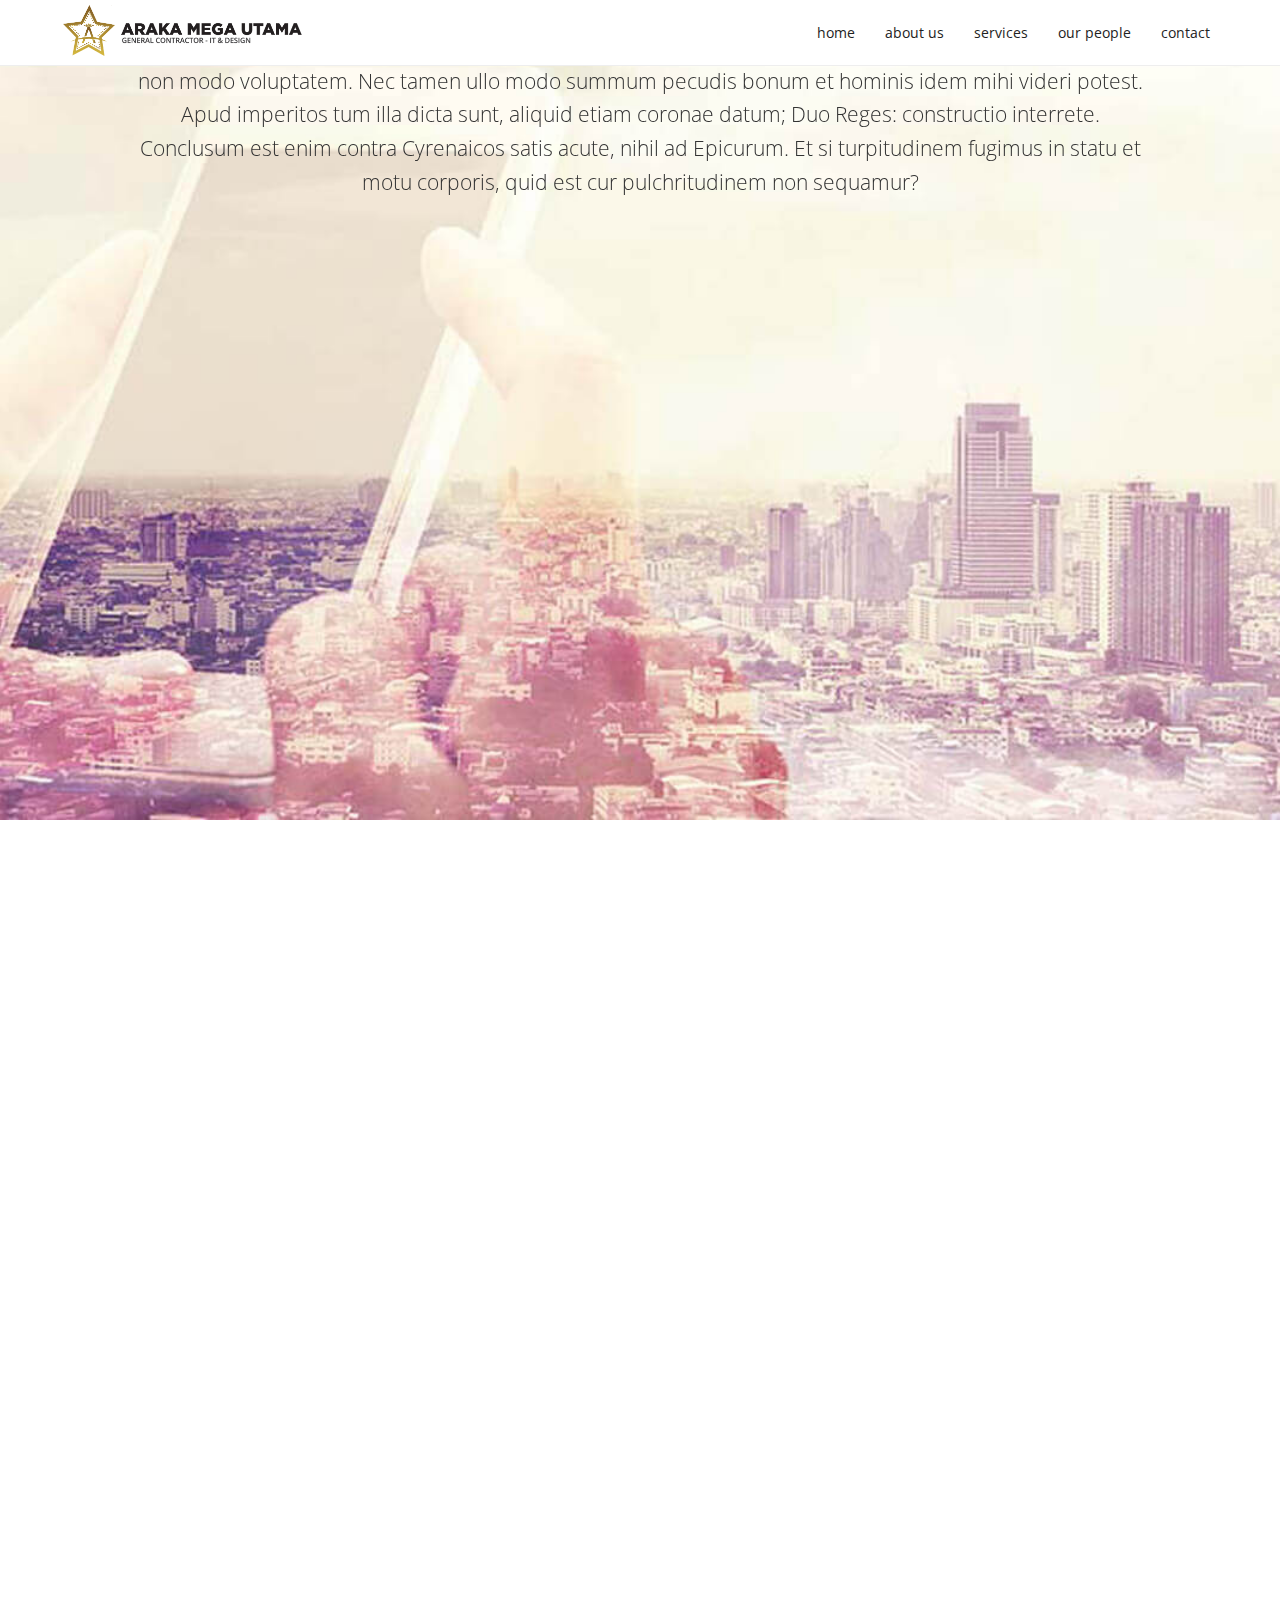
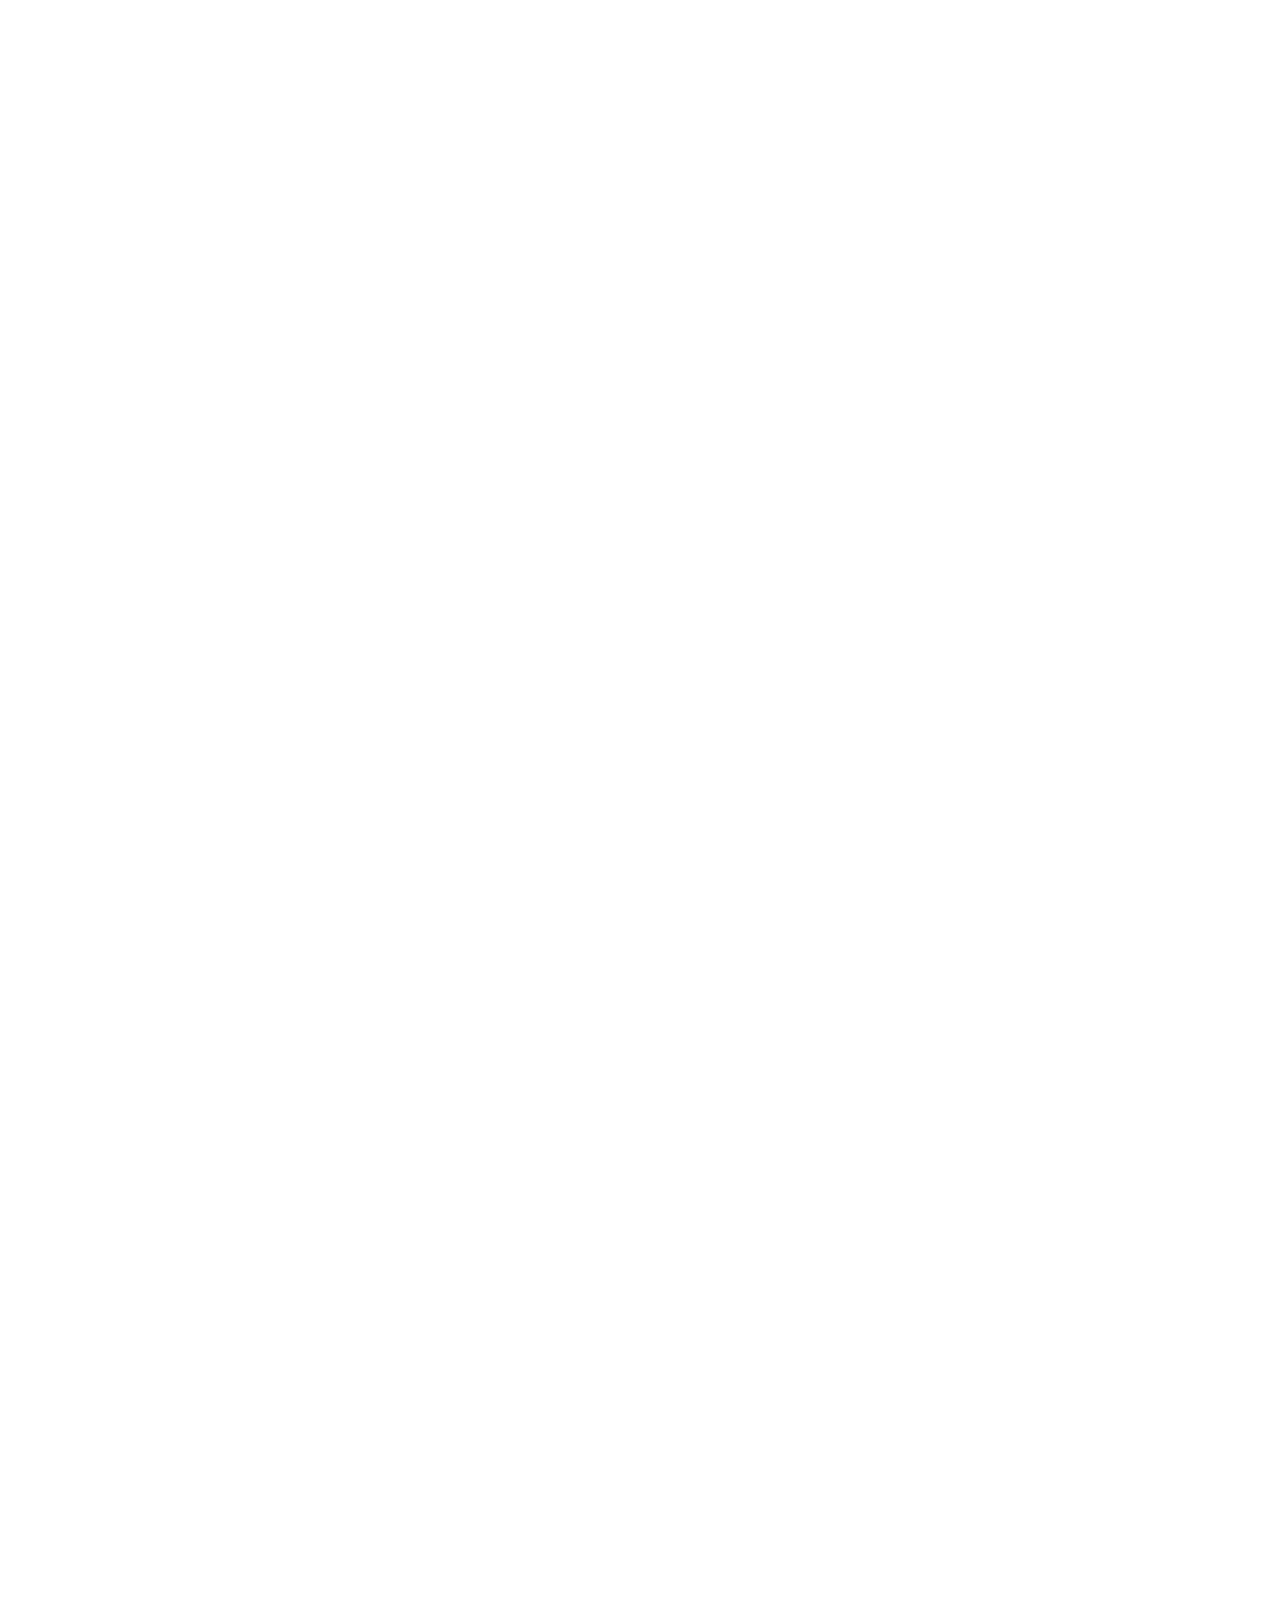
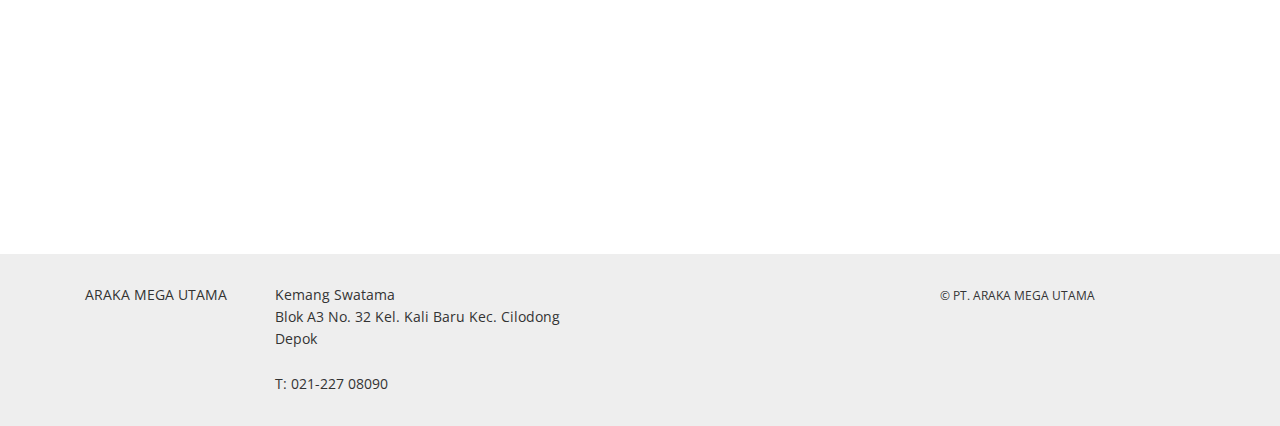
<file: index.html>
<!DOCTYPE html>
<html>

<head>
    <title>Araka</title>
    <!-- <link rel="icon" href="img/favicon.ico" type="image/x-icon" /> -->
    <link rel="shortcut icon" href="img/favicon.ico" type="image/x-icon" />
    <link href="https://fonts.googleapis.com/css?family=Open+Sans:300,400,700" rel="stylesheet">
    <script type="text/javascript">
    var c = new Image();

    // c.onload = function() {
    //     $(".pace-activity").css("background-image", "url(images/image-loader.png)");
    // }
    c.src = "images/image-loader.png";
    // paceOptions = {
    //     catchupTime: 100,
    //     maxProgressPerFrame: 20,
    //     ghostTime: Number.MAX_SAFE_INTEGER,
    //     checkInterval: {
    //         checkInterval: 100
    //     },
    //     eventLag: {
    //         minSamples: 1,
    //         sampleCount: 300,
    //         lagThreshold: 0.1
    //     }
    // }   
    // paceOptions = {
    //     initialRate: 0.7,
    //     minTime: 175,
    //     maxProgressPerFrame: 1,
    //     ghostTime: 120
    // }
    </script>
    <script type="text/javascript" src="js/pace.min.js"></script>
    <link type="text/css" rel="stylesheet" href="css/araka-style.css" media="screen,projection" />
    <meta name="viewport" content="width=device-width, initial-scale=1, user-scalable=no">
</head>

<body>
    <nav class="navbar navbar-default navbar-fixed-top">
        <div class="container">
            <!-- Brand and toggle get grouped for better mobile display -->
            <div class="navbar-header">
                <button type="button" class="navbar-toggle collapsed" data-toggle="collapse" data-target="#mainNavbar" aria-expanded="false">
                    <span class="sr-only">Toggle navigation</span>
                    <span class="icon-bar"></span>
                    <span class="icon-bar"></span>
                    <span class="icon-bar"></span>
                </button>
                <a class="navbar-brand" href="#"><img src="images/logo-araka.png">Araka Mega Utama</a>
            </div>
            <!-- Collect the nav links, forms, and other content for toggling -->
            <div class="collapse navbar-collapse" id="mainNavbar">
                <ul class="nav navbar-nav navbar-right">
                    <li><a href="index.html">home</a></li>
                    <li><a href="about.html">about us</a></li>
                    <li><a href="services.html">services</a></li>
                    <li><a href="people.html">our people</a></li>
                    <li><a href="contact.html">contact</a></li>
                </ul>
            </div>
            <!-- /.navbar-collapse -->
        </div>
        <!-- /.container-fluid -->
    </nav>
    <div class="wrapper">
        <section class="">
            <div class="parallax-img" data-parallax="scroll" data-image-src="images/jumbo-home.jpg">
                <div class="container">
                    <div class="jumbotron obj-center-pos">
                        <h1>Welcome</h1>
                        <p>Lorem ipsum dolor sit amet, consectetur adipiscing elit. Nec vero sum nescius esse utilitatem in historia, non modo voluptatem. Nec tamen ullo modo summum pecudis bonum et hominis idem mihi videri potest. Apud imperitos tum illa dicta sunt, aliquid etiam coronae datum; Duo Reges: constructio interrete. Conclusum est enim contra Cyrenaicos satis acute, nihil ad Epicurum. Et si turpitudinem fugimus in statu et motu corporis, quid est cur pulchritudinem non sequamur? </p>
                    </div>
                </div>
            </div>
        </section>
        <section class="">
            <div class="container">
                <div class="obj-anim obj-anim-opening animated">
                    <div class="jumbotron text-center">
                        <h2>Hello, world!</h2>
                        <p>Lorem ipsum dolor sit amet, consectetur adipiscing elit. Nec vero sum nescius esse utilitatem in historia, non modo voluptatem. Nec tamen ullo modo summum pecudis bonum et hominis idem mihi videri potest. Apud imperitos tum illa dicta sunt, aliquid etiam coronae datum; Duo Reges: constructio interrete. Conclusum est enim contra Cyrenaicos satis acute, nihil ad Epicurum. Et si turpitudinem fugimus in statu et motu corporis, quid est cur pulchritudinem non sequamur? </p>
                    </div>
                </div>
            </div>
        </section>
        <section class="content-part">
            <div class="parallax-img" data-parallax="scroll" data-image-src="images/office.jpg"></div>
        </section>
        <section class="content-part">
            <div class="container">
                <div class="obj-anim obj-anim-mission animated">
                    <h3>Mission</h3>
                    <div class="row">
                        <div class="col-xs-6 col-sm-6 col-md-3 col-lg-3">
                            <div class="text-center">
                                <p><img src="images/mission-icon.jpg" class="img-responsive inblock"></p>
                                <p>Ea possunt paria non esse. Ne in odium veniam, si amicum destitero tueri. Semper enim ex eo, quod maximas partes continet latissimeque funditur, tota res appellatur. </p>
                            </div>
                        </div>
                        <div class="col-xs-6 col-sm-6 col-md-3 col-lg-3">
                            <div class="text-center">
                                <p><img src="images/mission-icon.jpg" class="img-responsive inblock"></p>
                                <p>Ea possunt paria non esse. Ne in odium veniam, si amicum destitero tueri. Semper enim ex eo, quod maximas partes continet latissimeque funditur, tota res appellatur. </p>
                            </div>
                        </div>
                        <div class="col-xs-6 col-sm-6 col-md-3 col-lg-3">
                            <div class="text-center">
                                <p><img src="images/mission-icon.jpg" class="img-responsive inblock"></p>
                                <p>Ea possunt paria non esse. Ne in odium veniam, si amicum destitero tueri. Semper enim ex eo, quod maximas partes continet latissimeque funditur, tota res appellatur. </p>
                            </div>
                        </div>
                        <div class="col-xs-6 col-sm-6 col-md-3 col-lg-3">
                            <div class="text-center">
                                <p><img src="images/mission-icon.jpg" class="img-responsive inblock"></p>
                                <p>Ea possunt paria non esse. Ne in odium veniam, si amicum destitero tueri. Semper enim ex eo, quod maximas partes continet latissimeque funditur, tota res appellatur. </p>
                            </div>
                        </div>
                    </div>
                </div>
        </section>
        <section class="content-part">
            <div class="parallax-img" data-parallax="scroll" data-image-src="images/initiatives.jpg">
                <div class="desc-right">
                    <div class="obj-anim obj-anim-init animated">
                        <br>
                        <br>
                        <div class="text-center">
                            <h3>ARAKA Initiatives</h3>
                            <p>Lorem ipsum dolor sit amet, consectetur adipiscing elit. Nec vero sum nescius esse utilitatem in historia, non modo voluptatem. Nec tamen ullo modo summum pecudis bonum et hominis idem mihi videri potest. Apud imperitos tum illa dicta sunt, aliquid etiam coronae datum; Duo Reges: constructio interrete. Conclusum est enim contra Cyrenaicos satis acute, nihil ad Epicurum. Et si turpitudinem fugimus in statu et motu corporis, quid est cur pulchritudinem non sequamur. </p>
                            <h3>Upcoming Initiatives</h3>
                            <p>Lorem ipsum dolor sit amet
                                <br>onsectetur adipiscing elit
                                <br>Nec vero sum nescius esse utilitatem in historia </p>
                        </div>
                    </div>
                </div>
            </div>
        </section>
        <section class="content-part">
            <div class="container">
                <div class="obj-anim obj-anim-client animated">
                    <h3>Our Client</h3>
                    <div class="row">
                        <div class="col-xs-6 col-sm-6 col-md-3 col-lg-3">
                            <div class="text-center">
                                <p><img src="images/mission-icon.jpg" class="img-responsive inblock"></p>
                            </div>
                        </div>
                        <div class="col-xs-6 col-sm-6 col-md-3 col-lg-3">
                            <div class="text-center">
                                <p><img src="images/mission-icon.jpg" class="img-responsive inblock"></p>
                            </div>
                        </div>
                        <div class="col-xs-6 col-sm-6 col-md-3 col-lg-3">
                            <div class="text-center">
                                <p><img src="images/mission-icon.jpg" class="img-responsive inblock"></p>
                            </div>
                        </div>
                        <div class="col-xs-6 col-sm-6 col-md-3 col-lg-3">
                            <div class="text-center">
                                <p><img src="images/mission-icon.jpg" class="img-responsive inblock"></p>
                            </div>
                        </div>
                    </div>
                </div>
        </section>
        <footer>
            <div class="container">
                <div class="col-xs-12 col-sm-3 col-md-3 col-lg-2">
                    ARAKA MEGA UTAMA
                </div>
                <div class="col-xs-12 col-sm-6 col-md-6 col-lg-7">
                    Kemang Swatama
                    <br> Blok A3 No. 32 Kel. Kali Baru Kec. Cilodong
                    <br> Depok
                    <br>
                    <br> T: 021-227 08090
                </div>
                <div class="col-xs-12 col-sm-3 col-md-3 col-lg-3">
                    <small>&copy; PT. ARAKA MEGA UTAMA</small>
                </div>
            </div>
        </footer>
        <!-- <div class="option" style="background: black;padding: 10px;">asdasdsa</div> -->
        <!-- JS -->
        <script type="text/javascript" src="js/jquery-3.1.0.min.js"></script>
        <script type="text/javascript" src="js/parallax.min.js"></script>
        <script type="text/javascript" src="js/bootstrap.min.js"></script>
        <script type="text/javascript" src="js/jquery.waypoints.min.js"></script>
        <script type="text/javascript" src="js/custom.js"></script>
</body>

</html>
</file>
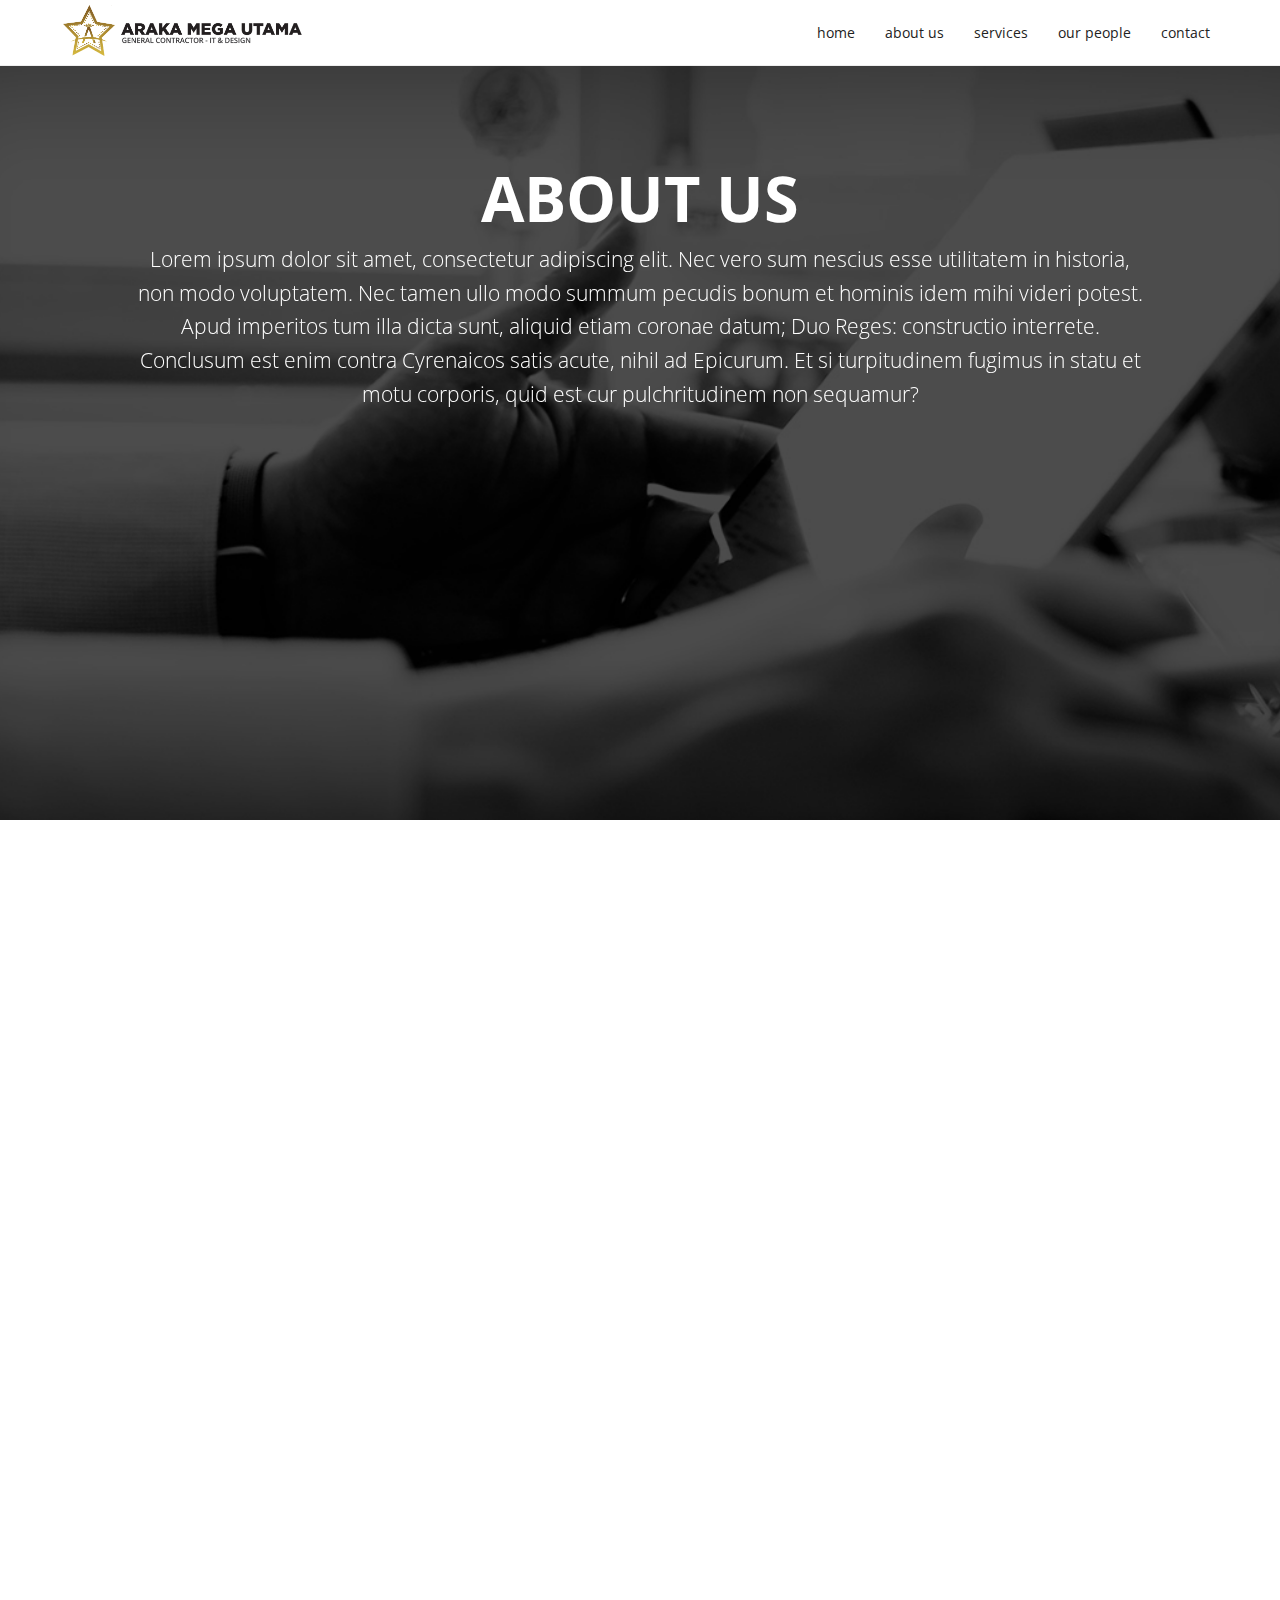
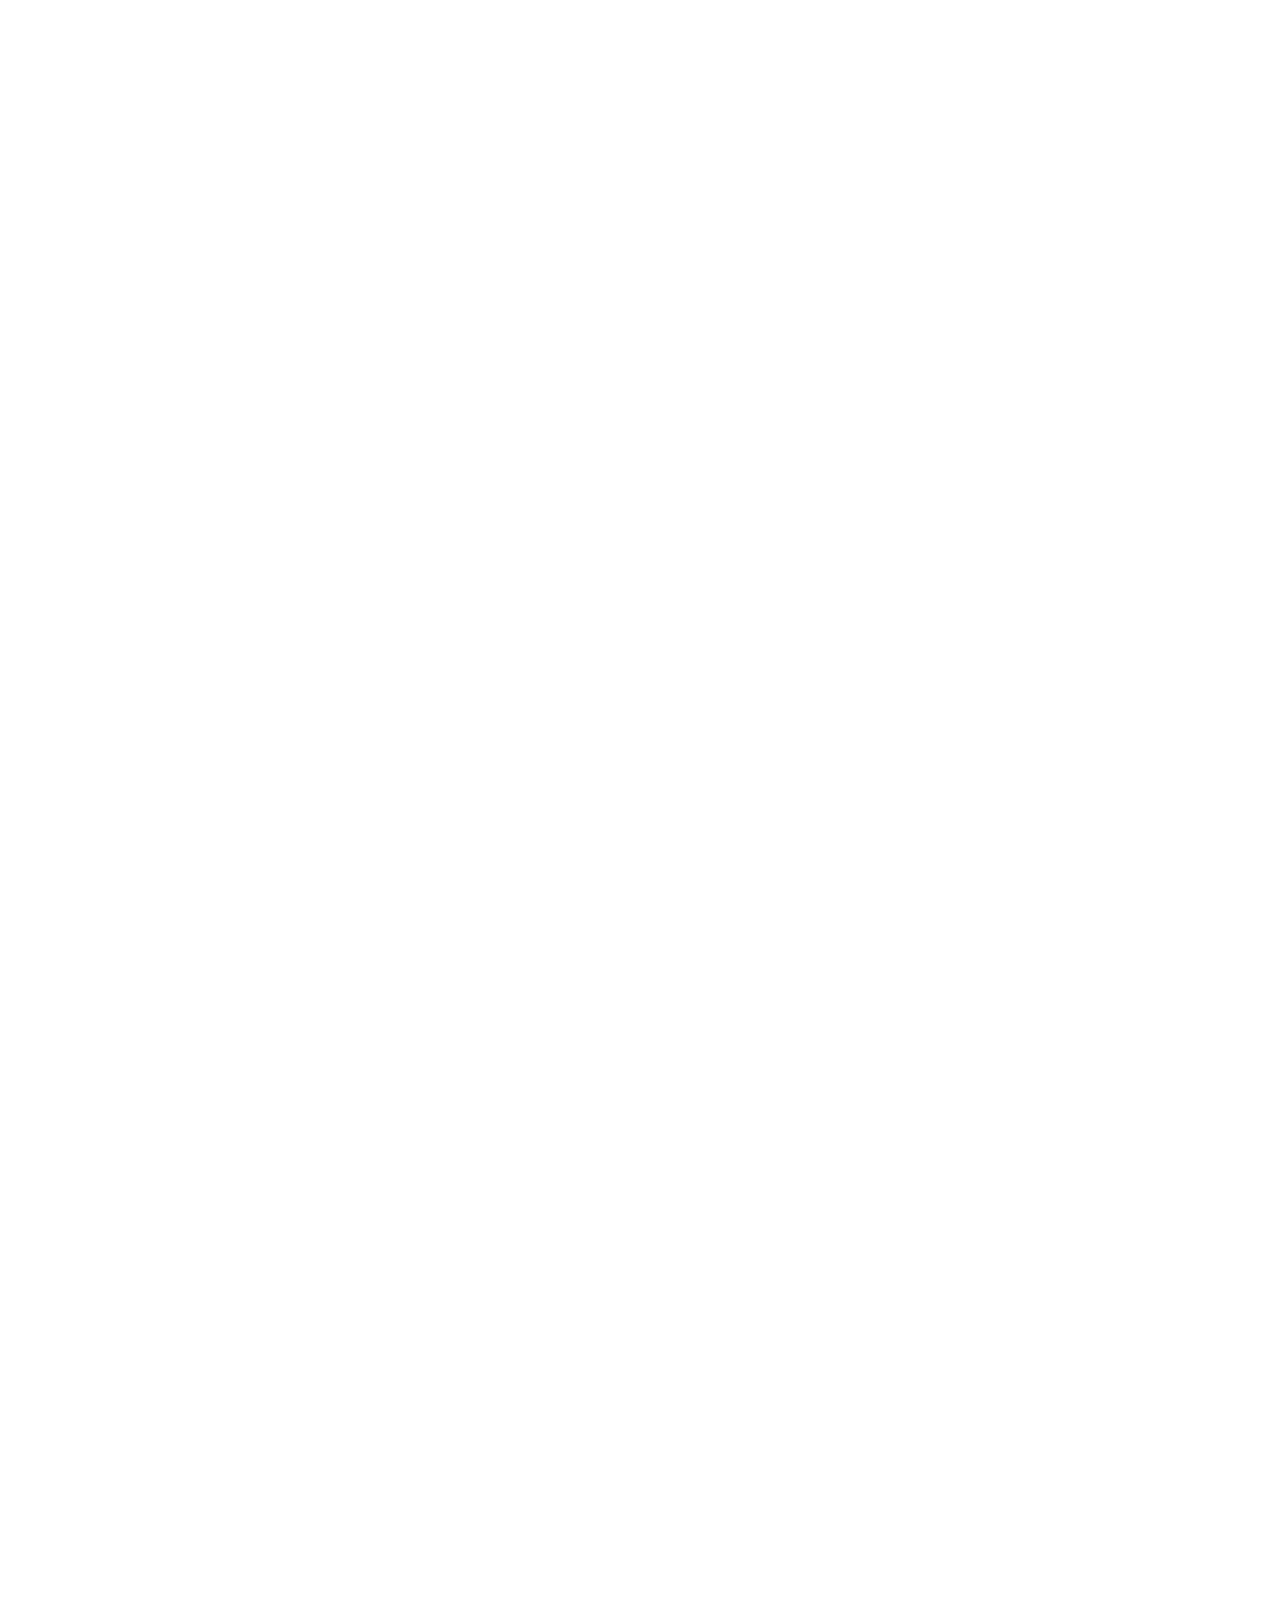
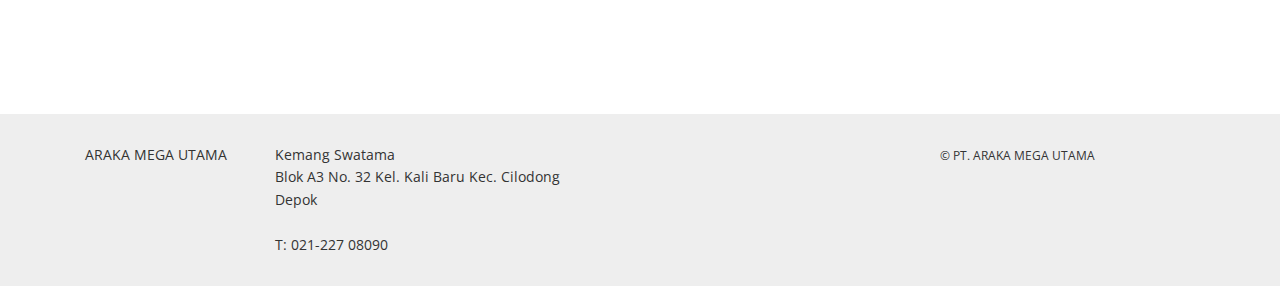
<file: about.html>
<!DOCTYPE html>
<html>

<head>
    <title>Araka</title>
    <script type="text/javascript">
    var c = new Image();

    // c.onload = function() {
    //     $(".pace-activity").css("background-image", "url(images/image-loader.png)");
    // }
    c.src = "images/image-loader.png";
    // paceOptions = {
    //     catchupTime: 100,
    //     maxProgressPerFrame: 20,
    //     ghostTime: Number.MAX_SAFE_INTEGER,
    //     checkInterval: {
    //         checkInterval: 100
    //     },
    //     eventLag: {
    //         minSamples: 1,
    //         sampleCount: 300,
    //         lagThreshold: 0.1
    //     }
    // }   
    // paceOptions = {
    //     initialRate: 0.7,
    //     minTime: 175,
    //     maxProgressPerFrame: 1,
    //     ghostTime: 120
    // }
    </script>
    <!-- <link rel="icon" href="img/favicon.ico" type="image/x-icon" /> -->
    <link rel="shortcut icon" href="img/favicon.ico" type="image/x-icon" />
    <link href="https://fonts.googleapis.com/css?family=Open+Sans:300,400,700" rel="stylesheet">
    <script type="text/javascript" src="js/pace.min.js"></script>
    <link type="text/css" rel="stylesheet" href="css/araka-style.css" media="screen,projection" />
    <meta name="viewport" content="width=device-width, initial-scale=1, user-scalable=no">
</head>

<body>
    <nav class="navbar navbar-default navbar-fixed-top">
        <div class="container">
            <!-- Brand and toggle get grouped for better mobile display -->
            <div class="navbar-header">
                <button type="button" class="navbar-toggle collapsed" data-toggle="collapse" data-target="#mainNavbar" aria-expanded="false">
                    <span class="sr-only">Toggle navigation</span>
                    <span class="icon-bar"></span>
                    <span class="icon-bar"></span>
                    <span class="icon-bar"></span>
                </button>
                <a class="navbar-brand" href="#"><img src="images/logo-araka.png">Araka Mega Utama</a>
            </div>
            <!-- Collect the nav links, forms, and other content for toggling -->
            <div class="collapse navbar-collapse" id="mainNavbar">
                <ul class="nav navbar-nav navbar-right">
                    <li><a href="index.html">home</a></li>
                    <li><a href="about.html">about us</a></li>
                    <li><a href="services.html">services</a></li>
                    <li><a href="people.html">our people</a></li>
                    <li><a href="contact.html">contact</a></li>
                </ul>
            </div>
            <!-- /.navbar-collapse -->
        </div>
        <!-- /.container-fluid -->
    </nav>
    <div class="wrapper">
        <section class="posrel">
            <div class="parallax-img" data-parallax="scroll" data-image-src="images/jumbo-about.jpg">
                <div class="container">
                    <div class="jumbotron color-inverse">
                        <h1>ABOUT US</h1>
                        <p>Lorem ipsum dolor sit amet, consectetur adipiscing elit. Nec vero sum nescius esse utilitatem in historia, non modo voluptatem. Nec tamen ullo modo summum pecudis bonum et hominis idem mihi videri potest. Apud imperitos tum illa dicta sunt, aliquid etiam coronae datum; Duo Reges: constructio interrete. Conclusum est enim contra Cyrenaicos satis acute, nihil ad Epicurum. Et si turpitudinem fugimus in statu et motu corporis, quid est cur pulchritudinem non sequamur? </p>
                    </div>
                </div>
            </div>
        </section>
        <section class="content-part">
            <div class="container">
                <div class="obj-anim obj-anim-opening animated">
                    <div class="row">
                        <div class="col-xs-12 col-sm-4 col-md-4 col-lg-4">
                            <h3>Hello, world!</h3>
                        </div>
                        <div class="col-xs-12 col-sm-8 col-md-8 col-lg-8">
                            <p>Lorem ipsum dolor sit amet, consectetur adipiscing elit. Nec vero sum nescius esse utilitatem in historia, non modo voluptatem. Nec tamen ullo modo summum pecudis bonum et hominis idem mihi videri potest. Apud imperitos tum illa dicta sunt, aliquid etiam coronae datum; Duo Reges: constructio interrete. Conclusum est enim contra Cyrenaicos satis acute, nihil ad Epicurum. Et si turpitudinem fugimus in statu et motu corporis, quid est cur pulchritudinem non sequamur? </p>
                        </div>
                    </div>
                </div>
            </div>
        </section>
        <section class="posrel">
            <div class="parallax-img" data-parallax="scroll" data-image-src="images/visi.jpg">
                <div class="desc-left">
                    <div class="obj-anim obj-anim-init animated">
                        <div class="row">
                            <div class="col-xs-12 col-sm-4 col-md-4 col-lg-4">
                                <h3>Visi</h3>
                            </div>
                            <div class="col-xs-12 col-sm-8 col-md-8 col-lg-8">
                                <ul>
                                    <li>
                                        <p>Lorem ipsum dolor sit amet, consectetur adipiscing elit. Nec vero sum nescius esse utilitatem in historia, non modo voluptatem. Nec tamen ullo modo summum pecudis bonum et hominis idem mihi videri potest. Apud imperitos tum illa dicta sunt, aliquid etiam coronae datum; Duo Reges: constructio interrete. Conclusum est enim contra Cyrenaicos satis acute, nihil ad Epicurum. Et si turpitudinem fugimus in statu et motu corporis, quid est cur pulchritudinem non sequamur? </p>
                                    </li>
                                    <li>
                                        <p>Lorem ipsum dolor sit amet, consectetur adipiscing elit. Nec vero sum nescius esse utilitatem in historia, non modo voluptatem. Nec tamen ullo modo summum pecudis bonum et hominis idem mihi videri potest. Apud imperitos tum illa dicta sunt, aliquid etiam coronae datum; Duo Reges: constructio interrete. Conclusum est enim contra Cyrenaicos satis acute, nihil ad Epicurum. Et si turpitudinem fugimus in statu et motu corporis, quid est cur pulchritudinem non sequamur? </p>
                                    </li>
                                </ul>
                            </div>
                        </div>
                    </div>
                </div>
            </div>
        </section>
        <section class="posrel">
            <div class="parallax-img" data-parallax="scroll" data-image-src="images/misi.jpg">
                <div class="desc-right desc-transparent color-inverse">
                    <div class="obj-anim obj-anim-init animated">
                        <div class="row">
                            <div class="col-xs-12 col-sm-4 col-md-4 col-lg-4">
                                <h3>Misi</h3>
                            </div>
                            <div class="col-xs-12 col-sm-8 col-md-8 col-lg-8">
                                <ul>
                                    <li>
                                        <p>Lorem ipsum dolor sit amet, consectetur adipiscing elit. Nec vero sum nescius esse utilitatem in historia, non modo voluptatem. Nec tamen ullo modo summum pecudis bonum et hominis idem mihi videri potest. Apud imperitos tum illa dicta sunt, aliquid etiam coronae datum; Duo Reges: constructio interrete. Conclusum est enim contra Cyrenaicos satis acute, nihil ad Epicurum. Et si turpitudinem fugimus in statu et motu corporis, quid est cur pulchritudinem non sequamur? </p>
                                    </li>
                                    <li>
                                        <p>Lorem ipsum enim contra Cyrenaicos satis acute, nihil ad Epicurum. Et si turpitudinem fugimus in statu et motu corporis, quid est cur pulchritudinem non sequamur? </p>
                                    </li>
                                    <li>
                                        <p>Hominis idem mihi videri potest. Apud imperitos tum illa dicta sunt, aliquid etiam coronae datum; Duo Reges: constructio interrete. Conclusum est enim contra Cyrenaicos satis acute, nihil ad Epicurum. Et si turpitudinem fugimus in statu et motu corporis, quid est cur pulchritudinem non sequamur? </p>
                                    </li>
                                </ul>
                            </div>
                        </div>
                    </div>
                </div>
            </div>
        </section>
        <section class="posrel">
            <div class="parallax-img" data-parallax="scroll" data-image-src="images/sejarah.jpg">
                <div class="desc-left color-inverse">
                    <div class="obj-anim obj-anim-init animated">
                        <h3>Sejarah</h3>
                        <p>Lorem ipsum dolor sit amet, consectetur adipiscing elit. Nec vero sum nescius esse utilitatem in historia, non modo voluptatem. Nec tamen ullo modo summum pecudis bonum et hominis idem mihi videri potest. Apud imperitos tum illa dicta sunt, aliquid etiam coronae datum; Duo Reges: constructio interrete. Conclusum est enim contra Cyrenaicos satis acute, nihil ad Epicurum. Et si turpitudinem fugimus in statu et motu corporis, quid est cur pulchritudinem non sequamur? </p>
                    </div>
                </div>
            </div>
        </section>
        <footer>
            <div class="container">
                <div class="col-xs-12 col-sm-3 col-md-3 col-lg-2">
                    ARAKA MEGA UTAMA
                </div>
                <div class="col-xs-12 col-sm-6 col-md-6 col-lg-7">
                    Kemang Swatama
                    <br> Blok A3 No. 32 Kel. Kali Baru Kec. Cilodong
                    <br> Depok
                    <br>
                    <br> T: 021-227 08090
                </div>
                <div class="col-xs-12 col-sm-3 col-md-3 col-lg-3">
                    <small>&copy; PT. ARAKA MEGA UTAMA</small>
                </div>
            </div>
        </footer>
        <!-- <div class="option" style="background: black;padding: 10px;">asdasdsa</div> -->
        <!-- JS -->
        <script type="text/javascript" src="js/jquery-3.1.0.min.js"></script>
        <script type="text/javascript" src="js/parallax.min.js"></script>
        <script type="text/javascript" src="js/bootstrap.min.js"></script>
        <script type="text/javascript" src="js/jquery.waypoints.min.js"></script>
        <script type="text/javascript" src="js/custom.js"></script>
</body>

</html>
</file>
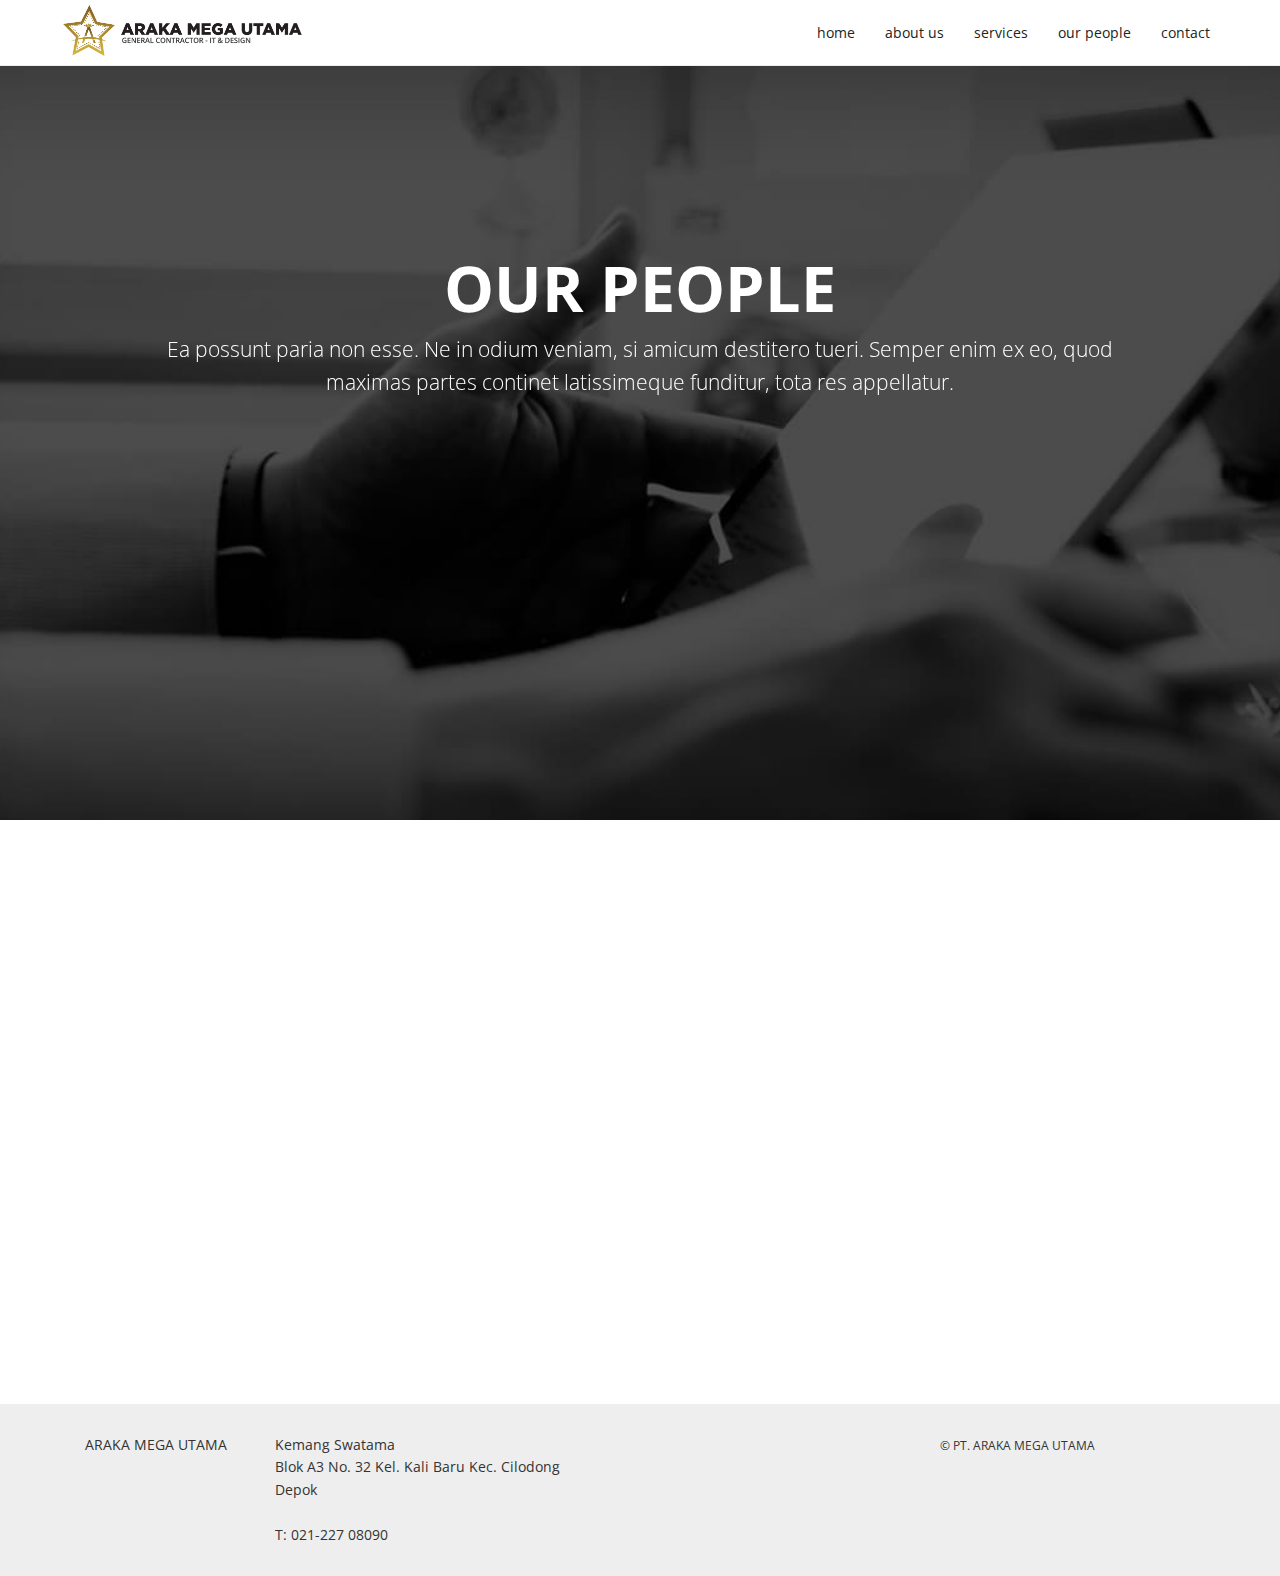
<file: people.html>
<!DOCTYPE html>
<html>

<head>
    <title>Araka</title>
    <script type="text/javascript">
    var c = new Image();

    // c.onload = function() {
    //     $(".pace-activity").css("background-image", "url(images/image-loader.png)");
    // }
    c.src = "images/image-loader.png";
    // paceOptions = {
    //     catchupTime: 100,
    //     maxProgressPerFrame: 20,
    //     ghostTime: Number.MAX_SAFE_INTEGER,
    //     checkInterval: {
    //         checkInterval: 100
    //     },
    //     eventLag: {
    //         minSamples: 1,
    //         sampleCount: 300,
    //         lagThreshold: 0.1
    //     }
    // }   
    // paceOptions = {
    //     initialRate: 0.7,
    //     minTime: 175,
    //     maxProgressPerFrame: 1,
    //     ghostTime: 120
    // }
    </script>
    <!-- <link rel="icon" href="img/favicon.ico" type="image/x-icon" /> -->
    <link rel="shortcut icon" href="img/favicon.ico" type="image/x-icon" />
    <link href="https://fonts.googleapis.com/css?family=Open+Sans:300,400,700" rel="stylesheet">
    <script type="text/javascript" src="js/pace.min.js"></script>
    <link type="text/css" rel="stylesheet" href="css/araka-style.css" media="screen,projection" />
    <meta name="viewport" content="width=device-width, initial-scale=1, user-scalable=no">
</head>

<body>
    <nav class="navbar navbar-default navbar-fixed-top">
        <div class="container">
            <!-- Brand and toggle get grouped for better mobile display -->
            <div class="navbar-header">
                <button type="button" class="navbar-toggle collapsed" data-toggle="collapse" data-target="#mainNavbar" aria-expanded="false">
                    <span class="sr-only">Toggle navigation</span>
                    <span class="icon-bar"></span>
                    <span class="icon-bar"></span>
                    <span class="icon-bar"></span>
                </button>
                <a class="navbar-brand" href="#"><img src="images/logo-araka.png">Araka Mega Utama</a>
            </div>
            <!-- Collect the nav links, forms, and other content for toggling -->
            <div class="collapse navbar-collapse" id="mainNavbar">
                <ul class="nav navbar-nav navbar-right">
                    <li><a href="index.html">home</a></li>
                    <li><a href="about.html">about us</a></li>
                    <li><a href="services.html">services</a></li>
                    <li><a href="people.html">our people</a></li>
                    <li><a href="contact.html">contact</a></li>
                </ul>
            </div>
            <!-- /.navbar-collapse -->
        </div>
        <!-- /.container-fluid -->
    </nav>
    <div class="wrapper">
        <section class="posrel">
            <div class="parallax-img parallax-short" data-parallax="scroll" data-image-src="images/jumbo-people.jpg">
                <div class="container">
                    <div class="jumbotron color-inverse">
                        <br>
                        <br>
                        <br>
                        <br>
                        <h1>OUR PEOPLE</h1>
                        <p>Ea possunt paria non esse. Ne in odium veniam, si amicum destitero tueri. Semper enim ex eo, quod maximas partes continet latissimeque funditur, tota res appellatur.</p>
                    </div>
                </div>
            </div>
        </section>
        <section class="content-part">
            <div class="container">
                <div class="obj-anim obj-anim-opening animated">
                    <div class="row">
                        <div class="col-xs-12 col-sm-4 col-md-4 col-lg-4">
                            <h3>OUR PEOPLE</h3>
                        </div>
                        <div class="col-xs-12 col-sm-8 col-md-8 col-lg-8">
                            <p>Lorem ipsum dolor sit amet, consectetur adipiscing elit. Nec vero sum nescius esse utilitatem in historia, non modo voluptatem. Nec tamen ullo modo summum pecudis bonum et hominis idem mihi videri potest. Apud imperitos tum illa dicta sunt, aliquid etiam coronae datum; Duo Reges: constructio interrete. Conclusum est enim contra Cyrenaicos satis acute, nihil ad Epicurum. Et si turpitudinem fugimus in statu et motu corporis, quid est cur pulchritudinem non sequamur? </p>
                        </div>
                    </div>
                </div>
            </div>
        </section>
        <section class="posrel">
            <div class="clearfix">
                <a href="modal/modal-service.html" data-toggle="modal" data-target="#modalService" class="col-xs-6 col-sm-3 col-md-3 col-lg-3 side-full">
                    <div class="obj-anim obj-anim-left animated side-image bg-cover" style="background-image: url('images/people01.jpg')">
                        <div class="item-abs item-bottom position-people">
                            <div class="panel-body text-center color-inverse">
                                <h3>BOYOT SLOW</h3>
                                <p>Mandor</p>
                            </div>
                        </div>
                    </div>
                </a>
                <a href="modal/modal-service.html" data-toggle="modal" data-target="#modalService" class="col-xs-6 col-sm-3 col-md-3 col-lg-3 side-full">
                    <div class="obj-anim obj-anim-right animated side-image bg-cover" style="background-image: url('images/people02.jpg')">
                        <div class="item-abs item-bottom position-people">
                            <div class="panel-body text-center color-inverse">
                                <h3>BOYOT SLOW</h3>
                                <p>Mandor</p>
                            </div>
                        </div>
                    </div>
                </a>
                <a href="modal/modal-service.html" data-toggle="modal" data-target="#modalService" class="col-xs-6 col-sm-3 col-md-3 col-lg-3 side-full">
                    <div class="obj-anim obj-anim-left animated side-image bg-cover" style="background-image: url('images/people03.jpg')">
                        <div class="item-abs item-bottom position-people">
                            <div class="panel-body text-center color-inverse">
                                <h3>BOYOT SLOW</h3>
                                <p>Mandor</p>
                            </div>
                        </div>
                    </div>
                </a>
                <a href="modal/modal-service.html" data-toggle="modal" data-target="#modalService" class="col-xs-6 col-sm-3 col-md-3 col-lg-3 side-full">
                    <div class="obj-anim obj-anim-right animated side-image bg-cover" style="background-image: url('images/people04.jpg')">
                        <div class="item-abs item-bottom position-people">
                            <div class="panel-body text-center color-inverse">
                                <h3>BOYOT SLOW</h3>
                                <p>Mandor</p>
                            </div>
                        </div>
                    </div>
                </a>
            </div>
        </section>
        <footer>
            <div class="container">
                <div class="col-xs-12 col-sm-3 col-md-3 col-lg-2">
                    ARAKA MEGA UTAMA
                </div>
                <div class="col-xs-12 col-sm-6 col-md-6 col-lg-7">
                    Kemang Swatama
                    <br> Blok A3 No. 32 Kel. Kali Baru Kec. Cilodong
                    <br> Depok
                    <br>
                    <br> T: 021-227 08090
                </div>
                <div class="col-xs-12 col-sm-3 col-md-3 col-lg-3">
                    <small>&copy; PT. ARAKA MEGA UTAMA</small>
                </div>
            </div>
        </footer>
        <!-- MODAL -->
        <div class="modal fade" id="modalService" tabindex="-1" role="dialog" aria-hidden="true">
            <div class="modal-dialog">
                <div class="modal-content"> </div>
            </div>
        </div>
        <!-- <div class="option" style="background: black;padding: 10px;">asdasdsa</div> -->
        <!-- JS -->
        <script type="text/javascript" src="js/jquery-3.1.0.min.js"></script>
        <script type="text/javascript" src="js/parallax.min.js"></script>
        <script type="text/javascript" src="js/bootstrap.min.js"></script>
        <script type="text/javascript" src="js/jquery.waypoints.min.js"></script>
        <script type="text/javascript" src="js/custom.js"></script>
</body>

</html>
</file>
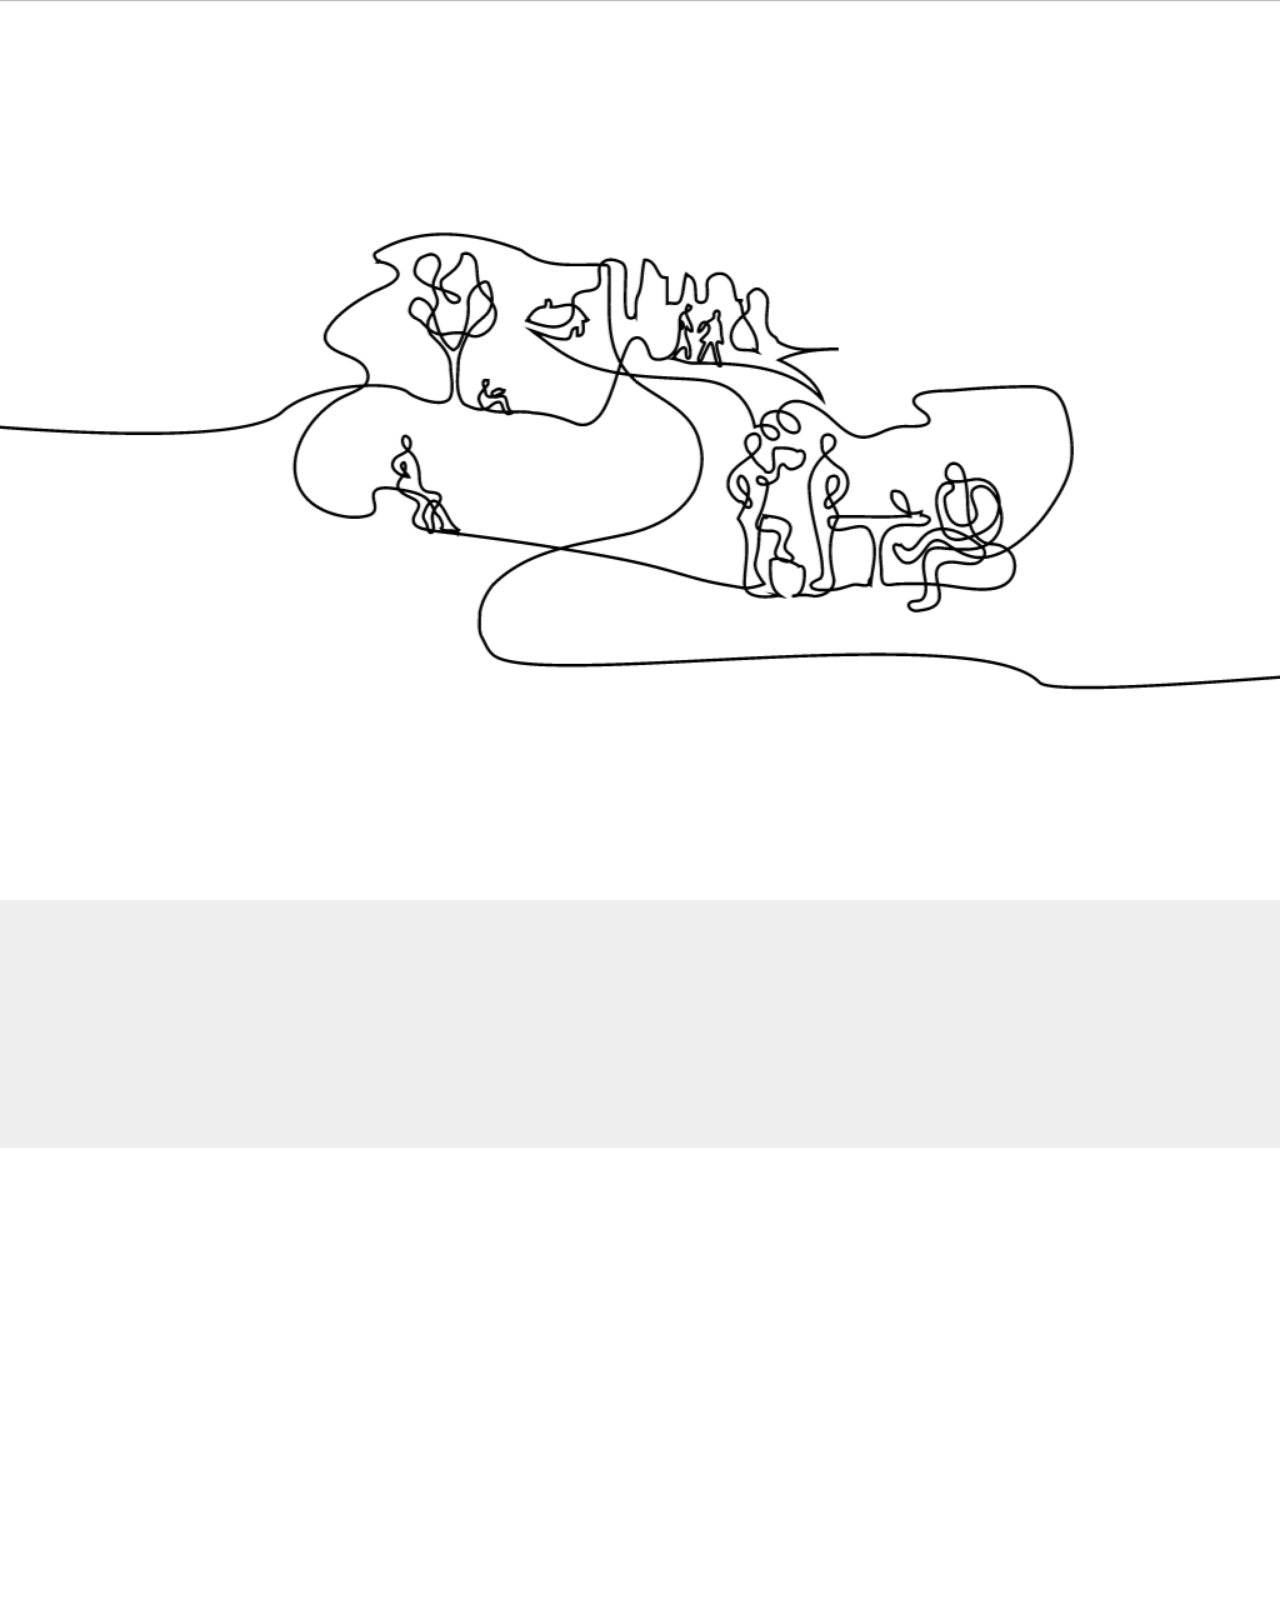
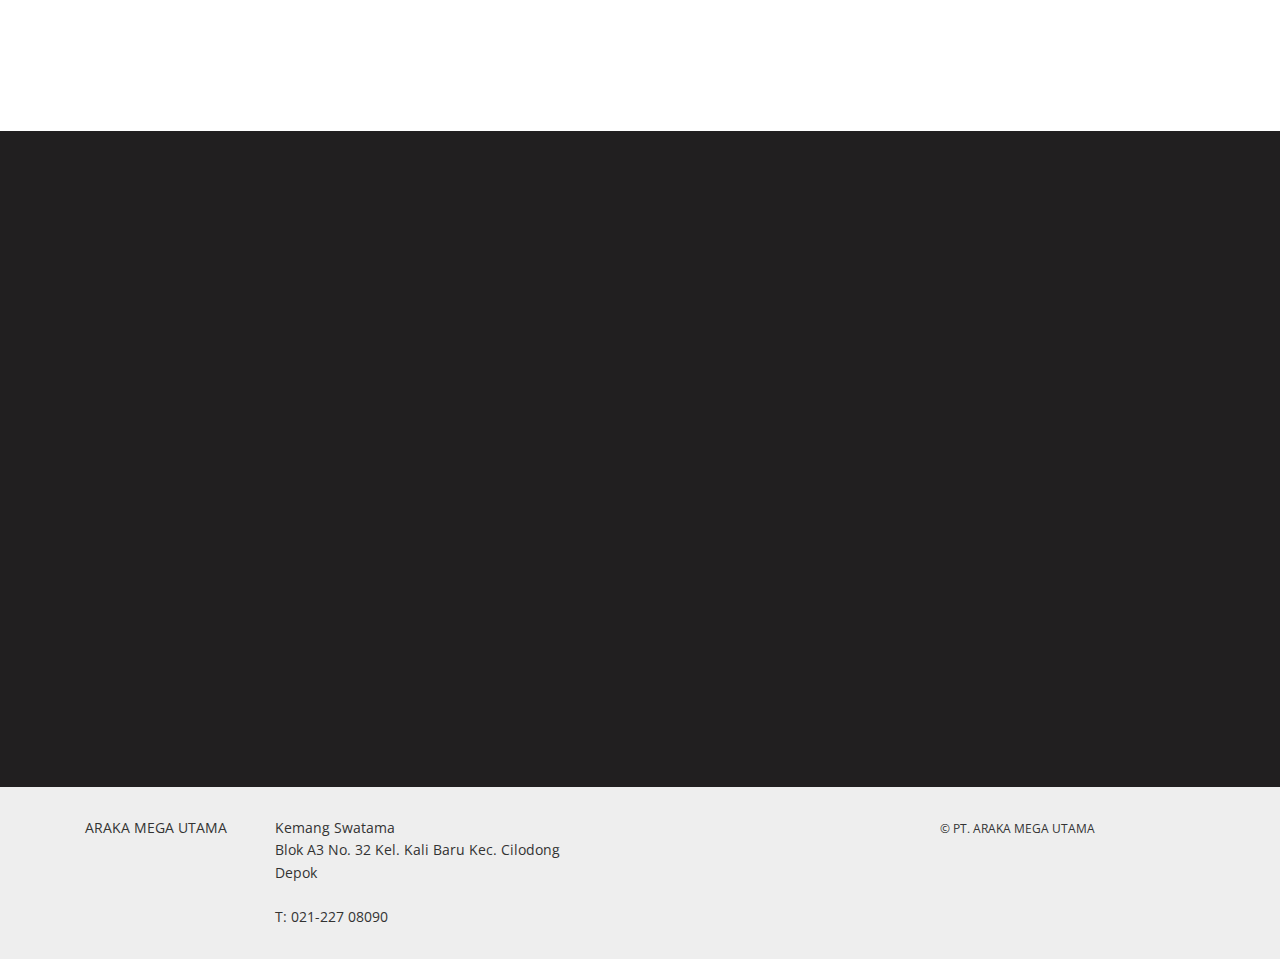
<file: services.html>
<!DOCTYPE html>
<html>

<head>
    <title>Araka</title>
    <script type="text/javascript">
    var c = new Image();

    // c.onload = function() {
    //     $(".pace-activity").css("background-image", "url(images/image-loader.png)");
    // }
    c.src = "images/image-loader.png";
    // paceOptions = {
    //     catchupTime: 100,
    //     maxProgressPerFrame: 20,
    //     ghostTime: Number.MAX_SAFE_INTEGER,
    //     checkInterval: {
    //         checkInterval: 100
    //     },
    //     eventLag: {
    //         minSamples: 1,
    //         sampleCount: 300,
    //         lagThreshold: 0.1
    //     }
    // }   
    // paceOptions = {
    //     initialRate: 0.7,
    //     minTime: 175,
    //     maxProgressPerFrame: 1,
    //     ghostTime: 120
    // }
    </script>
    <!-- <link rel="icon" href="img/favicon.ico" type="image/x-icon" /> -->
    <link rel="shortcut icon" href="img/favicon.ico" type="image/x-icon" />
    <link href="https://fonts.googleapis.com/css?family=Open+Sans:300,400,700" rel="stylesheet">
    <script type="text/javascript" src="js/pace.min.js"></script>
    <link type="text/css" rel="stylesheet" href="css/araka-style.css" media="screen,projection" />
    <meta name="viewport" content="width=device-width, initial-scale=1, user-scalable=no">
</head>

<body>
    <nav class="navbar navbar-default navbar-fixed-top">
        <div class="container">
            <!-- Brand and toggle get grouped for better mobile display -->
            <div class="navbar-header">
                <button type="button" class="navbar-toggle collapsed" data-toggle="collapse" data-target="#mainNavbar" aria-expanded="false">
                    <span class="sr-only">Toggle navigation</span>
                    <span class="icon-bar"></span>
                    <span class="icon-bar"></span>
                    <span class="icon-bar"></span>
                </button>
                <a class="navbar-brand" href="#"><img src="images/logo-araka.png">Araka Mega Utama</a>
            </div>
            <!-- Collect the nav links, forms, and other content for toggling -->
            <div class="collapse navbar-collapse" id="mainNavbar">
                <ul class="nav navbar-nav navbar-right">
                    <li><a href="index.html">home</a></li>
                    <li><a href="about.html">about us</a></li>
                    <li><a href="services.html">services</a></li>
                    <li><a href="people.html">our people</a></li>
                    <li><a href="contact.html">contact</a></li>
                </ul>
            </div>
            <!-- /.navbar-collapse -->
        </div>
        <!-- /.container-fluid -->
    </nav>
    <div class="wrapper">
        <section class="posrel">
            <div class="parallax-img parallax-short" data-parallax="scroll" data-image-src="images/jumbo-services.jpg">
                <div class="container">
                    <div class="jumbotron color-inverse">
                        <br>
                        <br>
                        <br>
                        <br>
                        <h1>ARAKA MEGA UTAMA</h1>
                        <p>SERVICE</p>
                    </div>
                </div>
            </div>
        </section>
        <section class="content-part bg-gray-light">
            <div class="container">
                <div class="obj-anim obj-anim-mission animated">
                    <div class="row">
                        <div class="col-xs-12 col-sm-4 col-md-4 col-lg-4">
                            <div class="text-center">
                                <p><img src="images/mission-icon.jpg" class="img-responsive inblock"></p>
                                <h3>DESIGN</h3>
                                <p>Ea possunt paria non esse. Ne in odium veniam, si amicum destitero tueri. Semper enim ex eo, quod maximas partes continet latissimeque funditur, tota res appellatur. </p>
                            </div>
                        </div>
                        <div class="col-xs-12 col-sm-4 col-md-4 col-lg-4">
                            <div class="text-center">
                                <p><img src="images/mission-icon.jpg" class="img-responsive inblock"></p>
                                <h3>CONTRACTOR</h3>
                                <p>Ea possunt paria non esse. Ne in odium veniam, si amicum destitero tueri. Semper enim ex eo, quod maximas partes continet latissimeque funditur, tota res appellatur. </p>
                            </div>
                        </div>
                        <div class="col-xs-12 col-sm-4 col-md-4 col-lg-4">
                            <div class="text-center">
                                <p><img src="images/mission-icon.jpg" class="img-responsive inblock"></p>
                                <h3>IT</h3>
                                <p>Ea possunt paria non esse. Ne in odium veniam, si amicum destitero tueri. Semper enim ex eo, quod maximas partes continet latissimeque funditur, tota res appellatur. </p>
                            </div>
                        </div>
                    </div>
                </div>
        </section>
        <section class="posrel">
            <div class="clearfix">
                <a href="modal/modal-service.html" data-toggle="modal" data-target="#modalService" class="col-xs-12 col-sm-6 col-md-6 col-lg-6 side-full">
                    <div class="obj-anim obj-anim-left animated side-image bg-cover" style="background-image: url('images/serv-it.jpg')">
                        <div class="item-abs item-bottom">
                            <div class="panel-body color-inverse">
                                <h3>IT &amp; DESIGN</h3>
                                <p>Ea possunt paria non esse. Ne in odium veniam, si amicum destitero tueri. Semper enim ex eo, quod maximas partes continet latissimeque funditur, tota res appellatur. </p>
                            </div>
                        </div>
                    </div>
                </a>
                <a href="modal/modal-service.html" data-toggle="modal" data-target="#modalService" class="col-xs-12 col-sm-6 col-md-6 col-lg-6 side-full">
                    <div class="obj-anim obj-anim-right animated side-image bg-cover" style="background-image: url('images/serv-cont.jpg')">
                        <div class="item-abs item-bottom">
                            <div class="panel-body color-inverse">
                                <h3>GENERAL CONTRACTOR</h3>
                                <p>Ea possunt paria non esse. Ne in odium veniam, si amicum destitero tueri. Semper enim ex eo, quod maximas partes continet latissimeque funditur, tota res appellatur. </p>
                            </div>
                        </div>
                    </div>
                </a>
            </div>
        </section>
        <section class="content-part">
            <div class="container">
                <div class="obj-anim obj-anim-opening animated">
                    <div class="row">
                        <div class="col-xs-12 col-sm-4 col-md-4 col-lg-4">
                            <h3>OUR PROCESS</h3>
                        </div>
                        <div class="col-xs-12 col-sm-8 col-md-8 col-lg-8">
                            <p>Lorem ipsum dolor sit amet, consectetur adipiscing elit. Nec vero sum nescius esse utilitatem in historia, non modo voluptatem. Nec tamen ullo modo summum pecudis bonum et hominis idem mihi videri potest. Apud imperitos tum illa dicta sunt, aliquid etiam coronae datum; Duo Reges: constructio interrete. Conclusum est enim contra Cyrenaicos satis acute, nihil ad Epicurum. Et si turpitudinem fugimus in statu et motu corporis, quid est cur pulchritudinem non sequamur? </p>
                        </div>
                    </div>
                </div>
            </div>
        </section>
        <section class="content-part bg-mapping">
            <div class="container">
                <div class="text-center obj-anim obj-anim-client animated">
                    <img class="img-responsive" src="images/serv-mapping.jpg">
                </div>
            </div>
        </section>
        <footer>
            <div class="container">
                <div class="col-xs-12 col-sm-3 col-md-3 col-lg-2">
                    ARAKA MEGA UTAMA
                </div>
                <div class="col-xs-12 col-sm-6 col-md-6 col-lg-7">
                    Kemang Swatama
                    <br> Blok A3 No. 32 Kel. Kali Baru Kec. Cilodong
                    <br> Depok
                    <br>
                    <br> T: 021-227 08090
                </div>
                <div class="col-xs-12 col-sm-3 col-md-3 col-lg-3">
                    <small>&copy; PT. ARAKA MEGA UTAMA</small>
                </div>
            </div>
        </footer>
        <!-- MODAL -->
        <div class="modal fade" id="modalService" tabindex="-1" role="dialog" aria-hidden="true">
            <div class="modal-dialog">
                <div class="modal-content"> </div>
            </div>
        </div>
        <!-- <div class="option" style="background: black;padding: 10px;">asdasdsa</div> -->
        <!-- JS -->
        <script type="text/javascript" src="js/jquery-3.1.0.min.js"></script>
        <script type="text/javascript" src="js/parallax.min.js"></script>
        <script type="text/javascript" src="js/bootstrap.min.js"></script>
        <script type="text/javascript" src="js/jquery.waypoints.min.js"></script>
        <script type="text/javascript" src="js/custom.js"></script>
</body>

</html>
</file>
<file: css/araka-style.css>
﻿html{font-family:sans-serif;-ms-text-size-adjust:100%;-webkit-text-size-adjust:100%}body{margin:0}article,aside,details,figcaption,figure,footer,header,hgroup,main,menu,nav,section,summary{display:block}audio,canvas,progress,video{display:inline-block;vertical-align:baseline}audio:not([controls]){display:none;height:0}[hidden],template{display:none}a{background-color:transparent}a:active,a:hover{outline:0}abbr[title]{border-bottom:1px dotted}b,strong{font-weight:bold}dfn{font-style:italic}h1{font-size:2em;margin:0.67em 0}mark{background:#ff0;color:#000}small{font-size:80%}sub,sup{font-size:75%;line-height:0;position:relative;vertical-align:baseline}sup{top:-0.5em}sub{bottom:-0.25em}img{border:0}svg:not(:root){overflow:hidden}figure{margin:1em 40px}hr{box-sizing:content-box;height:0}pre{overflow:auto}code,kbd,pre,samp{font-family:monospace, monospace;font-size:1em}button,input,optgroup,select,textarea{color:inherit;font:inherit;margin:0}button{overflow:visible}button,select{text-transform:none}button,html input[type="button"],input[type="reset"],input[type="submit"]{-webkit-appearance:button;cursor:pointer}button[disabled],html input[disabled]{cursor:default}button::-moz-focus-inner,input::-moz-focus-inner{border:0;padding:0}input{line-height:normal}input[type="checkbox"],input[type="radio"]{box-sizing:border-box;padding:0}input[type="number"]::-webkit-inner-spin-button,input[type="number"]::-webkit-outer-spin-button{height:auto}input[type="search"]{-webkit-appearance:textfield;box-sizing:content-box}input[type="search"]::-webkit-search-cancel-button,input[type="search"]::-webkit-search-decoration{-webkit-appearance:none}fieldset{border:1px solid #c0c0c0;margin:0 2px;padding:0.35em 0.625em 0.75em}legend{border:0;padding:0}textarea{overflow:auto}optgroup{font-weight:bold}table{border-collapse:collapse;border-spacing:0}td,th{padding:0}/*! Source: https://github.com/h5bp/html5-boilerplate/blob/master/src/css/main.css */@media print{*,*:before,*:after{background:transparent !important;color:#000 !important;box-shadow:none !important;text-shadow:none !important}a,a:visited{text-decoration:underline}a[href]:after{content:" (" attr(href) ")"}abbr[title]:after{content:" (" attr(title) ")"}a[href^="#"]:after,a[href^="javascript:"]:after{content:""}pre,blockquote{border:1px solid #999;page-break-inside:avoid}thead{display:table-header-group}tr,img{page-break-inside:avoid}img{max-width:100% !important}p,h2,h3{orphans:3;widows:3}h2,h3{page-break-after:avoid}.navbar{display:none}.btn>.caret,.dropup>.btn>.caret{border-top-color:#000 !important}.label{border:1px solid #000}.table{border-collapse:collapse !important}.table td,.table th{background-color:#fff !important}.table-bordered th,.table-bordered td{border:1px solid #ddd !important}}.pace{-webkit-pointer-events:none;pointer-events:none;-webkit-user-select:none;-moz-user-select:none;user-select:none;overflow:hidden;position:fixed;top:0;left:0;z-index:2000;width:100%;height:100%;background:#fff}.pace-inactive{display:none}.pace .pace-progress{background-color:#000;position:fixed;top:0;bottom:0;right:100%;width:100%;overflow:hidden}.pace .pace-activity{position:fixed;top:0;right:-32px;bottom:0;left:0;background-image:url("../images/image-loader.png");-webkit-background-size:cover;-moz-background-size:cover;-o-background-size:cover;background-size:cover;background-position:center;background-repeat:no-repeat}@-webkit-keyframes pace-theme-barber-shop-motion{0%{-webkit-transform:none;transform:none}100%{-webkit-transform:translate(-32px, 0);transform:translate(-32px, 0)}}@-moz-keyframes pace-theme-barber-shop-motion{0%{-moz-transform:none;transform:none}100%{-moz-transform:translate(-32px, 0);transform:translate(-32px, 0)}}@-o-keyframes pace-theme-barber-shop-motion{0%{-o-transform:none;transform:none}100%{-o-transform:translate(-32px, 0);transform:translate(-32px, 0)}}@-ms-keyframes pace-theme-barber-shop-motion{0%{-ms-transform:none;transform:none}100%{-ms-transform:translate(-32px, 0);transform:translate(-32px, 0)}}@keyframes pace-theme-barber-shop-motion{0%{transform:none;transform:none}100%{transform:translate(-32px, 0);transform:translate(-32px, 0)}}@font-face{font-family:'Glyphicons Halflings';src:url("../fonts/bootstrap/glyphicons-halflings-regular.eot");src:url("../fonts/bootstrap/glyphicons-halflings-regular.eot?#iefix") format("embedded-opentype"),url("../fonts/bootstrap/glyphicons-halflings-regular.woff2") format("woff2"),url("../fonts/bootstrap/glyphicons-halflings-regular.woff") format("woff"),url("../fonts/bootstrap/glyphicons-halflings-regular.ttf") format("truetype"),url("../fonts/bootstrap/glyphicons-halflings-regular.svg#glyphicons_halflingsregular") format("svg")}.glyphicon{position:relative;top:1px;display:inline-block;font-family:'Glyphicons Halflings';font-style:normal;font-weight:normal;line-height:1;-webkit-font-smoothing:antialiased;-moz-osx-font-smoothing:grayscale}.glyphicon-asterisk:before{content:"\002a"}.glyphicon-plus:before{content:"\002b"}.glyphicon-euro:before,.glyphicon-eur:before{content:"\20ac"}.glyphicon-minus:before{content:"\2212"}.glyphicon-cloud:before{content:"\2601"}.glyphicon-envelope:before{content:"\2709"}.glyphicon-pencil:before{content:"\270f"}.glyphicon-glass:before{content:"\e001"}.glyphicon-music:before{content:"\e002"}.glyphicon-search:before{content:"\e003"}.glyphicon-heart:before{content:"\e005"}.glyphicon-star:before{content:"\e006"}.glyphicon-star-empty:before{content:"\e007"}.glyphicon-user:before{content:"\e008"}.glyphicon-film:before{content:"\e009"}.glyphicon-th-large:before{content:"\e010"}.glyphicon-th:before{content:"\e011"}.glyphicon-th-list:before{content:"\e012"}.glyphicon-ok:before{content:"\e013"}.glyphicon-remove:before{content:"\e014"}.glyphicon-zoom-in:before{content:"\e015"}.glyphicon-zoom-out:before{content:"\e016"}.glyphicon-off:before{content:"\e017"}.glyphicon-signal:before{content:"\e018"}.glyphicon-cog:before{content:"\e019"}.glyphicon-trash:before{content:"\e020"}.glyphicon-home:before{content:"\e021"}.glyphicon-file:before{content:"\e022"}.glyphicon-time:before{content:"\e023"}.glyphicon-road:before{content:"\e024"}.glyphicon-download-alt:before{content:"\e025"}.glyphicon-download:before{content:"\e026"}.glyphicon-upload:before{content:"\e027"}.glyphicon-inbox:before{content:"\e028"}.glyphicon-play-circle:before{content:"\e029"}.glyphicon-repeat:before{content:"\e030"}.glyphicon-refresh:before{content:"\e031"}.glyphicon-list-alt:before{content:"\e032"}.glyphicon-lock:before{content:"\e033"}.glyphicon-flag:before{content:"\e034"}.glyphicon-headphones:before{content:"\e035"}.glyphicon-volume-off:before{content:"\e036"}.glyphicon-volume-down:before{content:"\e037"}.glyphicon-volume-up:before{content:"\e038"}.glyphicon-qrcode:before{content:"\e039"}.glyphicon-barcode:before{content:"\e040"}.glyphicon-tag:before{content:"\e041"}.glyphicon-tags:before{content:"\e042"}.glyphicon-book:before{content:"\e043"}.glyphicon-bookmark:before{content:"\e044"}.glyphicon-print:before{content:"\e045"}.glyphicon-camera:before{content:"\e046"}.glyphicon-font:before{content:"\e047"}.glyphicon-bold:before{content:"\e048"}.glyphicon-italic:before{content:"\e049"}.glyphicon-text-height:before{content:"\e050"}.glyphicon-text-width:before{content:"\e051"}.glyphicon-align-left:before{content:"\e052"}.glyphicon-align-center:before{content:"\e053"}.glyphicon-align-right:before{content:"\e054"}.glyphicon-align-justify:before{content:"\e055"}.glyphicon-list:before{content:"\e056"}.glyphicon-indent-left:before{content:"\e057"}.glyphicon-indent-right:before{content:"\e058"}.glyphicon-facetime-video:before{content:"\e059"}.glyphicon-picture:before{content:"\e060"}.glyphicon-map-marker:before{content:"\e062"}.glyphicon-adjust:before{content:"\e063"}.glyphicon-tint:before{content:"\e064"}.glyphicon-edit:before{content:"\e065"}.glyphicon-share:before{content:"\e066"}.glyphicon-check:before{content:"\e067"}.glyphicon-move:before{content:"\e068"}.glyphicon-step-backward:before{content:"\e069"}.glyphicon-fast-backward:before{content:"\e070"}.glyphicon-backward:before{content:"\e071"}.glyphicon-play:before{content:"\e072"}.glyphicon-pause:before{content:"\e073"}.glyphicon-stop:before{content:"\e074"}.glyphicon-forward:before{content:"\e075"}.glyphicon-fast-forward:before{content:"\e076"}.glyphicon-step-forward:before{content:"\e077"}.glyphicon-eject:before{content:"\e078"}.glyphicon-chevron-left:before{content:"\e079"}.glyphicon-chevron-right:before{content:"\e080"}.glyphicon-plus-sign:before{content:"\e081"}.glyphicon-minus-sign:before{content:"\e082"}.glyphicon-remove-sign:before{content:"\e083"}.glyphicon-ok-sign:before{content:"\e084"}.glyphicon-question-sign:before{content:"\e085"}.glyphicon-info-sign:before{content:"\e086"}.glyphicon-screenshot:before{content:"\e087"}.glyphicon-remove-circle:before{content:"\e088"}.glyphicon-ok-circle:before{content:"\e089"}.glyphicon-ban-circle:before{content:"\e090"}.glyphicon-arrow-left:before{content:"\e091"}.glyphicon-arrow-right:before{content:"\e092"}.glyphicon-arrow-up:before{content:"\e093"}.glyphicon-arrow-down:before{content:"\e094"}.glyphicon-share-alt:before{content:"\e095"}.glyphicon-resize-full:before{content:"\e096"}.glyphicon-resize-small:before{content:"\e097"}.glyphicon-exclamation-sign:before{content:"\e101"}.glyphicon-gift:before{content:"\e102"}.glyphicon-leaf:before{content:"\e103"}.glyphicon-fire:before{content:"\e104"}.glyphicon-eye-open:before{content:"\e105"}.glyphicon-eye-close:before{content:"\e106"}.glyphicon-warning-sign:before{content:"\e107"}.glyphicon-plane:before{content:"\e108"}.glyphicon-calendar:before{content:"\e109"}.glyphicon-random:before{content:"\e110"}.glyphicon-comment:before{content:"\e111"}.glyphicon-magnet:before{content:"\e112"}.glyphicon-chevron-up:before{content:"\e113"}.glyphicon-chevron-down:before{content:"\e114"}.glyphicon-retweet:before{content:"\e115"}.glyphicon-shopping-cart:before{content:"\e116"}.glyphicon-folder-close:before{content:"\e117"}.glyphicon-folder-open:before{content:"\e118"}.glyphicon-resize-vertical:before{content:"\e119"}.glyphicon-resize-horizontal:before{content:"\e120"}.glyphicon-hdd:before{content:"\e121"}.glyphicon-bullhorn:before{content:"\e122"}.glyphicon-bell:before{content:"\e123"}.glyphicon-certificate:before{content:"\e124"}.glyphicon-thumbs-up:before{content:"\e125"}.glyphicon-thumbs-down:before{content:"\e126"}.glyphicon-hand-right:before{content:"\e127"}.glyphicon-hand-left:before{content:"\e128"}.glyphicon-hand-up:before{content:"\e129"}.glyphicon-hand-down:before{content:"\e130"}.glyphicon-circle-arrow-right:before{content:"\e131"}.glyphicon-circle-arrow-left:before{content:"\e132"}.glyphicon-circle-arrow-up:before{content:"\e133"}.glyphicon-circle-arrow-down:before{content:"\e134"}.glyphicon-globe:before{content:"\e135"}.glyphicon-wrench:before{content:"\e136"}.glyphicon-tasks:before{content:"\e137"}.glyphicon-filter:before{content:"\e138"}.glyphicon-briefcase:before{content:"\e139"}.glyphicon-fullscreen:before{content:"\e140"}.glyphicon-dashboard:before{content:"\e141"}.glyphicon-paperclip:before{content:"\e142"}.glyphicon-heart-empty:before{content:"\e143"}.glyphicon-link:before{content:"\e144"}.glyphicon-phone:before{content:"\e145"}.glyphicon-pushpin:before{content:"\e146"}.glyphicon-usd:before{content:"\e148"}.glyphicon-gbp:before{content:"\e149"}.glyphicon-sort:before{content:"\e150"}.glyphicon-sort-by-alphabet:before{content:"\e151"}.glyphicon-sort-by-alphabet-alt:before{content:"\e152"}.glyphicon-sort-by-order:before{content:"\e153"}.glyphicon-sort-by-order-alt:before{content:"\e154"}.glyphicon-sort-by-attributes:before{content:"\e155"}.glyphicon-sort-by-attributes-alt:before{content:"\e156"}.glyphicon-unchecked:before{content:"\e157"}.glyphicon-expand:before{content:"\e158"}.glyphicon-collapse-down:before{content:"\e159"}.glyphicon-collapse-up:before{content:"\e160"}.glyphicon-log-in:before{content:"\e161"}.glyphicon-flash:before{content:"\e162"}.glyphicon-log-out:before{content:"\e163"}.glyphicon-new-window:before{content:"\e164"}.glyphicon-record:before{content:"\e165"}.glyphicon-save:before{content:"\e166"}.glyphicon-open:before{content:"\e167"}.glyphicon-saved:before{content:"\e168"}.glyphicon-import:before{content:"\e169"}.glyphicon-export:before{content:"\e170"}.glyphicon-send:before{content:"\e171"}.glyphicon-floppy-disk:before{content:"\e172"}.glyphicon-floppy-saved:before{content:"\e173"}.glyphicon-floppy-remove:before{content:"\e174"}.glyphicon-floppy-save:before{content:"\e175"}.glyphicon-floppy-open:before{content:"\e176"}.glyphicon-credit-card:before{content:"\e177"}.glyphicon-transfer:before{content:"\e178"}.glyphicon-cutlery:before{content:"\e179"}.glyphicon-header:before{content:"\e180"}.glyphicon-compressed:before{content:"\e181"}.glyphicon-earphone:before{content:"\e182"}.glyphicon-phone-alt:before{content:"\e183"}.glyphicon-tower:before{content:"\e184"}.glyphicon-stats:before{content:"\e185"}.glyphicon-sd-video:before{content:"\e186"}.glyphicon-hd-video:before{content:"\e187"}.glyphicon-subtitles:before{content:"\e188"}.glyphicon-sound-stereo:before{content:"\e189"}.glyphicon-sound-dolby:before{content:"\e190"}.glyphicon-sound-5-1:before{content:"\e191"}.glyphicon-sound-6-1:before{content:"\e192"}.glyphicon-sound-7-1:before{content:"\e193"}.glyphicon-copyright-mark:before{content:"\e194"}.glyphicon-registration-mark:before{content:"\e195"}.glyphicon-cloud-download:before{content:"\e197"}.glyphicon-cloud-upload:before{content:"\e198"}.glyphicon-tree-conifer:before{content:"\e199"}.glyphicon-tree-deciduous:before{content:"\e200"}.glyphicon-cd:before{content:"\e201"}.glyphicon-save-file:before{content:"\e202"}.glyphicon-open-file:before{content:"\e203"}.glyphicon-level-up:before{content:"\e204"}.glyphicon-copy:before{content:"\e205"}.glyphicon-paste:before{content:"\e206"}.glyphicon-alert:before{content:"\e209"}.glyphicon-equalizer:before{content:"\e210"}.glyphicon-king:before{content:"\e211"}.glyphicon-queen:before{content:"\e212"}.glyphicon-pawn:before{content:"\e213"}.glyphicon-bishop:before{content:"\e214"}.glyphicon-knight:before{content:"\e215"}.glyphicon-baby-formula:before{content:"\e216"}.glyphicon-tent:before{content:"\26fa"}.glyphicon-blackboard:before{content:"\e218"}.glyphicon-bed:before{content:"\e219"}.glyphicon-apple:before{content:"\f8ff"}.glyphicon-erase:before{content:"\e221"}.glyphicon-hourglass:before{content:"\231b"}.glyphicon-lamp:before{content:"\e223"}.glyphicon-duplicate:before{content:"\e224"}.glyphicon-piggy-bank:before{content:"\e225"}.glyphicon-scissors:before{content:"\e226"}.glyphicon-bitcoin:before{content:"\e227"}.glyphicon-btc:before{content:"\e227"}.glyphicon-xbt:before{content:"\e227"}.glyphicon-yen:before{content:"\00a5"}.glyphicon-jpy:before{content:"\00a5"}.glyphicon-ruble:before{content:"\20bd"}.glyphicon-rub:before{content:"\20bd"}.glyphicon-scale:before{content:"\e230"}.glyphicon-ice-lolly:before{content:"\e231"}.glyphicon-ice-lolly-tasted:before{content:"\e232"}.glyphicon-education:before{content:"\e233"}.glyphicon-option-horizontal:before{content:"\e234"}.glyphicon-option-vertical:before{content:"\e235"}.glyphicon-menu-hamburger:before{content:"\e236"}.glyphicon-modal-window:before{content:"\e237"}.glyphicon-oil:before{content:"\e238"}.glyphicon-grain:before{content:"\e239"}.glyphicon-sunglasses:before{content:"\e240"}.glyphicon-text-size:before{content:"\e241"}.glyphicon-text-color:before{content:"\e242"}.glyphicon-text-background:before{content:"\e243"}.glyphicon-object-align-top:before{content:"\e244"}.glyphicon-object-align-bottom:before{content:"\e245"}.glyphicon-object-align-horizontal:before{content:"\e246"}.glyphicon-object-align-left:before{content:"\e247"}.glyphicon-object-align-vertical:before{content:"\e248"}.glyphicon-object-align-right:before{content:"\e249"}.glyphicon-triangle-right:before{content:"\e250"}.glyphicon-triangle-left:before{content:"\e251"}.glyphicon-triangle-bottom:before{content:"\e252"}.glyphicon-triangle-top:before{content:"\e253"}.glyphicon-console:before{content:"\e254"}.glyphicon-superscript:before{content:"\e255"}.glyphicon-subscript:before{content:"\e256"}.glyphicon-menu-left:before{content:"\e257"}.glyphicon-menu-right:before{content:"\e258"}.glyphicon-menu-down:before{content:"\e259"}.glyphicon-menu-up:before{content:"\e260"}*{-webkit-box-sizing:border-box;-moz-box-sizing:border-box;box-sizing:border-box}*:before,*:after{-webkit-box-sizing:border-box;-moz-box-sizing:border-box;box-sizing:border-box}html{font-size:10px;-webkit-tap-highlight-color:transparent}body{font-family:"Open Sans",sans-serif;font-size:14px;line-height:1.6;color:#333;background-color:#fff}input,button,select,textarea{font-family:inherit;font-size:inherit;line-height:inherit}a{color:#337ab7;text-decoration:none;-webkit-transition:all 0.5s;-o-transition:all 0.5s;transition:all 0.5s}a:hover,a:focus{color:#23527c;text-decoration:underline}a:focus{outline:5px auto -webkit-focus-ring-color;outline-offset:-2px}figure{margin:0}img{vertical-align:middle}.img-responsive{display:block;max-width:100%;height:auto}.img-rounded{border-radius:6px}.img-thumbnail{padding:4px;line-height:1.6;background-color:#fff;border:1px solid #ddd;border-radius:4px;-webkit-transition:all 0.2s ease-in-out;-o-transition:all 0.2s ease-in-out;transition:all 0.2s ease-in-out;display:inline-block;max-width:100%;height:auto}.img-circle{border-radius:50%}hr{margin-top:22px;margin-bottom:22px;border:0;border-top:1px solid #eee}.sr-only{position:absolute;width:1px;height:1px;margin:-1px;padding:0;overflow:hidden;clip:rect(0, 0, 0, 0);border:0}.sr-only-focusable:active,.sr-only-focusable:focus{position:static;width:auto;height:auto;margin:0;overflow:visible;clip:auto}[role="button"]{cursor:pointer}h1,h2,h3,h4,h5,h6,.h1,.h2,.h3,.h4,.h5,.h6{font-family:inherit;font-weight:700;line-height:1.1;color:inherit}h1 small,h1 .small,h2 small,h2 .small,h3 small,h3 .small,h4 small,h4 .small,h5 small,h5 .small,h6 small,h6 .small,.h1 small,.h1 .small,.h2 small,.h2 .small,.h3 small,.h3 .small,.h4 small,.h4 .small,.h5 small,.h5 .small,.h6 small,.h6 .small{font-weight:normal;line-height:1;color:#777}h1,.h1,h2,.h2,h3,.h3{margin-top:22px;margin-bottom:11px}h1 small,h1 .small,.h1 small,.h1 .small,h2 small,h2 .small,.h2 small,.h2 .small,h3 small,h3 .small,.h3 small,.h3 .small{font-size:65%}h4,.h4,h5,.h5,h6,.h6{margin-top:11px;margin-bottom:11px}h4 small,h4 .small,.h4 small,.h4 .small,h5 small,h5 .small,.h5 small,.h5 .small,h6 small,h6 .small,.h6 small,.h6 .small{font-size:75%}h1,.h1{font-size:36px}h2,.h2{font-size:30px}h3,.h3{font-size:24px}h4,.h4{font-size:18px}h5,.h5{font-size:14px}h6,.h6{font-size:12px}p{margin:0 0 11px}.lead{margin-bottom:22px;font-size:16px;font-weight:300;line-height:1.4}@media (min-width: 768px){.lead{font-size:21px}}small,.small{font-size:85%}mark,.mark{background-color:#fcf8e3;padding:.2em}.text-left{text-align:left}.text-right{text-align:right}.text-center{text-align:center}.text-justify{text-align:justify}.text-nowrap{white-space:nowrap}.text-lowercase{text-transform:lowercase}.text-uppercase,.initialism{text-transform:uppercase}.text-capitalize{text-transform:capitalize}.text-muted{color:#777}.text-primary{color:#337ab7}a.text-primary:hover,a.text-primary:focus{color:#286090}.text-success{color:#3c763d}a.text-success:hover,a.text-success:focus{color:#2b542c}.text-info{color:#31708f}a.text-info:hover,a.text-info:focus{color:#245269}.text-warning{color:#8a6d3b}a.text-warning:hover,a.text-warning:focus{color:#66512c}.text-danger{color:#a94442}a.text-danger:hover,a.text-danger:focus{color:#843534}.bg-primary{color:#fff}.bg-primary{background-color:#337ab7}a.bg-primary:hover,a.bg-primary:focus{background-color:#286090}.bg-success{background-color:#dff0d8}a.bg-success:hover,a.bg-success:focus{background-color:#c1e2b3}.bg-info{background-color:#d9edf7}a.bg-info:hover,a.bg-info:focus{background-color:#afd9ee}.bg-warning{background-color:#fcf8e3}a.bg-warning:hover,a.bg-warning:focus{background-color:#f7ecb5}.bg-danger{background-color:#f2dede}a.bg-danger:hover,a.bg-danger:focus{background-color:#e4b9b9}.page-header{padding-bottom:10px;margin:44px 0 22px;border-bottom:1px solid #eee}ul,ol{margin-top:0;margin-bottom:11px}ul ul,ul ol,ol ul,ol ol{margin-bottom:0}.list-unstyled{padding-left:0;list-style:none}.list-inline{padding-left:0;list-style:none;margin-left:-5px}.list-inline>li{display:inline-block;padding-left:5px;padding-right:5px}dl{margin-top:0;margin-bottom:22px}dt,dd{line-height:1.6}dt{font-weight:bold}dd{margin-left:0}.dl-horizontal dd:before,.dl-horizontal dd:after{content:" ";display:table}.dl-horizontal dd:after{clear:both}@media (min-width: 768px){.dl-horizontal dt{float:left;width:160px;clear:left;text-align:right;overflow:hidden;text-overflow:ellipsis;white-space:nowrap}.dl-horizontal dd{margin-left:180px}}abbr[title],abbr[data-original-title]{cursor:help;border-bottom:1px dotted #777}.initialism{font-size:90%}blockquote{padding:11px 22px;margin:0 0 22px;font-size:17.5px;border-left:5px solid #eee}blockquote p:last-child,blockquote ul:last-child,blockquote ol:last-child{margin-bottom:0}blockquote footer,blockquote small,blockquote .small{display:block;font-size:80%;line-height:1.6;color:#777}blockquote footer:before,blockquote small:before,blockquote .small:before{content:'\2014 \00A0'}.blockquote-reverse,blockquote.pull-right{padding-right:15px;padding-left:0;border-right:5px solid #eee;border-left:0;text-align:right}.blockquote-reverse footer:before,.blockquote-reverse small:before,.blockquote-reverse .small:before,blockquote.pull-right footer:before,blockquote.pull-right small:before,blockquote.pull-right .small:before{content:''}.blockquote-reverse footer:after,.blockquote-reverse small:after,.blockquote-reverse .small:after,blockquote.pull-right footer:after,blockquote.pull-right small:after,blockquote.pull-right .small:after{content:'\00A0 \2014'}address{margin-bottom:22px;font-style:normal;line-height:1.6}code,kbd,pre,samp{font-family:Menlo,Monaco,Consolas,"Courier New",monospace}code{padding:2px 4px;font-size:90%;color:#c7254e;background-color:#f9f2f4;border-radius:4px}kbd{padding:2px 4px;font-size:90%;color:#fff;background-color:#333;border-radius:3px;box-shadow:inset 0 -1px 0 rgba(0,0,0,0.25)}kbd kbd{padding:0;font-size:100%;font-weight:bold;box-shadow:none}pre{display:block;padding:10.5px;margin:0 0 11px;font-size:13px;line-height:1.6;word-break:break-all;word-wrap:break-word;color:#333;background-color:#f5f5f5;border:1px solid #ccc;border-radius:4px}pre code{padding:0;font-size:inherit;color:inherit;white-space:pre-wrap;background-color:transparent;border-radius:0}.pre-scrollable{max-height:340px;overflow-y:scroll}.container{margin-right:auto;margin-left:auto;padding-left:15px;padding-right:15px}.container:before,.container:after{content:" ";display:table}.container:after{clear:both}@media (min-width: 768px){.container{width:750px}}@media (min-width: 992px){.container{width:970px}}@media (min-width: 1200px){.container{width:1170px}}.container-fluid{margin-right:auto;margin-left:auto;padding-left:15px;padding-right:15px}.container-fluid:before,.container-fluid:after{content:" ";display:table}.container-fluid:after{clear:both}.row{margin-left:-15px;margin-right:-15px}.row:before,.row:after{content:" ";display:table}.row:after{clear:both}.col-xs-1,.col-sm-1,.col-md-1,.col-lg-1,.col-xs-2,.col-sm-2,.col-md-2,.col-lg-2,.col-xs-3,.col-sm-3,.col-md-3,.col-lg-3,.col-xs-4,.col-sm-4,.col-md-4,.col-lg-4,.col-xs-5,.col-sm-5,.col-md-5,.col-lg-5,.col-xs-6,.col-sm-6,.col-md-6,.col-lg-6,.col-xs-7,.col-sm-7,.col-md-7,.col-lg-7,.col-xs-8,.col-sm-8,.col-md-8,.col-lg-8,.col-xs-9,.col-sm-9,.col-md-9,.col-lg-9,.col-xs-10,.col-sm-10,.col-md-10,.col-lg-10,.col-xs-11,.col-sm-11,.col-md-11,.col-lg-11,.col-xs-12,.col-sm-12,.col-md-12,.col-lg-12{position:relative;min-height:1px;padding-left:15px;padding-right:15px}.col-xs-1,.col-xs-2,.col-xs-3,.col-xs-4,.col-xs-5,.col-xs-6,.col-xs-7,.col-xs-8,.col-xs-9,.col-xs-10,.col-xs-11,.col-xs-12{float:left}.col-xs-1{width:8.33333%}.col-xs-2{width:16.66667%}.col-xs-3{width:25%}.col-xs-4{width:33.33333%}.col-xs-5{width:41.66667%}.col-xs-6{width:50%}.col-xs-7{width:58.33333%}.col-xs-8{width:66.66667%}.col-xs-9{width:75%}.col-xs-10{width:83.33333%}.col-xs-11{width:91.66667%}.col-xs-12{width:100%}.col-xs-pull-0{right:auto}.col-xs-pull-1{right:8.33333%}.col-xs-pull-2{right:16.66667%}.col-xs-pull-3{right:25%}.col-xs-pull-4{right:33.33333%}.col-xs-pull-5{right:41.66667%}.col-xs-pull-6{right:50%}.col-xs-pull-7{right:58.33333%}.col-xs-pull-8{right:66.66667%}.col-xs-pull-9{right:75%}.col-xs-pull-10{right:83.33333%}.col-xs-pull-11{right:91.66667%}.col-xs-pull-12{right:100%}.col-xs-push-0{left:auto}.col-xs-push-1{left:8.33333%}.col-xs-push-2{left:16.66667%}.col-xs-push-3{left:25%}.col-xs-push-4{left:33.33333%}.col-xs-push-5{left:41.66667%}.col-xs-push-6{left:50%}.col-xs-push-7{left:58.33333%}.col-xs-push-8{left:66.66667%}.col-xs-push-9{left:75%}.col-xs-push-10{left:83.33333%}.col-xs-push-11{left:91.66667%}.col-xs-push-12{left:100%}.col-xs-offset-0{margin-left:0%}.col-xs-offset-1{margin-left:8.33333%}.col-xs-offset-2{margin-left:16.66667%}.col-xs-offset-3{margin-left:25%}.col-xs-offset-4{margin-left:33.33333%}.col-xs-offset-5{margin-left:41.66667%}.col-xs-offset-6{margin-left:50%}.col-xs-offset-7{margin-left:58.33333%}.col-xs-offset-8{margin-left:66.66667%}.col-xs-offset-9{margin-left:75%}.col-xs-offset-10{margin-left:83.33333%}.col-xs-offset-11{margin-left:91.66667%}.col-xs-offset-12{margin-left:100%}@media (min-width: 768px){.col-sm-1,.col-sm-2,.col-sm-3,.col-sm-4,.col-sm-5,.col-sm-6,.col-sm-7,.col-sm-8,.col-sm-9,.col-sm-10,.col-sm-11,.col-sm-12{float:left}.col-sm-1{width:8.33333%}.col-sm-2{width:16.66667%}.col-sm-3{width:25%}.col-sm-4{width:33.33333%}.col-sm-5{width:41.66667%}.col-sm-6{width:50%}.col-sm-7{width:58.33333%}.col-sm-8{width:66.66667%}.col-sm-9{width:75%}.col-sm-10{width:83.33333%}.col-sm-11{width:91.66667%}.col-sm-12{width:100%}.col-sm-pull-0{right:auto}.col-sm-pull-1{right:8.33333%}.col-sm-pull-2{right:16.66667%}.col-sm-pull-3{right:25%}.col-sm-pull-4{right:33.33333%}.col-sm-pull-5{right:41.66667%}.col-sm-pull-6{right:50%}.col-sm-pull-7{right:58.33333%}.col-sm-pull-8{right:66.66667%}.col-sm-pull-9{right:75%}.col-sm-pull-10{right:83.33333%}.col-sm-pull-11{right:91.66667%}.col-sm-pull-12{right:100%}.col-sm-push-0{left:auto}.col-sm-push-1{left:8.33333%}.col-sm-push-2{left:16.66667%}.col-sm-push-3{left:25%}.col-sm-push-4{left:33.33333%}.col-sm-push-5{left:41.66667%}.col-sm-push-6{left:50%}.col-sm-push-7{left:58.33333%}.col-sm-push-8{left:66.66667%}.col-sm-push-9{left:75%}.col-sm-push-10{left:83.33333%}.col-sm-push-11{left:91.66667%}.col-sm-push-12{left:100%}.col-sm-offset-0{margin-left:0%}.col-sm-offset-1{margin-left:8.33333%}.col-sm-offset-2{margin-left:16.66667%}.col-sm-offset-3{margin-left:25%}.col-sm-offset-4{margin-left:33.33333%}.col-sm-offset-5{margin-left:41.66667%}.col-sm-offset-6{margin-left:50%}.col-sm-offset-7{margin-left:58.33333%}.col-sm-offset-8{margin-left:66.66667%}.col-sm-offset-9{margin-left:75%}.col-sm-offset-10{margin-left:83.33333%}.col-sm-offset-11{margin-left:91.66667%}.col-sm-offset-12{margin-left:100%}}@media (min-width: 992px){.col-md-1,.col-md-2,.col-md-3,.col-md-4,.col-md-5,.col-md-6,.col-md-7,.col-md-8,.col-md-9,.col-md-10,.col-md-11,.col-md-12{float:left}.col-md-1{width:8.33333%}.col-md-2{width:16.66667%}.col-md-3{width:25%}.col-md-4{width:33.33333%}.col-md-5{width:41.66667%}.col-md-6{width:50%}.col-md-7{width:58.33333%}.col-md-8{width:66.66667%}.col-md-9{width:75%}.col-md-10{width:83.33333%}.col-md-11{width:91.66667%}.col-md-12{width:100%}.col-md-pull-0{right:auto}.col-md-pull-1{right:8.33333%}.col-md-pull-2{right:16.66667%}.col-md-pull-3{right:25%}.col-md-pull-4{right:33.33333%}.col-md-pull-5{right:41.66667%}.col-md-pull-6{right:50%}.col-md-pull-7{right:58.33333%}.col-md-pull-8{right:66.66667%}.col-md-pull-9{right:75%}.col-md-pull-10{right:83.33333%}.col-md-pull-11{right:91.66667%}.col-md-pull-12{right:100%}.col-md-push-0{left:auto}.col-md-push-1{left:8.33333%}.col-md-push-2{left:16.66667%}.col-md-push-3{left:25%}.col-md-push-4{left:33.33333%}.col-md-push-5{left:41.66667%}.col-md-push-6{left:50%}.col-md-push-7{left:58.33333%}.col-md-push-8{left:66.66667%}.col-md-push-9{left:75%}.col-md-push-10{left:83.33333%}.col-md-push-11{left:91.66667%}.col-md-push-12{left:100%}.col-md-offset-0{margin-left:0%}.col-md-offset-1{margin-left:8.33333%}.col-md-offset-2{margin-left:16.66667%}.col-md-offset-3{margin-left:25%}.col-md-offset-4{margin-left:33.33333%}.col-md-offset-5{margin-left:41.66667%}.col-md-offset-6{margin-left:50%}.col-md-offset-7{margin-left:58.33333%}.col-md-offset-8{margin-left:66.66667%}.col-md-offset-9{margin-left:75%}.col-md-offset-10{margin-left:83.33333%}.col-md-offset-11{margin-left:91.66667%}.col-md-offset-12{margin-left:100%}}@media (min-width: 1200px){.col-lg-1,.col-lg-2,.col-lg-3,.col-lg-4,.col-lg-5,.col-lg-6,.col-lg-7,.col-lg-8,.col-lg-9,.col-lg-10,.col-lg-11,.col-lg-12{float:left}.col-lg-1{width:8.33333%}.col-lg-2{width:16.66667%}.col-lg-3{width:25%}.col-lg-4{width:33.33333%}.col-lg-5{width:41.66667%}.col-lg-6{width:50%}.col-lg-7{width:58.33333%}.col-lg-8{width:66.66667%}.col-lg-9{width:75%}.col-lg-10{width:83.33333%}.col-lg-11{width:91.66667%}.col-lg-12{width:100%}.col-lg-pull-0{right:auto}.col-lg-pull-1{right:8.33333%}.col-lg-pull-2{right:16.66667%}.col-lg-pull-3{right:25%}.col-lg-pull-4{right:33.33333%}.col-lg-pull-5{right:41.66667%}.col-lg-pull-6{right:50%}.col-lg-pull-7{right:58.33333%}.col-lg-pull-8{right:66.66667%}.col-lg-pull-9{right:75%}.col-lg-pull-10{right:83.33333%}.col-lg-pull-11{right:91.66667%}.col-lg-pull-12{right:100%}.col-lg-push-0{left:auto}.col-lg-push-1{left:8.33333%}.col-lg-push-2{left:16.66667%}.col-lg-push-3{left:25%}.col-lg-push-4{left:33.33333%}.col-lg-push-5{left:41.66667%}.col-lg-push-6{left:50%}.col-lg-push-7{left:58.33333%}.col-lg-push-8{left:66.66667%}.col-lg-push-9{left:75%}.col-lg-push-10{left:83.33333%}.col-lg-push-11{left:91.66667%}.col-lg-push-12{left:100%}.col-lg-offset-0{margin-left:0%}.col-lg-offset-1{margin-left:8.33333%}.col-lg-offset-2{margin-left:16.66667%}.col-lg-offset-3{margin-left:25%}.col-lg-offset-4{margin-left:33.33333%}.col-lg-offset-5{margin-left:41.66667%}.col-lg-offset-6{margin-left:50%}.col-lg-offset-7{margin-left:58.33333%}.col-lg-offset-8{margin-left:66.66667%}.col-lg-offset-9{margin-left:75%}.col-lg-offset-10{margin-left:83.33333%}.col-lg-offset-11{margin-left:91.66667%}.col-lg-offset-12{margin-left:100%}}table{background-color:transparent}caption{padding-top:8px;padding-bottom:8px;color:#777;text-align:left}th{text-align:left}.table{width:100%;max-width:100%;margin-bottom:22px}.table>thead>tr>th,.table>thead>tr>td,.table>tbody>tr>th,.table>tbody>tr>td,.table>tfoot>tr>th,.table>tfoot>tr>td{padding:8px;line-height:1.6;vertical-align:top;border-top:1px solid #ddd}.table>thead>tr>th{vertical-align:bottom;border-bottom:2px solid #ddd}.table>caption+thead>tr:first-child>th,.table>caption+thead>tr:first-child>td,.table>colgroup+thead>tr:first-child>th,.table>colgroup+thead>tr:first-child>td,.table>thead:first-child>tr:first-child>th,.table>thead:first-child>tr:first-child>td{border-top:0}.table>tbody+tbody{border-top:2px solid #ddd}.table .table{background-color:#fff}.table-condensed>thead>tr>th,.table-condensed>thead>tr>td,.table-condensed>tbody>tr>th,.table-condensed>tbody>tr>td,.table-condensed>tfoot>tr>th,.table-condensed>tfoot>tr>td{padding:5px}.table-bordered{border:1px solid #ddd}.table-bordered>thead>tr>th,.table-bordered>thead>tr>td,.table-bordered>tbody>tr>th,.table-bordered>tbody>tr>td,.table-bordered>tfoot>tr>th,.table-bordered>tfoot>tr>td{border:1px solid #ddd}.table-bordered>thead>tr>th,.table-bordered>thead>tr>td{border-bottom-width:2px}.table-striped>tbody>tr:nth-of-type(odd){background-color:#f9f9f9}.table-hover>tbody>tr:hover{background-color:#f5f5f5}table col[class*="col-"]{position:static;float:none;display:table-column}table td[class*="col-"],table th[class*="col-"]{position:static;float:none;display:table-cell}.table>thead>tr>td.active,.table>thead>tr>th.active,.table>thead>tr.active>td,.table>thead>tr.active>th,.table>tbody>tr>td.active,.table>tbody>tr>th.active,.table>tbody>tr.active>td,.table>tbody>tr.active>th,.table>tfoot>tr>td.active,.table>tfoot>tr>th.active,.table>tfoot>tr.active>td,.table>tfoot>tr.active>th{background-color:#f5f5f5}.table-hover>tbody>tr>td.active:hover,.table-hover>tbody>tr>th.active:hover,.table-hover>tbody>tr.active:hover>td,.table-hover>tbody>tr:hover>.active,.table-hover>tbody>tr.active:hover>th{background-color:#e8e8e8}.table>thead>tr>td.success,.table>thead>tr>th.success,.table>thead>tr.success>td,.table>thead>tr.success>th,.table>tbody>tr>td.success,.table>tbody>tr>th.success,.table>tbody>tr.success>td,.table>tbody>tr.success>th,.table>tfoot>tr>td.success,.table>tfoot>tr>th.success,.table>tfoot>tr.success>td,.table>tfoot>tr.success>th{background-color:#dff0d8}.table-hover>tbody>tr>td.success:hover,.table-hover>tbody>tr>th.success:hover,.table-hover>tbody>tr.success:hover>td,.table-hover>tbody>tr:hover>.success,.table-hover>tbody>tr.success:hover>th{background-color:#d0e9c6}.table>thead>tr>td.info,.table>thead>tr>th.info,.table>thead>tr.info>td,.table>thead>tr.info>th,.table>tbody>tr>td.info,.table>tbody>tr>th.info,.table>tbody>tr.info>td,.table>tbody>tr.info>th,.table>tfoot>tr>td.info,.table>tfoot>tr>th.info,.table>tfoot>tr.info>td,.table>tfoot>tr.info>th{background-color:#d9edf7}.table-hover>tbody>tr>td.info:hover,.table-hover>tbody>tr>th.info:hover,.table-hover>tbody>tr.info:hover>td,.table-hover>tbody>tr:hover>.info,.table-hover>tbody>tr.info:hover>th{background-color:#c4e3f3}.table>thead>tr>td.warning,.table>thead>tr>th.warning,.table>thead>tr.warning>td,.table>thead>tr.warning>th,.table>tbody>tr>td.warning,.table>tbody>tr>th.warning,.table>tbody>tr.warning>td,.table>tbody>tr.warning>th,.table>tfoot>tr>td.warning,.table>tfoot>tr>th.warning,.table>tfoot>tr.warning>td,.table>tfoot>tr.warning>th{background-color:#fcf8e3}.table-hover>tbody>tr>td.warning:hover,.table-hover>tbody>tr>th.warning:hover,.table-hover>tbody>tr.warning:hover>td,.table-hover>tbody>tr:hover>.warning,.table-hover>tbody>tr.warning:hover>th{background-color:#faf2cc}.table>thead>tr>td.danger,.table>thead>tr>th.danger,.table>thead>tr.danger>td,.table>thead>tr.danger>th,.table>tbody>tr>td.danger,.table>tbody>tr>th.danger,.table>tbody>tr.danger>td,.table>tbody>tr.danger>th,.table>tfoot>tr>td.danger,.table>tfoot>tr>th.danger,.table>tfoot>tr.danger>td,.table>tfoot>tr.danger>th{background-color:#f2dede}.table-hover>tbody>tr>td.danger:hover,.table-hover>tbody>tr>th.danger:hover,.table-hover>tbody>tr.danger:hover>td,.table-hover>tbody>tr:hover>.danger,.table-hover>tbody>tr.danger:hover>th{background-color:#ebcccc}.table-responsive{overflow-x:auto;min-height:0.01%}@media screen and (max-width: 767px){.table-responsive{width:100%;margin-bottom:16.5px;overflow-y:hidden;-ms-overflow-style:-ms-autohiding-scrollbar;border:1px solid #ddd}.table-responsive>.table{margin-bottom:0}.table-responsive>.table>thead>tr>th,.table-responsive>.table>thead>tr>td,.table-responsive>.table>tbody>tr>th,.table-responsive>.table>tbody>tr>td,.table-responsive>.table>tfoot>tr>th,.table-responsive>.table>tfoot>tr>td{white-space:nowrap}.table-responsive>.table-bordered{border:0}.table-responsive>.table-bordered>thead>tr>th:first-child,.table-responsive>.table-bordered>thead>tr>td:first-child,.table-responsive>.table-bordered>tbody>tr>th:first-child,.table-responsive>.table-bordered>tbody>tr>td:first-child,.table-responsive>.table-bordered>tfoot>tr>th:first-child,.table-responsive>.table-bordered>tfoot>tr>td:first-child{border-left:0}.table-responsive>.table-bordered>thead>tr>th:last-child,.table-responsive>.table-bordered>thead>tr>td:last-child,.table-responsive>.table-bordered>tbody>tr>th:last-child,.table-responsive>.table-bordered>tbody>tr>td:last-child,.table-responsive>.table-bordered>tfoot>tr>th:last-child,.table-responsive>.table-bordered>tfoot>tr>td:last-child{border-right:0}.table-responsive>.table-bordered>tbody>tr:last-child>th,.table-responsive>.table-bordered>tbody>tr:last-child>td,.table-responsive>.table-bordered>tfoot>tr:last-child>th,.table-responsive>.table-bordered>tfoot>tr:last-child>td{border-bottom:0}}fieldset{padding:0;margin:0;border:0;min-width:0}legend{display:block;width:100%;padding:0;margin-bottom:22px;font-size:21px;line-height:inherit;color:#333;border:0;border-bottom:1px solid #e5e5e5}label{display:inline-block;max-width:100%;margin-bottom:5px;font-weight:bold}input[type="search"]{-webkit-box-sizing:border-box;-moz-box-sizing:border-box;box-sizing:border-box}input[type="radio"],input[type="checkbox"]{margin:4px 0 0;margin-top:1px \9;line-height:normal}input[type="file"]{display:block}input[type="range"]{display:block;width:100%}select[multiple],select[size]{height:auto}input[type="file"]:focus,input[type="radio"]:focus,input[type="checkbox"]:focus{outline:5px auto -webkit-focus-ring-color;outline-offset:-2px}output{display:block;padding-top:7px;font-size:14px;line-height:1.6;color:#555}.form-control{display:block;width:100%;height:36px;padding:6px 12px;font-size:14px;line-height:1.6;color:#555;background-color:#fff;background-image:none;border:1px solid #ccc;border-radius:4px;-webkit-box-shadow:inset 0 1px 1px rgba(0,0,0,0.075);box-shadow:inset 0 1px 1px rgba(0,0,0,0.075);-webkit-transition:border-color ease-in-out 0.15s,box-shadow ease-in-out 0.15s;-o-transition:border-color ease-in-out 0.15s,box-shadow ease-in-out 0.15s;transition:border-color ease-in-out 0.15s,box-shadow ease-in-out 0.15s}.form-control:focus{border-color:#66afe9;outline:0;-webkit-box-shadow:inset 0 1px 1px rgba(0,0,0,0.075),0 0 8px rgba(102,175,233,0.6);box-shadow:inset 0 1px 1px rgba(0,0,0,0.075),0 0 8px rgba(102,175,233,0.6)}.form-control::-moz-placeholder{color:#999;opacity:1}.form-control:-ms-input-placeholder{color:#999}.form-control::-webkit-input-placeholder{color:#999}.form-control::-ms-expand{border:0;background-color:transparent}.form-control[disabled],.form-control[readonly],fieldset[disabled] .form-control{background-color:#eee;opacity:1}.form-control[disabled],fieldset[disabled] .form-control{cursor:not-allowed}textarea.form-control{height:auto}input[type="search"]{-webkit-appearance:none}@media screen and (-webkit-min-device-pixel-ratio: 0){input[type="date"].form-control,input[type="time"].form-control,input[type="datetime-local"].form-control,input[type="month"].form-control{line-height:36px}input[type="date"].input-sm,.input-group-sm>input[type="date"].form-control,.input-group-sm>input[type="date"].input-group-addon,.input-group-sm>.input-group-btn>input[type="date"].btn,.input-group-sm input[type="date"],input[type="time"].input-sm,.input-group-sm>input[type="time"].form-control,.input-group-sm>input[type="time"].input-group-addon,.input-group-sm>.input-group-btn>input[type="time"].btn,.input-group-sm input[type="time"],input[type="datetime-local"].input-sm,.input-group-sm>input[type="datetime-local"].form-control,.input-group-sm>input[type="datetime-local"].input-group-addon,.input-group-sm>.input-group-btn>input[type="datetime-local"].btn,.input-group-sm input[type="datetime-local"],input[type="month"].input-sm,.input-group-sm>input[type="month"].form-control,.input-group-sm>input[type="month"].input-group-addon,.input-group-sm>.input-group-btn>input[type="month"].btn,.input-group-sm input[type="month"]{line-height:30px}input[type="date"].input-lg,.input-group-lg>input[type="date"].form-control,.input-group-lg>input[type="date"].input-group-addon,.input-group-lg>.input-group-btn>input[type="date"].btn,.input-group-lg input[type="date"],input[type="time"].input-lg,.input-group-lg>input[type="time"].form-control,.input-group-lg>input[type="time"].input-group-addon,.input-group-lg>.input-group-btn>input[type="time"].btn,.input-group-lg input[type="time"],input[type="datetime-local"].input-lg,.input-group-lg>input[type="datetime-local"].form-control,.input-group-lg>input[type="datetime-local"].input-group-addon,.input-group-lg>.input-group-btn>input[type="datetime-local"].btn,.input-group-lg input[type="datetime-local"],input[type="month"].input-lg,.input-group-lg>input[type="month"].form-control,.input-group-lg>input[type="month"].input-group-addon,.input-group-lg>.input-group-btn>input[type="month"].btn,.input-group-lg input[type="month"]{line-height:46px}}.form-group{margin-bottom:15px}.radio,.checkbox{position:relative;display:block;margin-top:10px;margin-bottom:10px}.radio label,.checkbox label{min-height:22px;padding-left:20px;margin-bottom:0;font-weight:normal;cursor:pointer}.radio input[type="radio"],.radio-inline input[type="radio"],.checkbox input[type="checkbox"],.checkbox-inline input[type="checkbox"]{position:absolute;margin-left:-20px;margin-top:4px \9}.radio+.radio,.checkbox+.checkbox{margin-top:-5px}.radio-inline,.checkbox-inline{position:relative;display:inline-block;padding-left:20px;margin-bottom:0;vertical-align:middle;font-weight:normal;cursor:pointer}.radio-inline+.radio-inline,.checkbox-inline+.checkbox-inline{margin-top:0;margin-left:10px}input[type="radio"][disabled],input[type="radio"].disabled,fieldset[disabled] input[type="radio"],input[type="checkbox"][disabled],input[type="checkbox"].disabled,fieldset[disabled] input[type="checkbox"]{cursor:not-allowed}.radio-inline.disabled,fieldset[disabled] .radio-inline,.checkbox-inline.disabled,fieldset[disabled] .checkbox-inline{cursor:not-allowed}.radio.disabled label,fieldset[disabled] .radio label,.checkbox.disabled label,fieldset[disabled] .checkbox label{cursor:not-allowed}.form-control-static{padding-top:7px;padding-bottom:7px;margin-bottom:0;min-height:36px}.form-control-static.input-lg,.input-group-lg>.form-control-static.form-control,.input-group-lg>.form-control-static.input-group-addon,.input-group-lg>.input-group-btn>.form-control-static.btn,.form-control-static.input-sm,.input-group-sm>.form-control-static.form-control,.input-group-sm>.form-control-static.input-group-addon,.input-group-sm>.input-group-btn>.form-control-static.btn{padding-left:0;padding-right:0}.input-sm,.input-group-sm>.form-control,.input-group-sm>.input-group-addon,.input-group-sm>.input-group-btn>.btn{height:30px;padding:5px 10px;font-size:12px;line-height:1.5;border-radius:3px}select.input-sm,.input-group-sm>select.form-control,.input-group-sm>select.input-group-addon,.input-group-sm>.input-group-btn>select.btn{height:30px;line-height:30px}textarea.input-sm,.input-group-sm>textarea.form-control,.input-group-sm>textarea.input-group-addon,.input-group-sm>.input-group-btn>textarea.btn,select[multiple].input-sm,.input-group-sm>select[multiple].form-control,.input-group-sm>select[multiple].input-group-addon,.input-group-sm>.input-group-btn>select[multiple].btn{height:auto}.form-group-sm .form-control{height:30px;padding:5px 10px;font-size:12px;line-height:1.5;border-radius:3px}.form-group-sm select.form-control{height:30px;line-height:30px}.form-group-sm textarea.form-control,.form-group-sm select[multiple].form-control{height:auto}.form-group-sm .form-control-static{height:30px;min-height:34px;padding:6px 10px;font-size:12px;line-height:1.5}.input-lg,.input-group-lg>.form-control,.input-group-lg>.input-group-addon,.input-group-lg>.input-group-btn>.btn{height:46px;padding:10px 16px;font-size:18px;line-height:1.33333;border-radius:6px}select.input-lg,.input-group-lg>select.form-control,.input-group-lg>select.input-group-addon,.input-group-lg>.input-group-btn>select.btn{height:46px;line-height:46px}textarea.input-lg,.input-group-lg>textarea.form-control,.input-group-lg>textarea.input-group-addon,.input-group-lg>.input-group-btn>textarea.btn,select[multiple].input-lg,.input-group-lg>select[multiple].form-control,.input-group-lg>select[multiple].input-group-addon,.input-group-lg>.input-group-btn>select[multiple].btn{height:auto}.form-group-lg .form-control{height:46px;padding:10px 16px;font-size:18px;line-height:1.33333;border-radius:6px}.form-group-lg select.form-control{height:46px;line-height:46px}.form-group-lg textarea.form-control,.form-group-lg select[multiple].form-control{height:auto}.form-group-lg .form-control-static{height:46px;min-height:40px;padding:11px 16px;font-size:18px;line-height:1.33333}.has-feedback{position:relative}.has-feedback .form-control{padding-right:45px}.form-control-feedback{position:absolute;top:0;right:0;z-index:2;display:block;width:36px;height:36px;line-height:36px;text-align:center;pointer-events:none}.input-lg+.form-control-feedback,.input-group-lg>.form-control+.form-control-feedback,.input-group-lg>.input-group-addon+.form-control-feedback,.input-group-lg>.input-group-btn>.btn+.form-control-feedback,.input-group-lg+.form-control-feedback,.form-group-lg .form-control+.form-control-feedback{width:46px;height:46px;line-height:46px}.input-sm+.form-control-feedback,.input-group-sm>.form-control+.form-control-feedback,.input-group-sm>.input-group-addon+.form-control-feedback,.input-group-sm>.input-group-btn>.btn+.form-control-feedback,.input-group-sm+.form-control-feedback,.form-group-sm .form-control+.form-control-feedback{width:30px;height:30px;line-height:30px}.has-success .help-block,.has-success .control-label,.has-success .radio,.has-success .checkbox,.has-success .radio-inline,.has-success .checkbox-inline,.has-success.radio label,.has-success.checkbox label,.has-success.radio-inline label,.has-success.checkbox-inline label{color:#3c763d}.has-success .form-control{border-color:#3c763d;-webkit-box-shadow:inset 0 1px 1px rgba(0,0,0,0.075);box-shadow:inset 0 1px 1px rgba(0,0,0,0.075)}.has-success .form-control:focus{border-color:#2b542c;-webkit-box-shadow:inset 0 1px 1px rgba(0,0,0,0.075),0 0 6px #67b168;box-shadow:inset 0 1px 1px rgba(0,0,0,0.075),0 0 6px #67b168}.has-success .input-group-addon{color:#3c763d;border-color:#3c763d;background-color:#dff0d8}.has-success .form-control-feedback{color:#3c763d}.has-warning .help-block,.has-warning .control-label,.has-warning .radio,.has-warning .checkbox,.has-warning .radio-inline,.has-warning .checkbox-inline,.has-warning.radio label,.has-warning.checkbox label,.has-warning.radio-inline label,.has-warning.checkbox-inline label{color:#8a6d3b}.has-warning .form-control{border-color:#8a6d3b;-webkit-box-shadow:inset 0 1px 1px rgba(0,0,0,0.075);box-shadow:inset 0 1px 1px rgba(0,0,0,0.075)}.has-warning .form-control:focus{border-color:#66512c;-webkit-box-shadow:inset 0 1px 1px rgba(0,0,0,0.075),0 0 6px #c0a16b;box-shadow:inset 0 1px 1px rgba(0,0,0,0.075),0 0 6px #c0a16b}.has-warning .input-group-addon{color:#8a6d3b;border-color:#8a6d3b;background-color:#fcf8e3}.has-warning .form-control-feedback{color:#8a6d3b}.has-error .help-block,.has-error .control-label,.has-error .radio,.has-error .checkbox,.has-error .radio-inline,.has-error .checkbox-inline,.has-error.radio label,.has-error.checkbox label,.has-error.radio-inline label,.has-error.checkbox-inline label{color:#a94442}.has-error .form-control{border-color:#a94442;-webkit-box-shadow:inset 0 1px 1px rgba(0,0,0,0.075);box-shadow:inset 0 1px 1px rgba(0,0,0,0.075)}.has-error .form-control:focus{border-color:#843534;-webkit-box-shadow:inset 0 1px 1px rgba(0,0,0,0.075),0 0 6px #ce8483;box-shadow:inset 0 1px 1px rgba(0,0,0,0.075),0 0 6px #ce8483}.has-error .input-group-addon{color:#a94442;border-color:#a94442;background-color:#f2dede}.has-error .form-control-feedback{color:#a94442}.has-feedback label ~ .form-control-feedback{top:27px}.has-feedback label.sr-only ~ .form-control-feedback{top:0}.help-block{display:block;margin-top:5px;margin-bottom:10px;color:#737373}@media (min-width: 768px){.form-inline .form-group{display:inline-block;margin-bottom:0;vertical-align:middle}.form-inline .form-control{display:inline-block;width:auto;vertical-align:middle}.form-inline .form-control-static{display:inline-block}.form-inline .input-group{display:inline-table;vertical-align:middle}.form-inline .input-group .input-group-addon,.form-inline .input-group .input-group-btn,.form-inline .input-group .form-control{width:auto}.form-inline .input-group>.form-control{width:100%}.form-inline .control-label{margin-bottom:0;vertical-align:middle}.form-inline .radio,.form-inline .checkbox{display:inline-block;margin-top:0;margin-bottom:0;vertical-align:middle}.form-inline .radio label,.form-inline .checkbox label{padding-left:0}.form-inline .radio input[type="radio"],.form-inline .checkbox input[type="checkbox"]{position:relative;margin-left:0}.form-inline .has-feedback .form-control-feedback{top:0}}.form-horizontal .radio,.form-horizontal .checkbox,.form-horizontal .radio-inline,.form-horizontal .checkbox-inline{margin-top:0;margin-bottom:0;padding-top:7px}.form-horizontal .radio,.form-horizontal .checkbox{min-height:29px}.form-horizontal .form-group{margin-left:-15px;margin-right:-15px}.form-horizontal .form-group:before,.form-horizontal .form-group:after{content:" ";display:table}.form-horizontal .form-group:after{clear:both}@media (min-width: 768px){.form-horizontal .control-label{text-align:right;margin-bottom:0;padding-top:7px}}.form-horizontal .has-feedback .form-control-feedback{right:15px}@media (min-width: 768px){.form-horizontal .form-group-lg .control-label{padding-top:11px;font-size:18px}}@media (min-width: 768px){.form-horizontal .form-group-sm .control-label{padding-top:6px;font-size:12px}}.btn{display:inline-block;margin-bottom:0;font-weight:normal;text-align:center;vertical-align:middle;touch-action:manipulation;cursor:pointer;background-image:none;border:1px solid transparent;white-space:nowrap;padding:6px 12px;font-size:14px;line-height:1.6;border-radius:4px;-webkit-user-select:none;-moz-user-select:none;-ms-user-select:none;user-select:none}.btn:focus,.btn.focus,.btn:active:focus,.btn:active.focus,.btn.active:focus,.btn.active.focus{outline:5px auto -webkit-focus-ring-color;outline-offset:-2px}.btn:hover,.btn:focus,.btn.focus{color:#333;text-decoration:none}.btn:active,.btn.active{outline:0;background-image:none;-webkit-box-shadow:inset 0 3px 5px rgba(0,0,0,0.125);box-shadow:inset 0 3px 5px rgba(0,0,0,0.125)}.btn.disabled,.btn[disabled],fieldset[disabled] .btn{cursor:not-allowed;opacity:.65;filter:alpha(opacity=65);-webkit-box-shadow:none;box-shadow:none}a.btn.disabled,fieldset[disabled] a.btn{pointer-events:none}.btn-default{color:#333;background-color:#fff;border-color:#ccc}.btn-default:focus,.btn-default.focus{color:#333;background-color:#e6e6e6;border-color:#8c8c8c}.btn-default:hover{color:#333;background-color:#e6e6e6;border-color:#adadad}.btn-default:active,.btn-default.active,.open>.btn-default.dropdown-toggle{color:#333;background-color:#e6e6e6;border-color:#adadad}.btn-default:active:hover,.btn-default:active:focus,.btn-default:active.focus,.btn-default.active:hover,.btn-default.active:focus,.btn-default.active.focus,.open>.btn-default.dropdown-toggle:hover,.open>.btn-default.dropdown-toggle:focus,.open>.btn-default.dropdown-toggle.focus{color:#333;background-color:#d4d4d4;border-color:#8c8c8c}.btn-default:active,.btn-default.active,.open>.btn-default.dropdown-toggle{background-image:none}.btn-default.disabled:hover,.btn-default.disabled:focus,.btn-default.disabled.focus,.btn-default[disabled]:hover,.btn-default[disabled]:focus,.btn-default[disabled].focus,fieldset[disabled] .btn-default:hover,fieldset[disabled] .btn-default:focus,fieldset[disabled] .btn-default.focus{background-color:#fff;border-color:#ccc}.btn-default .badge{color:#fff;background-color:#333}.btn-primary{color:#fff;background-color:#337ab7;border-color:#2e6da4}.btn-primary:focus,.btn-primary.focus{color:#fff;background-color:#286090;border-color:#122b40}.btn-primary:hover{color:#fff;background-color:#286090;border-color:#204d74}.btn-primary:active,.btn-primary.active,.open>.btn-primary.dropdown-toggle{color:#fff;background-color:#286090;border-color:#204d74}.btn-primary:active:hover,.btn-primary:active:focus,.btn-primary:active.focus,.btn-primary.active:hover,.btn-primary.active:focus,.btn-primary.active.focus,.open>.btn-primary.dropdown-toggle:hover,.open>.btn-primary.dropdown-toggle:focus,.open>.btn-primary.dropdown-toggle.focus{color:#fff;background-color:#204d74;border-color:#122b40}.btn-primary:active,.btn-primary.active,.open>.btn-primary.dropdown-toggle{background-image:none}.btn-primary.disabled:hover,.btn-primary.disabled:focus,.btn-primary.disabled.focus,.btn-primary[disabled]:hover,.btn-primary[disabled]:focus,.btn-primary[disabled].focus,fieldset[disabled] .btn-primary:hover,fieldset[disabled] .btn-primary:focus,fieldset[disabled] .btn-primary.focus{background-color:#337ab7;border-color:#2e6da4}.btn-primary .badge{color:#337ab7;background-color:#fff}.btn-success{color:#fff;background-color:#5cb85c;border-color:#4cae4c}.btn-success:focus,.btn-success.focus{color:#fff;background-color:#449d44;border-color:#255625}.btn-success:hover{color:#fff;background-color:#449d44;border-color:#398439}.btn-success:active,.btn-success.active,.open>.btn-success.dropdown-toggle{color:#fff;background-color:#449d44;border-color:#398439}.btn-success:active:hover,.btn-success:active:focus,.btn-success:active.focus,.btn-success.active:hover,.btn-success.active:focus,.btn-success.active.focus,.open>.btn-success.dropdown-toggle:hover,.open>.btn-success.dropdown-toggle:focus,.open>.btn-success.dropdown-toggle.focus{color:#fff;background-color:#398439;border-color:#255625}.btn-success:active,.btn-success.active,.open>.btn-success.dropdown-toggle{background-image:none}.btn-success.disabled:hover,.btn-success.disabled:focus,.btn-success.disabled.focus,.btn-success[disabled]:hover,.btn-success[disabled]:focus,.btn-success[disabled].focus,fieldset[disabled] .btn-success:hover,fieldset[disabled] .btn-success:focus,fieldset[disabled] .btn-success.focus{background-color:#5cb85c;border-color:#4cae4c}.btn-success .badge{color:#5cb85c;background-color:#fff}.btn-info{color:#fff;background-color:#5bc0de;border-color:#46b8da}.btn-info:focus,.btn-info.focus{color:#fff;background-color:#31b0d5;border-color:#1b6d85}.btn-info:hover{color:#fff;background-color:#31b0d5;border-color:#269abc}.btn-info:active,.btn-info.active,.open>.btn-info.dropdown-toggle{color:#fff;background-color:#31b0d5;border-color:#269abc}.btn-info:active:hover,.btn-info:active:focus,.btn-info:active.focus,.btn-info.active:hover,.btn-info.active:focus,.btn-info.active.focus,.open>.btn-info.dropdown-toggle:hover,.open>.btn-info.dropdown-toggle:focus,.open>.btn-info.dropdown-toggle.focus{color:#fff;background-color:#269abc;border-color:#1b6d85}.btn-info:active,.btn-info.active,.open>.btn-info.dropdown-toggle{background-image:none}.btn-info.disabled:hover,.btn-info.disabled:focus,.btn-info.disabled.focus,.btn-info[disabled]:hover,.btn-info[disabled]:focus,.btn-info[disabled].focus,fieldset[disabled] .btn-info:hover,fieldset[disabled] .btn-info:focus,fieldset[disabled] .btn-info.focus{background-color:#5bc0de;border-color:#46b8da}.btn-info .badge{color:#5bc0de;background-color:#fff}.btn-warning{color:#fff;background-color:#f0ad4e;border-color:#eea236}.btn-warning:focus,.btn-warning.focus{color:#fff;background-color:#ec971f;border-color:#985f0d}.btn-warning:hover{color:#fff;background-color:#ec971f;border-color:#d58512}.btn-warning:active,.btn-warning.active,.open>.btn-warning.dropdown-toggle{color:#fff;background-color:#ec971f;border-color:#d58512}.btn-warning:active:hover,.btn-warning:active:focus,.btn-warning:active.focus,.btn-warning.active:hover,.btn-warning.active:focus,.btn-warning.active.focus,.open>.btn-warning.dropdown-toggle:hover,.open>.btn-warning.dropdown-toggle:focus,.open>.btn-warning.dropdown-toggle.focus{color:#fff;background-color:#d58512;border-color:#985f0d}.btn-warning:active,.btn-warning.active,.open>.btn-warning.dropdown-toggle{background-image:none}.btn-warning.disabled:hover,.btn-warning.disabled:focus,.btn-warning.disabled.focus,.btn-warning[disabled]:hover,.btn-warning[disabled]:focus,.btn-warning[disabled].focus,fieldset[disabled] .btn-warning:hover,fieldset[disabled] .btn-warning:focus,fieldset[disabled] .btn-warning.focus{background-color:#f0ad4e;border-color:#eea236}.btn-warning .badge{color:#f0ad4e;background-color:#fff}.btn-danger{color:#fff;background-color:#d9534f;border-color:#d43f3a}.btn-danger:focus,.btn-danger.focus{color:#fff;background-color:#c9302c;border-color:#761c19}.btn-danger:hover{color:#fff;background-color:#c9302c;border-color:#ac2925}.btn-danger:active,.btn-danger.active,.open>.btn-danger.dropdown-toggle{color:#fff;background-color:#c9302c;border-color:#ac2925}.btn-danger:active:hover,.btn-danger:active:focus,.btn-danger:active.focus,.btn-danger.active:hover,.btn-danger.active:focus,.btn-danger.active.focus,.open>.btn-danger.dropdown-toggle:hover,.open>.btn-danger.dropdown-toggle:focus,.open>.btn-danger.dropdown-toggle.focus{color:#fff;background-color:#ac2925;border-color:#761c19}.btn-danger:active,.btn-danger.active,.open>.btn-danger.dropdown-toggle{background-image:none}.btn-danger.disabled:hover,.btn-danger.disabled:focus,.btn-danger.disabled.focus,.btn-danger[disabled]:hover,.btn-danger[disabled]:focus,.btn-danger[disabled].focus,fieldset[disabled] .btn-danger:hover,fieldset[disabled] .btn-danger:focus,fieldset[disabled] .btn-danger.focus{background-color:#d9534f;border-color:#d43f3a}.btn-danger .badge{color:#d9534f;background-color:#fff}.btn-link{color:#337ab7;font-weight:normal;border-radius:0}.btn-link,.btn-link:active,.btn-link.active,.btn-link[disabled],fieldset[disabled] .btn-link{background-color:transparent;-webkit-box-shadow:none;box-shadow:none}.btn-link,.btn-link:hover,.btn-link:focus,.btn-link:active{border-color:transparent}.btn-link:hover,.btn-link:focus{color:#23527c;text-decoration:underline;background-color:transparent}.btn-link[disabled]:hover,.btn-link[disabled]:focus,fieldset[disabled] .btn-link:hover,fieldset[disabled] .btn-link:focus{color:#777;text-decoration:none}.btn-lg,.btn-group-lg>.btn{padding:10px 16px;font-size:18px;line-height:1.33333;border-radius:6px}.btn-sm,.btn-group-sm>.btn{padding:5px 10px;font-size:12px;line-height:1.5;border-radius:3px}.btn-xs,.btn-group-xs>.btn{padding:1px 5px;font-size:12px;line-height:1.5;border-radius:3px}.btn-block{display:block;width:100%}.btn-block+.btn-block{margin-top:5px}input[type="submit"].btn-block,input[type="reset"].btn-block,input[type="button"].btn-block{width:100%}.fade{opacity:0;-webkit-transition:opacity 0.15s linear;-o-transition:opacity 0.15s linear;transition:opacity 0.15s linear}.fade.in{opacity:1}.collapse{display:none}.collapse.in{display:block}tr.collapse.in{display:table-row}tbody.collapse.in{display:table-row-group}.collapsing{position:relative;height:0;overflow:hidden;-webkit-transition-property:height,visibility;transition-property:height,visibility;-webkit-transition-duration:0.35s;transition-duration:0.35s;-webkit-transition-timing-function:ease;transition-timing-function:ease}.caret{display:inline-block;width:0;height:0;margin-left:2px;vertical-align:middle;border-top:4px dashed;border-top:4px solid \9;border-right:4px solid transparent;border-left:4px solid transparent}.dropup,.dropdown{position:relative}.dropdown-toggle:focus{outline:0}.dropdown-menu{position:absolute;top:100%;left:0;z-index:1000;display:none;float:left;min-width:160px;padding:5px 0;margin:2px 0 0;list-style:none;font-size:14px;text-align:left;background-color:#fff;border:1px solid #ccc;border:1px solid rgba(0,0,0,0.15);border-radius:4px;-webkit-box-shadow:0 6px 12px rgba(0,0,0,0.175);box-shadow:0 6px 12px rgba(0,0,0,0.175);background-clip:padding-box}.dropdown-menu.pull-right{right:0;left:auto}.dropdown-menu .divider{height:1px;margin:10px 0;overflow:hidden;background-color:#e5e5e5}.dropdown-menu>li>a{display:block;padding:3px 20px;clear:both;font-weight:normal;line-height:1.6;color:#333;white-space:nowrap}.dropdown-menu>li>a:hover,.dropdown-menu>li>a:focus{text-decoration:none;color:#262626;background-color:#f5f5f5}.dropdown-menu>.active>a,.dropdown-menu>.active>a:hover,.dropdown-menu>.active>a:focus{color:#fff;text-decoration:none;outline:0;background-color:#337ab7}.dropdown-menu>.disabled>a,.dropdown-menu>.disabled>a:hover,.dropdown-menu>.disabled>a:focus{color:#777}.dropdown-menu>.disabled>a:hover,.dropdown-menu>.disabled>a:focus{text-decoration:none;background-color:transparent;background-image:none;filter:progid:DXImageTransform.Microsoft.gradient(enabled = false);cursor:not-allowed}.open>.dropdown-menu{display:block}.open>a{outline:0}.dropdown-menu-right{left:auto;right:0}.dropdown-menu-left{left:0;right:auto}.dropdown-header{display:block;padding:3px 20px;font-size:12px;line-height:1.6;color:#777;white-space:nowrap}.dropdown-backdrop{position:fixed;left:0;right:0;bottom:0;top:0;z-index:990}.pull-right>.dropdown-menu{right:0;left:auto}.dropup .caret,.navbar-fixed-bottom .dropdown .caret{border-top:0;border-bottom:4px dashed;border-bottom:4px solid \9;content:""}.dropup .dropdown-menu,.navbar-fixed-bottom .dropdown .dropdown-menu{top:auto;bottom:100%;margin-bottom:2px}@media (min-width: 768px){.navbar-right .dropdown-menu{right:0;left:auto}.navbar-right .dropdown-menu-left{left:0;right:auto}}.btn-group,.btn-group-vertical{position:relative;display:inline-block;vertical-align:middle}.btn-group>.btn,.btn-group-vertical>.btn{position:relative;float:left}.btn-group>.btn:hover,.btn-group>.btn:focus,.btn-group>.btn:active,.btn-group>.btn.active,.btn-group-vertical>.btn:hover,.btn-group-vertical>.btn:focus,.btn-group-vertical>.btn:active,.btn-group-vertical>.btn.active{z-index:2}.btn-group .btn+.btn,.btn-group .btn+.btn-group,.btn-group .btn-group+.btn,.btn-group .btn-group+.btn-group{margin-left:-1px}.btn-toolbar{margin-left:-5px}.btn-toolbar:before,.btn-toolbar:after{content:" ";display:table}.btn-toolbar:after{clear:both}.btn-toolbar .btn,.btn-toolbar .btn-group,.btn-toolbar .input-group{float:left}.btn-toolbar>.btn,.btn-toolbar>.btn-group,.btn-toolbar>.input-group{margin-left:5px}.btn-group>.btn:not(:first-child):not(:last-child):not(.dropdown-toggle){border-radius:0}.btn-group>.btn:first-child{margin-left:0}.btn-group>.btn:first-child:not(:last-child):not(.dropdown-toggle){border-bottom-right-radius:0;border-top-right-radius:0}.btn-group>.btn:last-child:not(:first-child),.btn-group>.dropdown-toggle:not(:first-child){border-bottom-left-radius:0;border-top-left-radius:0}.btn-group>.btn-group{float:left}.btn-group>.btn-group:not(:first-child):not(:last-child)>.btn{border-radius:0}.btn-group>.btn-group:first-child:not(:last-child)>.btn:last-child,.btn-group>.btn-group:first-child:not(:last-child)>.dropdown-toggle{border-bottom-right-radius:0;border-top-right-radius:0}.btn-group>.btn-group:last-child:not(:first-child)>.btn:first-child{border-bottom-left-radius:0;border-top-left-radius:0}.btn-group .dropdown-toggle:active,.btn-group.open .dropdown-toggle{outline:0}.btn-group>.btn+.dropdown-toggle{padding-left:8px;padding-right:8px}.btn-group>.btn-lg+.dropdown-toggle,.btn-group-lg.btn-group>.btn+.dropdown-toggle{padding-left:12px;padding-right:12px}.btn-group.open .dropdown-toggle{-webkit-box-shadow:inset 0 3px 5px rgba(0,0,0,0.125);box-shadow:inset 0 3px 5px rgba(0,0,0,0.125)}.btn-group.open .dropdown-toggle.btn-link{-webkit-box-shadow:none;box-shadow:none}.btn .caret{margin-left:0}.btn-lg .caret,.btn-group-lg>.btn .caret{border-width:5px 5px 0;border-bottom-width:0}.dropup .btn-lg .caret,.dropup .btn-group-lg>.btn .caret{border-width:0 5px 5px}.btn-group-vertical>.btn,.btn-group-vertical>.btn-group,.btn-group-vertical>.btn-group>.btn{display:block;float:none;width:100%;max-width:100%}.btn-group-vertical>.btn-group:before,.btn-group-vertical>.btn-group:after{content:" ";display:table}.btn-group-vertical>.btn-group:after{clear:both}.btn-group-vertical>.btn-group>.btn{float:none}.btn-group-vertical>.btn+.btn,.btn-group-vertical>.btn+.btn-group,.btn-group-vertical>.btn-group+.btn,.btn-group-vertical>.btn-group+.btn-group{margin-top:-1px;margin-left:0}.btn-group-vertical>.btn:not(:first-child):not(:last-child){border-radius:0}.btn-group-vertical>.btn:first-child:not(:last-child){border-top-right-radius:4px;border-top-left-radius:4px;border-bottom-right-radius:0;border-bottom-left-radius:0}.btn-group-vertical>.btn:last-child:not(:first-child){border-top-right-radius:0;border-top-left-radius:0;border-bottom-right-radius:4px;border-bottom-left-radius:4px}.btn-group-vertical>.btn-group:not(:first-child):not(:last-child)>.btn{border-radius:0}.btn-group-vertical>.btn-group:first-child:not(:last-child)>.btn:last-child,.btn-group-vertical>.btn-group:first-child:not(:last-child)>.dropdown-toggle{border-bottom-right-radius:0;border-bottom-left-radius:0}.btn-group-vertical>.btn-group:last-child:not(:first-child)>.btn:first-child{border-top-right-radius:0;border-top-left-radius:0}.btn-group-justified{display:table;width:100%;table-layout:fixed;border-collapse:separate}.btn-group-justified>.btn,.btn-group-justified>.btn-group{float:none;display:table-cell;width:1%}.btn-group-justified>.btn-group .btn{width:100%}.btn-group-justified>.btn-group .dropdown-menu{left:auto}[data-toggle="buttons"]>.btn input[type="radio"],[data-toggle="buttons"]>.btn input[type="checkbox"],[data-toggle="buttons"]>.btn-group>.btn input[type="radio"],[data-toggle="buttons"]>.btn-group>.btn input[type="checkbox"]{position:absolute;clip:rect(0, 0, 0, 0);pointer-events:none}.input-group{position:relative;display:table;border-collapse:separate}.input-group[class*="col-"]{float:none;padding-left:0;padding-right:0}.input-group .form-control{position:relative;z-index:2;float:left;width:100%;margin-bottom:0}.input-group .form-control:focus{z-index:3}.input-group-addon,.input-group-btn,.input-group .form-control{display:table-cell}.input-group-addon:not(:first-child):not(:last-child),.input-group-btn:not(:first-child):not(:last-child),.input-group .form-control:not(:first-child):not(:last-child){border-radius:0}.input-group-addon,.input-group-btn{width:1%;white-space:nowrap;vertical-align:middle}.input-group-addon{padding:6px 12px;font-size:14px;font-weight:normal;line-height:1;color:#555;text-align:center;background-color:#eee;border:1px solid #ccc;border-radius:4px}.input-group-addon.input-sm,.input-group-sm>.input-group-addon,.input-group-sm>.input-group-btn>.input-group-addon.btn{padding:5px 10px;font-size:12px;border-radius:3px}.input-group-addon.input-lg,.input-group-lg>.input-group-addon,.input-group-lg>.input-group-btn>.input-group-addon.btn{padding:10px 16px;font-size:18px;border-radius:6px}.input-group-addon input[type="radio"],.input-group-addon input[type="checkbox"]{margin-top:0}.input-group .form-control:first-child,.input-group-addon:first-child,.input-group-btn:first-child>.btn,.input-group-btn:first-child>.btn-group>.btn,.input-group-btn:first-child>.dropdown-toggle,.input-group-btn:last-child>.btn:not(:last-child):not(.dropdown-toggle),.input-group-btn:last-child>.btn-group:not(:last-child)>.btn{border-bottom-right-radius:0;border-top-right-radius:0}.input-group-addon:first-child{border-right:0}.input-group .form-control:last-child,.input-group-addon:last-child,.input-group-btn:last-child>.btn,.input-group-btn:last-child>.btn-group>.btn,.input-group-btn:last-child>.dropdown-toggle,.input-group-btn:first-child>.btn:not(:first-child),.input-group-btn:first-child>.btn-group:not(:first-child)>.btn{border-bottom-left-radius:0;border-top-left-radius:0}.input-group-addon:last-child{border-left:0}.input-group-btn{position:relative;font-size:0;white-space:nowrap}.input-group-btn>.btn{position:relative}.input-group-btn>.btn+.btn{margin-left:-1px}.input-group-btn>.btn:hover,.input-group-btn>.btn:focus,.input-group-btn>.btn:active{z-index:2}.input-group-btn:first-child>.btn,.input-group-btn:first-child>.btn-group{margin-right:-1px}.input-group-btn:last-child>.btn,.input-group-btn:last-child>.btn-group{z-index:2;margin-left:-1px}.nav{margin-bottom:0;padding-left:0;list-style:none}.nav:before,.nav:after{content:" ";display:table}.nav:after{clear:both}.nav>li{position:relative;display:block}.nav>li>a{position:relative;display:block;padding:10px 15px}.nav>li>a:hover,.nav>li>a:focus{text-decoration:none;background-color:#eee}.nav>li.disabled>a{color:#777}.nav>li.disabled>a:hover,.nav>li.disabled>a:focus{color:#777;text-decoration:none;background-color:transparent;cursor:not-allowed}.nav .open>a,.nav .open>a:hover,.nav .open>a:focus{background-color:#eee;border-color:#337ab7}.nav .nav-divider{height:1px;margin:10px 0;overflow:hidden;background-color:#e5e5e5}.nav>li>a>img{max-width:none}.nav-tabs{border-bottom:1px solid #ddd}.nav-tabs>li{float:left;margin-bottom:-1px}.nav-tabs>li>a{margin-right:2px;line-height:1.6;border:1px solid transparent;border-radius:4px 4px 0 0}.nav-tabs>li>a:hover{border-color:#eee #eee #ddd}.nav-tabs>li.active>a,.nav-tabs>li.active>a:hover,.nav-tabs>li.active>a:focus{color:#555;background-color:#fff;border:1px solid #ddd;border-bottom-color:transparent;cursor:default}.nav-pills>li{float:left}.nav-pills>li>a{border-radius:4px}.nav-pills>li+li{margin-left:2px}.nav-pills>li.active>a,.nav-pills>li.active>a:hover,.nav-pills>li.active>a:focus{color:#fff;background-color:#337ab7}.nav-stacked>li{float:none}.nav-stacked>li+li{margin-top:2px;margin-left:0}.nav-justified,.nav-tabs.nav-justified{width:100%}.nav-justified>li,.nav-tabs.nav-justified>li{float:none}.nav-justified>li>a,.nav-tabs.nav-justified>li>a{text-align:center;margin-bottom:5px}.nav-justified>.dropdown .dropdown-menu{top:auto;left:auto}@media (min-width: 768px){.nav-justified>li,.nav-tabs.nav-justified>li{display:table-cell;width:1%}.nav-justified>li>a,.nav-tabs.nav-justified>li>a{margin-bottom:0}}.nav-tabs-justified,.nav-tabs.nav-justified{border-bottom:0}.nav-tabs-justified>li>a,.nav-tabs.nav-justified>li>a{margin-right:0;border-radius:4px}.nav-tabs-justified>.active>a,.nav-tabs.nav-justified>.active>a,.nav-tabs-justified>.active>a:hover,.nav-tabs.nav-justified>.active>a:hover,.nav-tabs-justified>.active>a:focus,.nav-tabs.nav-justified>.active>a:focus{border:1px solid #ddd}@media (min-width: 768px){.nav-tabs-justified>li>a,.nav-tabs.nav-justified>li>a{border-bottom:1px solid #ddd;border-radius:4px 4px 0 0}.nav-tabs-justified>.active>a,.nav-tabs.nav-justified>.active>a,.nav-tabs-justified>.active>a:hover,.nav-tabs.nav-justified>.active>a:hover,.nav-tabs-justified>.active>a:focus,.nav-tabs.nav-justified>.active>a:focus{border-bottom-color:#fff}}.tab-content>.tab-pane{display:none}.tab-content>.active{display:block}.nav-tabs .dropdown-menu{margin-top:-1px;border-top-right-radius:0;border-top-left-radius:0}.navbar{position:relative;min-height:65px;margin-bottom:22px;border:1px solid transparent}.navbar:before,.navbar:after{content:" ";display:table}.navbar:after{clear:both}@media (min-width: 768px){.navbar{border-radius:4px}}.navbar-header:before,.navbar-header:after{content:" ";display:table}.navbar-header:after{clear:both}@media (min-width: 768px){.navbar-header{float:left}}.navbar-collapse{overflow-x:visible;padding-right:15px;padding-left:15px;border-top:1px solid transparent;box-shadow:inset 0 1px 0 rgba(255,255,255,0.1);-webkit-overflow-scrolling:touch}.navbar-collapse:before,.navbar-collapse:after{content:" ";display:table}.navbar-collapse:after{clear:both}.navbar-collapse.in{overflow-y:auto}@media (min-width: 768px){.navbar-collapse{width:auto;border-top:0;box-shadow:none}.navbar-collapse.collapse{display:block !important;height:auto !important;padding-bottom:0;overflow:visible !important}.navbar-collapse.in{overflow-y:visible}.navbar-fixed-top .navbar-collapse,.navbar-static-top .navbar-collapse,.navbar-fixed-bottom .navbar-collapse{padding-left:0;padding-right:0}}.navbar-fixed-top .navbar-collapse,.navbar-fixed-bottom .navbar-collapse{max-height:340px}@media (max-device-width: 480px) and (orientation: landscape){.navbar-fixed-top .navbar-collapse,.navbar-fixed-bottom .navbar-collapse{max-height:200px}}.container>.navbar-header,.container>.navbar-collapse,.container-fluid>.navbar-header,.container-fluid>.navbar-collapse{margin-right:-15px;margin-left:-15px}@media (min-width: 768px){.container>.navbar-header,.container>.navbar-collapse,.container-fluid>.navbar-header,.container-fluid>.navbar-collapse{margin-right:0;margin-left:0}}.navbar-static-top{z-index:1000;border-width:0 0 1px}@media (min-width: 768px){.navbar-static-top{border-radius:0}}.navbar-fixed-top,.navbar-fixed-bottom{position:fixed;right:0;left:0;z-index:1030}@media (min-width: 768px){.navbar-fixed-top,.navbar-fixed-bottom{border-radius:0}}.navbar-fixed-top{top:0;border-width:0 0 1px}.navbar-fixed-bottom{bottom:0;margin-bottom:0;border-width:1px 0 0}.navbar-brand{float:left;padding:5px 7.5px;line-height:22px;height:65px;font:0/0 a}.navbar-brand:hover,.navbar-brand:focus{text-decoration:none}.navbar-brand>img{display:block;max-width:250px}@media (min-width: 768px){.navbar>.container .navbar-brand,.navbar>.container-fluid .navbar-brand{margin-left:-15px}}@media (min-width: 480px){.navbar-brand>img{display:block;max-width:240px}}.navbar-toggle{position:relative;float:right;padding:9px 10px;margin-top:15.5px;margin-bottom:15.5px;background-color:transparent;background-image:none;border:1px solid transparent;border-radius:4px}.navbar-toggle:focus{outline:0}.navbar-toggle .icon-bar{display:block;width:22px;height:2px;border-radius:1px}.navbar-toggle .icon-bar+.icon-bar{margin-top:4px}@media (min-width: 768px){.navbar-toggle{display:none}}.navbar-nav{margin:10.75px -15px}.navbar-nav>li>a{padding-top:10px;padding-bottom:10px;line-height:22px}@media (max-width: 767px){.navbar-nav .open .dropdown-menu{position:static;float:none;width:auto;margin-top:0;background-color:transparent;border:0;box-shadow:none}.navbar-nav .open .dropdown-menu>li>a,.navbar-nav .open .dropdown-menu .dropdown-header{padding:5px 15px 5px 25px}.navbar-nav .open .dropdown-menu>li>a{line-height:22px}.navbar-nav .open .dropdown-menu>li>a:hover,.navbar-nav .open .dropdown-menu>li>a:focus{background-image:none}}@media (min-width: 768px){.navbar-nav{float:left;margin:0}.navbar-nav>li{float:left}.navbar-nav>li>a{padding-top:21.5px;padding-bottom:21.5px}}.navbar-form{margin-left:-15px;margin-right:-15px;padding:10px 15px;border-top:1px solid transparent;border-bottom:1px solid transparent;-webkit-box-shadow:inset 0 1px 0 rgba(255,255,255,0.1),0 1px 0 rgba(255,255,255,0.1);box-shadow:inset 0 1px 0 rgba(255,255,255,0.1),0 1px 0 rgba(255,255,255,0.1);margin-top:14.5px;margin-bottom:14.5px}@media (min-width: 768px){.navbar-form .form-group{display:inline-block;margin-bottom:0;vertical-align:middle}.navbar-form .form-control{display:inline-block;width:auto;vertical-align:middle}.navbar-form .form-control-static{display:inline-block}.navbar-form .input-group{display:inline-table;vertical-align:middle}.navbar-form .input-group .input-group-addon,.navbar-form .input-group .input-group-btn,.navbar-form .input-group .form-control{width:auto}.navbar-form .input-group>.form-control{width:100%}.navbar-form .control-label{margin-bottom:0;vertical-align:middle}.navbar-form .radio,.navbar-form .checkbox{display:inline-block;margin-top:0;margin-bottom:0;vertical-align:middle}.navbar-form .radio label,.navbar-form .checkbox label{padding-left:0}.navbar-form .radio input[type="radio"],.navbar-form .checkbox input[type="checkbox"]{position:relative;margin-left:0}.navbar-form .has-feedback .form-control-feedback{top:0}}@media (max-width: 767px){.navbar-form .form-group{margin-bottom:5px}.navbar-form .form-group:last-child{margin-bottom:0}}@media (min-width: 768px){.navbar-form{width:auto;border:0;margin-left:0;margin-right:0;padding-top:0;padding-bottom:0;-webkit-box-shadow:none;box-shadow:none}}.navbar-nav>li>.dropdown-menu{margin-top:0;border-top-right-radius:0;border-top-left-radius:0}.navbar-fixed-bottom .navbar-nav>li>.dropdown-menu{margin-bottom:0;border-top-right-radius:4px;border-top-left-radius:4px;border-bottom-right-radius:0;border-bottom-left-radius:0}.navbar-btn{margin-top:14.5px;margin-bottom:14.5px}.navbar-btn.btn-sm,.btn-group-sm>.navbar-btn.btn{margin-top:17.5px;margin-bottom:17.5px}.navbar-btn.btn-xs,.btn-group-xs>.navbar-btn.btn{margin-top:21.5px;margin-bottom:21.5px}.navbar-text{margin-top:21.5px;margin-bottom:21.5px}@media (min-width: 768px){.navbar-text{float:left;margin-left:15px;margin-right:15px}}@media (min-width: 768px){.navbar-left{float:left !important}.navbar-right{float:right !important;margin-right:-15px}.navbar-right ~ .navbar-right{margin-right:0}}.navbar-default{background-color:#fff;border-color:#eee}.navbar-default .navbar-brand{color:#222}.navbar-default .navbar-brand:hover,.navbar-default .navbar-brand:focus{color:#090909;background-color:transparent}.navbar-default .navbar-text{color:#222}.navbar-default .navbar-nav>li>a{color:#222}.navbar-default .navbar-nav>li>a:hover,.navbar-default .navbar-nav>li>a:focus{color:#333;background-color:#eee}.navbar-default .navbar-nav>.active>a,.navbar-default .navbar-nav>.active>a:hover,.navbar-default .navbar-nav>.active>a:focus{color:#555;background-color:#eee}.navbar-default .navbar-nav>.disabled>a,.navbar-default .navbar-nav>.disabled>a:hover,.navbar-default .navbar-nav>.disabled>a:focus{color:#ccc;background-color:transparent}.navbar-default .navbar-toggle .icon-bar{background-color:#888}.navbar-default .navbar-collapse,.navbar-default .navbar-form{border-color:#eee}.navbar-default .navbar-nav>.open>a,.navbar-default .navbar-nav>.open>a:hover,.navbar-default .navbar-nav>.open>a:focus{background-color:#eee;color:#555}@media (max-width: 767px){.navbar-default .navbar-nav .open .dropdown-menu>li>a{color:#222}.navbar-default .navbar-nav .open .dropdown-menu>li>a:hover,.navbar-default .navbar-nav .open .dropdown-menu>li>a:focus{color:#333;background-color:#eee}.navbar-default .navbar-nav .open .dropdown-menu>.active>a,.navbar-default .navbar-nav .open .dropdown-menu>.active>a:hover,.navbar-default .navbar-nav .open .dropdown-menu>.active>a:focus{color:#555;background-color:#eee}.navbar-default .navbar-nav .open .dropdown-menu>.disabled>a,.navbar-default .navbar-nav .open .dropdown-menu>.disabled>a:hover,.navbar-default .navbar-nav .open .dropdown-menu>.disabled>a:focus{color:#ccc;background-color:transparent}}.navbar-default .navbar-link{color:#222}.navbar-default .navbar-link:hover{color:#333}.navbar-default .btn-link{color:#222}.navbar-default .btn-link:hover,.navbar-default .btn-link:focus{color:#333}.navbar-default .btn-link[disabled]:hover,.navbar-default .btn-link[disabled]:focus,fieldset[disabled] .navbar-default .btn-link:hover,fieldset[disabled] .navbar-default .btn-link:focus{color:#ccc}.navbar-inverse{background-color:#222;border-color:#090909}.navbar-inverse .navbar-brand{color:#9d9d9d}.navbar-inverse .navbar-brand:hover,.navbar-inverse .navbar-brand:focus{color:#fff;background-color:transparent}.navbar-inverse .navbar-text{color:#9d9d9d}.navbar-inverse .navbar-nav>li>a{color:#9d9d9d}.navbar-inverse .navbar-nav>li>a:hover,.navbar-inverse .navbar-nav>li>a:focus{color:#fff;background-color:transparent}.navbar-inverse .navbar-nav>.active>a,.navbar-inverse .navbar-nav>.active>a:hover,.navbar-inverse .navbar-nav>.active>a:focus{color:#fff;background-color:#090909}.navbar-inverse .navbar-nav>.disabled>a,.navbar-inverse .navbar-nav>.disabled>a:hover,.navbar-inverse .navbar-nav>.disabled>a:focus{color:#444;background-color:transparent}.navbar-inverse .navbar-toggle{border-color:#333}.navbar-inverse .navbar-toggle:hover,.navbar-inverse .navbar-toggle:focus{background-color:#333}.navbar-inverse .navbar-toggle .icon-bar{background-color:#fff}.navbar-inverse .navbar-collapse,.navbar-inverse .navbar-form{border-color:#101010}.navbar-inverse .navbar-nav>.open>a,.navbar-inverse .navbar-nav>.open>a:hover,.navbar-inverse .navbar-nav>.open>a:focus{background-color:#090909;color:#fff}@media (max-width: 767px){.navbar-inverse .navbar-nav .open .dropdown-menu>.dropdown-header{border-color:#090909}.navbar-inverse .navbar-nav .open .dropdown-menu .divider{background-color:#090909}.navbar-inverse .navbar-nav .open .dropdown-menu>li>a{color:#9d9d9d}.navbar-inverse .navbar-nav .open .dropdown-menu>li>a:hover,.navbar-inverse .navbar-nav .open .dropdown-menu>li>a:focus{color:#fff;background-color:transparent}.navbar-inverse .navbar-nav .open .dropdown-menu>.active>a,.navbar-inverse .navbar-nav .open .dropdown-menu>.active>a:hover,.navbar-inverse .navbar-nav .open .dropdown-menu>.active>a:focus{color:#fff;background-color:#090909}.navbar-inverse .navbar-nav .open .dropdown-menu>.disabled>a,.navbar-inverse .navbar-nav .open .dropdown-menu>.disabled>a:hover,.navbar-inverse .navbar-nav .open .dropdown-menu>.disabled>a:focus{color:#444;background-color:transparent}}.navbar-inverse .navbar-link{color:#9d9d9d}.navbar-inverse .navbar-link:hover{color:#fff}.navbar-inverse .btn-link{color:#9d9d9d}.navbar-inverse .btn-link:hover,.navbar-inverse .btn-link:focus{color:#fff}.navbar-inverse .btn-link[disabled]:hover,.navbar-inverse .btn-link[disabled]:focus,fieldset[disabled] .navbar-inverse .btn-link:hover,fieldset[disabled] .navbar-inverse .btn-link:focus{color:#444}.breadcrumb{padding:8px 15px;margin-bottom:22px;list-style:none;background-color:#f5f5f5;border-radius:4px}.breadcrumb>li{display:inline-block}.breadcrumb>li+li:before{content:"/ ";padding:0 5px;color:#ccc}.breadcrumb>.active{color:#777}.pagination{display:inline-block;padding-left:0;margin:22px 0;border-radius:4px}.pagination>li{display:inline}.pagination>li>a,.pagination>li>span{position:relative;float:left;padding:6px 12px;line-height:1.6;text-decoration:none;color:#337ab7;background-color:#fff;border:1px solid #ddd;margin-left:-1px}.pagination>li:first-child>a,.pagination>li:first-child>span{margin-left:0;border-bottom-left-radius:4px;border-top-left-radius:4px}.pagination>li:last-child>a,.pagination>li:last-child>span{border-bottom-right-radius:4px;border-top-right-radius:4px}.pagination>li>a:hover,.pagination>li>a:focus,.pagination>li>span:hover,.pagination>li>span:focus{z-index:2;color:#23527c;background-color:#eee;border-color:#ddd}.pagination>.active>a,.pagination>.active>a:hover,.pagination>.active>a:focus,.pagination>.active>span,.pagination>.active>span:hover,.pagination>.active>span:focus{z-index:3;color:#fff;background-color:#337ab7;border-color:#337ab7;cursor:default}.pagination>.disabled>span,.pagination>.disabled>span:hover,.pagination>.disabled>span:focus,.pagination>.disabled>a,.pagination>.disabled>a:hover,.pagination>.disabled>a:focus{color:#777;background-color:#fff;border-color:#ddd;cursor:not-allowed}.pagination-lg>li>a,.pagination-lg>li>span{padding:10px 16px;font-size:18px;line-height:1.33333}.pagination-lg>li:first-child>a,.pagination-lg>li:first-child>span{border-bottom-left-radius:6px;border-top-left-radius:6px}.pagination-lg>li:last-child>a,.pagination-lg>li:last-child>span{border-bottom-right-radius:6px;border-top-right-radius:6px}.pagination-sm>li>a,.pagination-sm>li>span{padding:5px 10px;font-size:12px;line-height:1.5}.pagination-sm>li:first-child>a,.pagination-sm>li:first-child>span{border-bottom-left-radius:3px;border-top-left-radius:3px}.pagination-sm>li:last-child>a,.pagination-sm>li:last-child>span{border-bottom-right-radius:3px;border-top-right-radius:3px}.pager{padding-left:0;margin:22px 0;list-style:none;text-align:center}.pager:before,.pager:after{content:" ";display:table}.pager:after{clear:both}.pager li{display:inline}.pager li>a,.pager li>span{display:inline-block;padding:5px 14px;background-color:#fff;border:1px solid #ddd;border-radius:15px}.pager li>a:hover,.pager li>a:focus{text-decoration:none;background-color:#eee}.pager .next>a,.pager .next>span{float:right}.pager .previous>a,.pager .previous>span{float:left}.pager .disabled>a,.pager .disabled>a:hover,.pager .disabled>a:focus,.pager .disabled>span{color:#777;background-color:#fff;cursor:not-allowed}.label{display:inline;padding:.2em .6em .3em;font-size:75%;font-weight:bold;line-height:1;color:#fff;text-align:center;white-space:nowrap;vertical-align:baseline;border-radius:.25em}.label:empty{display:none}.btn .label{position:relative;top:-1px}a.label:hover,a.label:focus{color:#fff;text-decoration:none;cursor:pointer}.label-default{background-color:#777}.label-default[href]:hover,.label-default[href]:focus{background-color:#5e5e5e}.label-primary{background-color:#337ab7}.label-primary[href]:hover,.label-primary[href]:focus{background-color:#286090}.label-success{background-color:#5cb85c}.label-success[href]:hover,.label-success[href]:focus{background-color:#449d44}.label-info{background-color:#5bc0de}.label-info[href]:hover,.label-info[href]:focus{background-color:#31b0d5}.label-warning{background-color:#f0ad4e}.label-warning[href]:hover,.label-warning[href]:focus{background-color:#ec971f}.label-danger{background-color:#d9534f}.label-danger[href]:hover,.label-danger[href]:focus{background-color:#c9302c}.badge{display:inline-block;min-width:10px;padding:3px 7px;font-size:12px;font-weight:bold;color:#fff;line-height:1;vertical-align:middle;white-space:nowrap;text-align:center;background-color:#777;border-radius:10px}.badge:empty{display:none}.btn .badge{position:relative;top:-1px}.btn-xs .badge,.btn-group-xs>.btn .badge,.btn-group-xs>.btn .badge{top:0;padding:1px 5px}.list-group-item.active>.badge,.nav-pills>.active>a>.badge{color:#337ab7;background-color:#fff}.list-group-item>.badge{float:right}.list-group-item>.badge+.badge{margin-right:5px}.nav-pills>li>a>.badge{margin-left:3px}a.badge:hover,a.badge:focus{color:#fff;text-decoration:none;cursor:pointer}.jumbotron{padding-top:30px;padding-bottom:30px;margin-bottom:30px;color:inherit}.jumbotron h1,.jumbotron .h1{color:inherit}.jumbotron p{margin-bottom:15px;font-size:21px;font-weight:200}.jumbotron>hr{border-top-color:#d5d5d5}.container .jumbotron,.container-fluid .jumbotron{border-radius:6px;padding-left:15px;padding-right:15px}.jumbotron .container{max-width:100%}@media screen and (min-width: 768px){.jumbotron{padding-top:48px;padding-bottom:48px}.container .jumbotron,.container-fluid .jumbotron{padding-left:60px;padding-right:60px}.jumbotron h1,.jumbotron .h1{font-size:63px}}@media (max-width: 480px){.container .jumbotron,.container-fluid .jumbotron{padding-left:0;padding-right:0}.jumbotron h1,.jumbotron .h1{font-size:31.5px}.jumbotron p{font-size:14px}}.thumbnail{display:block;padding:4px;margin-bottom:22px;line-height:1.6;background-color:#fff;border:1px solid #ddd;border-radius:4px;-webkit-transition:border 0.2s ease-in-out;-o-transition:border 0.2s ease-in-out;transition:border 0.2s ease-in-out}.thumbnail>img,.thumbnail a>img{display:block;max-width:100%;height:auto;margin-left:auto;margin-right:auto}.thumbnail .caption{padding:9px;color:#333}a.thumbnail:hover,a.thumbnail:focus,a.thumbnail.active{border-color:#337ab7}.alert{padding:15px;margin-bottom:22px;border:1px solid transparent;border-radius:4px}.alert h4{margin-top:0;color:inherit}.alert .alert-link{font-weight:bold}.alert>p,.alert>ul{margin-bottom:0}.alert>p+p{margin-top:5px}.alert-dismissable,.alert-dismissible{padding-right:35px}.alert-dismissable .close,.alert-dismissible .close{position:relative;top:-2px;right:-21px;color:inherit}.alert-success{background-color:#dff0d8;border-color:#d6e9c6;color:#3c763d}.alert-success hr{border-top-color:#c9e2b3}.alert-success .alert-link{color:#2b542c}.alert-info{background-color:#d9edf7;border-color:#bce8f1;color:#31708f}.alert-info hr{border-top-color:#a6e1ec}.alert-info .alert-link{color:#245269}.alert-warning{background-color:#fcf8e3;border-color:#faebcc;color:#8a6d3b}.alert-warning hr{border-top-color:#f7e1b5}.alert-warning .alert-link{color:#66512c}.alert-danger{background-color:#f2dede;border-color:#ebccd1;color:#a94442}.alert-danger hr{border-top-color:#e4b9c0}.alert-danger .alert-link{color:#843534}@-webkit-keyframes progress-bar-stripes{from{background-position:40px 0}to{background-position:0 0}}@keyframes progress-bar-stripes{from{background-position:40px 0}to{background-position:0 0}}.progress{overflow:hidden;height:22px;margin-bottom:22px;background-color:#f5f5f5;border-radius:4px;-webkit-box-shadow:inset 0 1px 2px rgba(0,0,0,0.1);box-shadow:inset 0 1px 2px rgba(0,0,0,0.1)}.progress-bar{float:left;width:0%;height:100%;font-size:12px;line-height:22px;color:#fff;text-align:center;background-color:#337ab7;-webkit-box-shadow:inset 0 -1px 0 rgba(0,0,0,0.15);box-shadow:inset 0 -1px 0 rgba(0,0,0,0.15);-webkit-transition:width 0.6s ease;-o-transition:width 0.6s ease;transition:width 0.6s ease}.progress-striped .progress-bar,.progress-bar-striped{background-image:-webkit-linear-gradient(45deg, rgba(255,255,255,0.15) 25%, transparent 25%, transparent 50%, rgba(255,255,255,0.15) 50%, rgba(255,255,255,0.15) 75%, transparent 75%, transparent);background-image:-o-linear-gradient(45deg, rgba(255,255,255,0.15) 25%, transparent 25%, transparent 50%, rgba(255,255,255,0.15) 50%, rgba(255,255,255,0.15) 75%, transparent 75%, transparent);background-image:linear-gradient(45deg, rgba(255,255,255,0.15) 25%, transparent 25%, transparent 50%, rgba(255,255,255,0.15) 50%, rgba(255,255,255,0.15) 75%, transparent 75%, transparent);background-size:40px 40px}.progress.active .progress-bar,.progress-bar.active{-webkit-animation:progress-bar-stripes 2s linear infinite;-o-animation:progress-bar-stripes 2s linear infinite;animation:progress-bar-stripes 2s linear infinite}.progress-bar-success{background-color:#5cb85c}.progress-striped .progress-bar-success{background-image:-webkit-linear-gradient(45deg, rgba(255,255,255,0.15) 25%, transparent 25%, transparent 50%, rgba(255,255,255,0.15) 50%, rgba(255,255,255,0.15) 75%, transparent 75%, transparent);background-image:-o-linear-gradient(45deg, rgba(255,255,255,0.15) 25%, transparent 25%, transparent 50%, rgba(255,255,255,0.15) 50%, rgba(255,255,255,0.15) 75%, transparent 75%, transparent);background-image:linear-gradient(45deg, rgba(255,255,255,0.15) 25%, transparent 25%, transparent 50%, rgba(255,255,255,0.15) 50%, rgba(255,255,255,0.15) 75%, transparent 75%, transparent)}.progress-bar-info{background-color:#5bc0de}.progress-striped .progress-bar-info{background-image:-webkit-linear-gradient(45deg, rgba(255,255,255,0.15) 25%, transparent 25%, transparent 50%, rgba(255,255,255,0.15) 50%, rgba(255,255,255,0.15) 75%, transparent 75%, transparent);background-image:-o-linear-gradient(45deg, rgba(255,255,255,0.15) 25%, transparent 25%, transparent 50%, rgba(255,255,255,0.15) 50%, rgba(255,255,255,0.15) 75%, transparent 75%, transparent);background-image:linear-gradient(45deg, rgba(255,255,255,0.15) 25%, transparent 25%, transparent 50%, rgba(255,255,255,0.15) 50%, rgba(255,255,255,0.15) 75%, transparent 75%, transparent)}.progress-bar-warning{background-color:#f0ad4e}.progress-striped .progress-bar-warning{background-image:-webkit-linear-gradient(45deg, rgba(255,255,255,0.15) 25%, transparent 25%, transparent 50%, rgba(255,255,255,0.15) 50%, rgba(255,255,255,0.15) 75%, transparent 75%, transparent);background-image:-o-linear-gradient(45deg, rgba(255,255,255,0.15) 25%, transparent 25%, transparent 50%, rgba(255,255,255,0.15) 50%, rgba(255,255,255,0.15) 75%, transparent 75%, transparent);background-image:linear-gradient(45deg, rgba(255,255,255,0.15) 25%, transparent 25%, transparent 50%, rgba(255,255,255,0.15) 50%, rgba(255,255,255,0.15) 75%, transparent 75%, transparent)}.progress-bar-danger{background-color:#d9534f}.progress-striped .progress-bar-danger{background-image:-webkit-linear-gradient(45deg, rgba(255,255,255,0.15) 25%, transparent 25%, transparent 50%, rgba(255,255,255,0.15) 50%, rgba(255,255,255,0.15) 75%, transparent 75%, transparent);background-image:-o-linear-gradient(45deg, rgba(255,255,255,0.15) 25%, transparent 25%, transparent 50%, rgba(255,255,255,0.15) 50%, rgba(255,255,255,0.15) 75%, transparent 75%, transparent);background-image:linear-gradient(45deg, rgba(255,255,255,0.15) 25%, transparent 25%, transparent 50%, rgba(255,255,255,0.15) 50%, rgba(255,255,255,0.15) 75%, transparent 75%, transparent)}.media{margin-top:15px}.media:first-child{margin-top:0}.media,.media-body{zoom:1;overflow:hidden}.media-body{width:10000px}.media-object{display:block}.media-object.img-thumbnail{max-width:none}.media-right,.media>.pull-right{padding-left:10px}.media-left,.media>.pull-left{padding-right:10px}.media-left,.media-right,.media-body{display:table-cell;vertical-align:top}.media-middle{vertical-align:middle}.media-bottom{vertical-align:bottom}.media-heading{margin-top:0;margin-bottom:5px}.media-list{padding-left:0;list-style:none}.list-group{margin-bottom:20px;padding-left:0}.list-group-item{position:relative;display:block;padding:10px 15px;margin-bottom:-1px;background-color:#fff;border:1px solid #ddd}.list-group-item:first-child{border-top-right-radius:4px;border-top-left-radius:4px}.list-group-item:last-child{margin-bottom:0;border-bottom-right-radius:4px;border-bottom-left-radius:4px}a.list-group-item,button.list-group-item{color:#555}a.list-group-item .list-group-item-heading,button.list-group-item .list-group-item-heading{color:#333}a.list-group-item:hover,a.list-group-item:focus,button.list-group-item:hover,button.list-group-item:focus{text-decoration:none;color:#555;background-color:#f5f5f5}button.list-group-item{width:100%;text-align:left}.list-group-item.disabled,.list-group-item.disabled:hover,.list-group-item.disabled:focus{background-color:#eee;color:#777;cursor:not-allowed}.list-group-item.disabled .list-group-item-heading,.list-group-item.disabled:hover .list-group-item-heading,.list-group-item.disabled:focus .list-group-item-heading{color:inherit}.list-group-item.disabled .list-group-item-text,.list-group-item.disabled:hover .list-group-item-text,.list-group-item.disabled:focus .list-group-item-text{color:#777}.list-group-item.active,.list-group-item.active:hover,.list-group-item.active:focus{z-index:2;color:#fff;background-color:#337ab7;border-color:#337ab7}.list-group-item.active .list-group-item-heading,.list-group-item.active .list-group-item-heading>small,.list-group-item.active .list-group-item-heading>.small,.list-group-item.active:hover .list-group-item-heading,.list-group-item.active:hover .list-group-item-heading>small,.list-group-item.active:hover .list-group-item-heading>.small,.list-group-item.active:focus .list-group-item-heading,.list-group-item.active:focus .list-group-item-heading>small,.list-group-item.active:focus .list-group-item-heading>.small{color:inherit}.list-group-item.active .list-group-item-text,.list-group-item.active:hover .list-group-item-text,.list-group-item.active:focus .list-group-item-text{color:#c7ddef}.list-group-item-success{color:#3c763d;background-color:#dff0d8}a.list-group-item-success,button.list-group-item-success{color:#3c763d}a.list-group-item-success .list-group-item-heading,button.list-group-item-success .list-group-item-heading{color:inherit}a.list-group-item-success:hover,a.list-group-item-success:focus,button.list-group-item-success:hover,button.list-group-item-success:focus{color:#3c763d;background-color:#d0e9c6}a.list-group-item-success.active,a.list-group-item-success.active:hover,a.list-group-item-success.active:focus,button.list-group-item-success.active,button.list-group-item-success.active:hover,button.list-group-item-success.active:focus{color:#fff;background-color:#3c763d;border-color:#3c763d}.list-group-item-info{color:#31708f;background-color:#d9edf7}a.list-group-item-info,button.list-group-item-info{color:#31708f}a.list-group-item-info .list-group-item-heading,button.list-group-item-info .list-group-item-heading{color:inherit}a.list-group-item-info:hover,a.list-group-item-info:focus,button.list-group-item-info:hover,button.list-group-item-info:focus{color:#31708f;background-color:#c4e3f3}a.list-group-item-info.active,a.list-group-item-info.active:hover,a.list-group-item-info.active:focus,button.list-group-item-info.active,button.list-group-item-info.active:hover,button.list-group-item-info.active:focus{color:#fff;background-color:#31708f;border-color:#31708f}.list-group-item-warning{color:#8a6d3b;background-color:#fcf8e3}a.list-group-item-warning,button.list-group-item-warning{color:#8a6d3b}a.list-group-item-warning .list-group-item-heading,button.list-group-item-warning .list-group-item-heading{color:inherit}a.list-group-item-warning:hover,a.list-group-item-warning:focus,button.list-group-item-warning:hover,button.list-group-item-warning:focus{color:#8a6d3b;background-color:#faf2cc}a.list-group-item-warning.active,a.list-group-item-warning.active:hover,a.list-group-item-warning.active:focus,button.list-group-item-warning.active,button.list-group-item-warning.active:hover,button.list-group-item-warning.active:focus{color:#fff;background-color:#8a6d3b;border-color:#8a6d3b}.list-group-item-danger{color:#a94442;background-color:#f2dede}a.list-group-item-danger,button.list-group-item-danger{color:#a94442}a.list-group-item-danger .list-group-item-heading,button.list-group-item-danger .list-group-item-heading{color:inherit}a.list-group-item-danger:hover,a.list-group-item-danger:focus,button.list-group-item-danger:hover,button.list-group-item-danger:focus{color:#a94442;background-color:#ebcccc}a.list-group-item-danger.active,a.list-group-item-danger.active:hover,a.list-group-item-danger.active:focus,button.list-group-item-danger.active,button.list-group-item-danger.active:hover,button.list-group-item-danger.active:focus{color:#fff;background-color:#a94442;border-color:#a94442}.list-group-item-heading{margin-top:0;margin-bottom:5px}.list-group-item-text{margin-bottom:0;line-height:1.3}.panel{margin-bottom:22px;background-color:#fff;border:1px solid transparent;border-radius:4px;-webkit-box-shadow:0 1px 1px rgba(0,0,0,0.05);box-shadow:0 1px 1px rgba(0,0,0,0.05)}.panel-body{padding:15px}.panel-body:before,.panel-body:after{content:" ";display:table}.panel-body:after{clear:both}.panel-heading{padding:10px 15px;border-bottom:1px solid transparent;border-top-right-radius:3px;border-top-left-radius:3px}.panel-heading>.dropdown .dropdown-toggle{color:inherit}.panel-title{margin-top:0;margin-bottom:0;font-size:16px;color:inherit}.panel-title>a,.panel-title>small,.panel-title>.small,.panel-title>small>a,.panel-title>.small>a{color:inherit}.panel-footer{padding:10px 15px;background-color:#f5f5f5;border-top:1px solid #ddd;border-bottom-right-radius:3px;border-bottom-left-radius:3px}.panel>.list-group,.panel>.panel-collapse>.list-group{margin-bottom:0}.panel>.list-group .list-group-item,.panel>.panel-collapse>.list-group .list-group-item{border-width:1px 0;border-radius:0}.panel>.list-group:first-child .list-group-item:first-child,.panel>.panel-collapse>.list-group:first-child .list-group-item:first-child{border-top:0;border-top-right-radius:3px;border-top-left-radius:3px}.panel>.list-group:last-child .list-group-item:last-child,.panel>.panel-collapse>.list-group:last-child .list-group-item:last-child{border-bottom:0;border-bottom-right-radius:3px;border-bottom-left-radius:3px}.panel>.panel-heading+.panel-collapse>.list-group .list-group-item:first-child{border-top-right-radius:0;border-top-left-radius:0}.panel-heading+.list-group .list-group-item:first-child{border-top-width:0}.list-group+.panel-footer{border-top-width:0}.panel>.table,.panel>.table-responsive>.table,.panel>.panel-collapse>.table{margin-bottom:0}.panel>.table caption,.panel>.table-responsive>.table caption,.panel>.panel-collapse>.table caption{padding-left:15px;padding-right:15px}.panel>.table:first-child,.panel>.table-responsive:first-child>.table:first-child{border-top-right-radius:3px;border-top-left-radius:3px}.panel>.table:first-child>thead:first-child>tr:first-child,.panel>.table:first-child>tbody:first-child>tr:first-child,.panel>.table-responsive:first-child>.table:first-child>thead:first-child>tr:first-child,.panel>.table-responsive:first-child>.table:first-child>tbody:first-child>tr:first-child{border-top-left-radius:3px;border-top-right-radius:3px}.panel>.table:first-child>thead:first-child>tr:first-child td:first-child,.panel>.table:first-child>thead:first-child>tr:first-child th:first-child,.panel>.table:first-child>tbody:first-child>tr:first-child td:first-child,.panel>.table:first-child>tbody:first-child>tr:first-child th:first-child,.panel>.table-responsive:first-child>.table:first-child>thead:first-child>tr:first-child td:first-child,.panel>.table-responsive:first-child>.table:first-child>thead:first-child>tr:first-child th:first-child,.panel>.table-responsive:first-child>.table:first-child>tbody:first-child>tr:first-child td:first-child,.panel>.table-responsive:first-child>.table:first-child>tbody:first-child>tr:first-child th:first-child{border-top-left-radius:3px}.panel>.table:first-child>thead:first-child>tr:first-child td:last-child,.panel>.table:first-child>thead:first-child>tr:first-child th:last-child,.panel>.table:first-child>tbody:first-child>tr:first-child td:last-child,.panel>.table:first-child>tbody:first-child>tr:first-child th:last-child,.panel>.table-responsive:first-child>.table:first-child>thead:first-child>tr:first-child td:last-child,.panel>.table-responsive:first-child>.table:first-child>thead:first-child>tr:first-child th:last-child,.panel>.table-responsive:first-child>.table:first-child>tbody:first-child>tr:first-child td:last-child,.panel>.table-responsive:first-child>.table:first-child>tbody:first-child>tr:first-child th:last-child{border-top-right-radius:3px}.panel>.table:last-child,.panel>.table-responsive:last-child>.table:last-child{border-bottom-right-radius:3px;border-bottom-left-radius:3px}.panel>.table:last-child>tbody:last-child>tr:last-child,.panel>.table:last-child>tfoot:last-child>tr:last-child,.panel>.table-responsive:last-child>.table:last-child>tbody:last-child>tr:last-child,.panel>.table-responsive:last-child>.table:last-child>tfoot:last-child>tr:last-child{border-bottom-left-radius:3px;border-bottom-right-radius:3px}.panel>.table:last-child>tbody:last-child>tr:last-child td:first-child,.panel>.table:last-child>tbody:last-child>tr:last-child th:first-child,.panel>.table:last-child>tfoot:last-child>tr:last-child td:first-child,.panel>.table:last-child>tfoot:last-child>tr:last-child th:first-child,.panel>.table-responsive:last-child>.table:last-child>tbody:last-child>tr:last-child td:first-child,.panel>.table-responsive:last-child>.table:last-child>tbody:last-child>tr:last-child th:first-child,.panel>.table-responsive:last-child>.table:last-child>tfoot:last-child>tr:last-child td:first-child,.panel>.table-responsive:last-child>.table:last-child>tfoot:last-child>tr:last-child th:first-child{border-bottom-left-radius:3px}.panel>.table:last-child>tbody:last-child>tr:last-child td:last-child,.panel>.table:last-child>tbody:last-child>tr:last-child th:last-child,.panel>.table:last-child>tfoot:last-child>tr:last-child td:last-child,.panel>.table:last-child>tfoot:last-child>tr:last-child th:last-child,.panel>.table-responsive:last-child>.table:last-child>tbody:last-child>tr:last-child td:last-child,.panel>.table-responsive:last-child>.table:last-child>tbody:last-child>tr:last-child th:last-child,.panel>.table-responsive:last-child>.table:last-child>tfoot:last-child>tr:last-child td:last-child,.panel>.table-responsive:last-child>.table:last-child>tfoot:last-child>tr:last-child th:last-child{border-bottom-right-radius:3px}.panel>.panel-body+.table,.panel>.panel-body+.table-responsive,.panel>.table+.panel-body,.panel>.table-responsive+.panel-body{border-top:1px solid #ddd}.panel>.table>tbody:first-child>tr:first-child th,.panel>.table>tbody:first-child>tr:first-child td{border-top:0}.panel>.table-bordered,.panel>.table-responsive>.table-bordered{border:0}.panel>.table-bordered>thead>tr>th:first-child,.panel>.table-bordered>thead>tr>td:first-child,.panel>.table-bordered>tbody>tr>th:first-child,.panel>.table-bordered>tbody>tr>td:first-child,.panel>.table-bordered>tfoot>tr>th:first-child,.panel>.table-bordered>tfoot>tr>td:first-child,.panel>.table-responsive>.table-bordered>thead>tr>th:first-child,.panel>.table-responsive>.table-bordered>thead>tr>td:first-child,.panel>.table-responsive>.table-bordered>tbody>tr>th:first-child,.panel>.table-responsive>.table-bordered>tbody>tr>td:first-child,.panel>.table-responsive>.table-bordered>tfoot>tr>th:first-child,.panel>.table-responsive>.table-bordered>tfoot>tr>td:first-child{border-left:0}.panel>.table-bordered>thead>tr>th:last-child,.panel>.table-bordered>thead>tr>td:last-child,.panel>.table-bordered>tbody>tr>th:last-child,.panel>.table-bordered>tbody>tr>td:last-child,.panel>.table-bordered>tfoot>tr>th:last-child,.panel>.table-bordered>tfoot>tr>td:last-child,.panel>.table-responsive>.table-bordered>thead>tr>th:last-child,.panel>.table-responsive>.table-bordered>thead>tr>td:last-child,.panel>.table-responsive>.table-bordered>tbody>tr>th:last-child,.panel>.table-responsive>.table-bordered>tbody>tr>td:last-child,.panel>.table-responsive>.table-bordered>tfoot>tr>th:last-child,.panel>.table-responsive>.table-bordered>tfoot>tr>td:last-child{border-right:0}.panel>.table-bordered>thead>tr:first-child>td,.panel>.table-bordered>thead>tr:first-child>th,.panel>.table-bordered>tbody>tr:first-child>td,.panel>.table-bordered>tbody>tr:first-child>th,.panel>.table-responsive>.table-bordered>thead>tr:first-child>td,.panel>.table-responsive>.table-bordered>thead>tr:first-child>th,.panel>.table-responsive>.table-bordered>tbody>tr:first-child>td,.panel>.table-responsive>.table-bordered>tbody>tr:first-child>th{border-bottom:0}.panel>.table-bordered>tbody>tr:last-child>td,.panel>.table-bordered>tbody>tr:last-child>th,.panel>.table-bordered>tfoot>tr:last-child>td,.panel>.table-bordered>tfoot>tr:last-child>th,.panel>.table-responsive>.table-bordered>tbody>tr:last-child>td,.panel>.table-responsive>.table-bordered>tbody>tr:last-child>th,.panel>.table-responsive>.table-bordered>tfoot>tr:last-child>td,.panel>.table-responsive>.table-bordered>tfoot>tr:last-child>th{border-bottom:0}.panel>.table-responsive{border:0;margin-bottom:0}.panel-group{margin-bottom:22px}.panel-group .panel{margin-bottom:0;border-radius:4px}.panel-group .panel+.panel{margin-top:5px}.panel-group .panel-heading{border-bottom:0}.panel-group .panel-heading+.panel-collapse>.panel-body,.panel-group .panel-heading+.panel-collapse>.list-group{border-top:1px solid #ddd}.panel-group .panel-footer{border-top:0}.panel-group .panel-footer+.panel-collapse .panel-body{border-bottom:1px solid #ddd}.panel-default{border-color:#ddd}.panel-default>.panel-heading{color:#333;background-color:#f5f5f5;border-color:#ddd}.panel-default>.panel-heading+.panel-collapse>.panel-body{border-top-color:#ddd}.panel-default>.panel-heading .badge{color:#f5f5f5;background-color:#333}.panel-default>.panel-footer+.panel-collapse>.panel-body{border-bottom-color:#ddd}.panel-primary{border-color:#337ab7}.panel-primary>.panel-heading{color:#fff;background-color:#337ab7;border-color:#337ab7}.panel-primary>.panel-heading+.panel-collapse>.panel-body{border-top-color:#337ab7}.panel-primary>.panel-heading .badge{color:#337ab7;background-color:#fff}.panel-primary>.panel-footer+.panel-collapse>.panel-body{border-bottom-color:#337ab7}.panel-success{border-color:#d6e9c6}.panel-success>.panel-heading{color:#3c763d;background-color:#dff0d8;border-color:#d6e9c6}.panel-success>.panel-heading+.panel-collapse>.panel-body{border-top-color:#d6e9c6}.panel-success>.panel-heading .badge{color:#dff0d8;background-color:#3c763d}.panel-success>.panel-footer+.panel-collapse>.panel-body{border-bottom-color:#d6e9c6}.panel-info{border-color:#bce8f1}.panel-info>.panel-heading{color:#31708f;background-color:#d9edf7;border-color:#bce8f1}.panel-info>.panel-heading+.panel-collapse>.panel-body{border-top-color:#bce8f1}.panel-info>.panel-heading .badge{color:#d9edf7;background-color:#31708f}.panel-info>.panel-footer+.panel-collapse>.panel-body{border-bottom-color:#bce8f1}.panel-warning{border-color:#faebcc}.panel-warning>.panel-heading{color:#8a6d3b;background-color:#fcf8e3;border-color:#faebcc}.panel-warning>.panel-heading+.panel-collapse>.panel-body{border-top-color:#faebcc}.panel-warning>.panel-heading .badge{color:#fcf8e3;background-color:#8a6d3b}.panel-warning>.panel-footer+.panel-collapse>.panel-body{border-bottom-color:#faebcc}.panel-danger{border-color:#ebccd1}.panel-danger>.panel-heading{color:#a94442;background-color:#f2dede;border-color:#ebccd1}.panel-danger>.panel-heading+.panel-collapse>.panel-body{border-top-color:#ebccd1}.panel-danger>.panel-heading .badge{color:#f2dede;background-color:#a94442}.panel-danger>.panel-footer+.panel-collapse>.panel-body{border-bottom-color:#ebccd1}.embed-responsive{position:relative;display:block;height:0;padding:0;overflow:hidden}.embed-responsive .embed-responsive-item,.embed-responsive iframe,.embed-responsive embed,.embed-responsive object,.embed-responsive video{position:absolute;top:0;left:0;bottom:0;height:100%;width:100%;border:0}.embed-responsive-16by9{padding-bottom:56.25%}.embed-responsive-4by3{padding-bottom:75%}.well{min-height:20px;padding:19px;margin-bottom:20px;background-color:#f5f5f5;border:1px solid #e3e3e3;border-radius:4px;-webkit-box-shadow:inset 0 1px 1px rgba(0,0,0,0.05);box-shadow:inset 0 1px 1px rgba(0,0,0,0.05)}.well blockquote{border-color:#ddd;border-color:rgba(0,0,0,0.15)}.well-lg{padding:24px;border-radius:6px}.well-sm{padding:9px;border-radius:3px}.close{float:right;font-size:21px;font-weight:bold;line-height:1;color:#000;text-shadow:0 1px 0 #fff;opacity:1;filter:alpha(opacity=100)}.close:hover,.close:focus{color:#000;text-decoration:none;cursor:pointer;opacity:.5;filter:alpha(opacity=50)}button.close{padding:0;cursor:pointer;background:transparent;border:0;-webkit-appearance:none}.modal-open{overflow:hidden}.modal{display:none;overflow:hidden;position:fixed;top:0;right:0;bottom:0;left:0;z-index:1050;-webkit-overflow-scrolling:touch;outline:0}.modal.fade .modal-dialog{-webkit-transform:translate(0, -25%);-ms-transform:translate(0, -25%);-o-transform:translate(0, -25%);transform:translate(0, -25%);-webkit-transition:-webkit-transform 0.3s ease-out;-moz-transition:-moz-transform 0.3s ease-out;-o-transition:-o-transform 0.3s ease-out;transition:transform 0.3s ease-out}.modal.in .modal-dialog{-webkit-transform:translate(0, 0);-ms-transform:translate(0, 0);-o-transform:translate(0, 0);transform:translate(0, 0)}.modal-open .modal{overflow-x:hidden;overflow-y:auto}.modal-dialog{position:relative;width:auto;margin:auto}.modal-content{position:relative;background-color:#fff;border:1px solid #999;border:1px solid rgba(0,0,0,0.2);min-height:100vh;background-clip:padding-box;outline:0}.modal-backdrop{position:fixed;top:0;right:0;bottom:0;left:0;z-index:1040;background-color:#000}.modal-backdrop.fade{opacity:0;filter:alpha(opacity=0)}.modal-backdrop.in{opacity:.5;filter:alpha(opacity=50)}.modal-header{padding:15px}.modal-header:before,.modal-header:after{content:" ";display:table}.modal-header:after{clear:both}.modal-header .close{margin-top:-2px}.modal-title{margin:0;line-height:1.6}.modal-body{position:relative;padding:15px}.modal-footer{padding:15px;text-align:right;border-top:1px solid #e5e5e5}.modal-footer:before,.modal-footer:after{content:" ";display:table}.modal-footer:after{clear:both}.modal-footer .btn+.btn{margin-left:5px;margin-bottom:0}.modal-footer .btn-group .btn+.btn{margin-left:-1px}.modal-footer .btn-block+.btn-block{margin-left:0}.modal-scrollbar-measure{position:absolute;top:-9999px;width:50px;height:50px;overflow:scroll}@media (min-width: 768px){.modal-dialog{margin:auto}.modal-content{-webkit-box-shadow:0 5px 15px rgba(0,0,0,0.5);box-shadow:0 5px 15px rgba(0,0,0,0.5)}.modal-sm{width:300px}}@media (min-width: 992px){.modal-lg{width:900px}}.tooltip{position:absolute;z-index:1070;display:block;font-family:"Open Sans",sans-serif;font-style:normal;font-weight:normal;letter-spacing:normal;line-break:auto;line-height:1.6;text-align:left;text-align:start;text-decoration:none;text-shadow:none;text-transform:none;white-space:normal;word-break:normal;word-spacing:normal;word-wrap:normal;font-size:12px;opacity:0;filter:alpha(opacity=0)}.tooltip.in{opacity:.9;filter:alpha(opacity=90)}.tooltip.top{margin-top:-3px;padding:5px 0}.tooltip.right{margin-left:3px;padding:0 5px}.tooltip.bottom{margin-top:3px;padding:5px 0}.tooltip.left{margin-left:-3px;padding:0 5px}.tooltip-inner{max-width:200px;padding:3px 8px;color:#fff;text-align:center;background-color:#000;border-radius:4px}.tooltip-arrow{position:absolute;width:0;height:0;border-color:transparent;border-style:solid}.tooltip.top .tooltip-arrow{bottom:0;left:50%;margin-left:-5px;border-width:5px 5px 0;border-top-color:#000}.tooltip.top-left .tooltip-arrow{bottom:0;right:5px;margin-bottom:-5px;border-width:5px 5px 0;border-top-color:#000}.tooltip.top-right .tooltip-arrow{bottom:0;left:5px;margin-bottom:-5px;border-width:5px 5px 0;border-top-color:#000}.tooltip.right .tooltip-arrow{top:50%;left:0;margin-top:-5px;border-width:5px 5px 5px 0;border-right-color:#000}.tooltip.left .tooltip-arrow{top:50%;right:0;margin-top:-5px;border-width:5px 0 5px 5px;border-left-color:#000}.tooltip.bottom .tooltip-arrow{top:0;left:50%;margin-left:-5px;border-width:0 5px 5px;border-bottom-color:#000}.tooltip.bottom-left .tooltip-arrow{top:0;right:5px;margin-top:-5px;border-width:0 5px 5px;border-bottom-color:#000}.tooltip.bottom-right .tooltip-arrow{top:0;left:5px;margin-top:-5px;border-width:0 5px 5px;border-bottom-color:#000}.popover{position:absolute;top:0;left:0;z-index:1060;display:none;max-width:276px;padding:1px;font-family:"Open Sans",sans-serif;font-style:normal;font-weight:normal;letter-spacing:normal;line-break:auto;line-height:1.6;text-align:left;text-align:start;text-decoration:none;text-shadow:none;text-transform:none;white-space:normal;word-break:normal;word-spacing:normal;word-wrap:normal;font-size:14px;background-color:#fff;background-clip:padding-box;border:1px solid #ccc;border:1px solid rgba(0,0,0,0.2);border-radius:6px;-webkit-box-shadow:0 5px 10px rgba(0,0,0,0.2);box-shadow:0 5px 10px rgba(0,0,0,0.2)}.popover.top{margin-top:-10px}.popover.right{margin-left:10px}.popover.bottom{margin-top:10px}.popover.left{margin-left:-10px}.popover-title{margin:0;padding:8px 14px;font-size:14px;background-color:#f7f7f7;border-bottom:1px solid #ebebeb;border-radius:5px 5px 0 0}.popover-content{padding:9px 14px}.popover>.arrow,.popover>.arrow:after{position:absolute;display:block;width:0;height:0;border-color:transparent;border-style:solid}.popover>.arrow{border-width:11px}.popover>.arrow:after{border-width:10px;content:""}.popover.top>.arrow{left:50%;margin-left:-11px;border-bottom-width:0;border-top-color:#999;border-top-color:rgba(0,0,0,0.25);bottom:-11px}.popover.top>.arrow:after{content:" ";bottom:1px;margin-left:-10px;border-bottom-width:0;border-top-color:#fff}.popover.right>.arrow{top:50%;left:-11px;margin-top:-11px;border-left-width:0;border-right-color:#999;border-right-color:rgba(0,0,0,0.25)}.popover.right>.arrow:after{content:" ";left:1px;bottom:-10px;border-left-width:0;border-right-color:#fff}.popover.bottom>.arrow{left:50%;margin-left:-11px;border-top-width:0;border-bottom-color:#999;border-bottom-color:rgba(0,0,0,0.25);top:-11px}.popover.bottom>.arrow:after{content:" ";top:1px;margin-left:-10px;border-top-width:0;border-bottom-color:#fff}.popover.left>.arrow{top:50%;right:-11px;margin-top:-11px;border-right-width:0;border-left-color:#999;border-left-color:rgba(0,0,0,0.25)}.popover.left>.arrow:after{content:" ";right:1px;border-right-width:0;border-left-color:#fff;bottom:-10px}.carousel{position:relative}.carousel-inner{position:relative;overflow:hidden;width:100%;padding-left:30px;padding-right:30px}.carousel-inner>.item{display:none;position:relative;-webkit-transition:0.6s ease-in-out left;-o-transition:0.6s ease-in-out left;transition:0.6s ease-in-out left}.carousel-inner>.item>img,.carousel-inner>.item>a>img{display:block;max-width:100%;height:auto;line-height:1}@media all and (transform-3d), (-webkit-transform-3d){.carousel-inner>.item{-webkit-transition:-webkit-transform 0.6s ease-in-out;-moz-transition:-moz-transform 0.6s ease-in-out;-o-transition:-o-transform 0.6s ease-in-out;transition:transform 0.6s ease-in-out;-webkit-backface-visibility:hidden;-moz-backface-visibility:hidden;backface-visibility:hidden;-webkit-perspective:1000px;-moz-perspective:1000px;perspective:1000px}.carousel-inner>.item.next,.carousel-inner>.item.active.right{-webkit-transform:translate3d(100%, 0, 0);transform:translate3d(100%, 0, 0);left:0}.carousel-inner>.item.prev,.carousel-inner>.item.active.left{-webkit-transform:translate3d(-100%, 0, 0);transform:translate3d(-100%, 0, 0);left:0}.carousel-inner>.item.next.left,.carousel-inner>.item.prev.right,.carousel-inner>.item.active{-webkit-transform:translate3d(0, 0, 0);transform:translate3d(0, 0, 0);left:0}}.carousel-inner>.active,.carousel-inner>.next,.carousel-inner>.prev{display:block}.carousel-inner>.active{left:0}.carousel-inner>.next,.carousel-inner>.prev{position:absolute;top:0;width:100%}.carousel-inner>.next{left:100%}.carousel-inner>.prev{left:-100%}.carousel-inner>.next.left,.carousel-inner>.prev.right{left:0}.carousel-inner>.active.left{left:-100%}.carousel-inner>.active.right{left:100%}.carousel-control{position:absolute;top:0;left:-30px;bottom:0;width:5%;font-size:20px;color:#000;text-align:center;background-color:transparent}.carousel-control.right{left:auto;right:-30px}@media (max-width: 480px){.carousel-control{left:0}.carousel-control.right{left:auto;right:0}}.carousel-control:hover,.carousel-control:focus{outline:0;color:#000;text-decoration:none;opacity:.9;filter:alpha(opacity=90)}.carousel-control .icon-prev,.carousel-control .icon-next,.carousel-control .glyphicon-chevron-left,.carousel-control .glyphicon-chevron-right{position:absolute;top:50%;margin-top:-10px;z-index:5;display:inline-block}.carousel-control .icon-prev,.carousel-control .glyphicon-chevron-left{left:50%;margin-left:-10px}.carousel-control .icon-next,.carousel-control .glyphicon-chevron-right{right:50%;margin-right:-10px}.carousel-control .icon-prev,.carousel-control .icon-next{width:20px;height:20px;line-height:1;font-family:serif}.carousel-control .icon-prev:before{content:'\2039'}.carousel-control .icon-next:before{content:'\203a'}.carousel-indicators{position:absolute;bottom:10px;left:50%;z-index:15;width:60%;margin-left:-30%;padding-left:0;list-style:none;text-align:center}.carousel-indicators li{display:inline-block;width:10px;height:10px;margin:1px;text-indent:-999px;border:1px solid #fff;border-radius:10px;cursor:pointer;background-color:#000 \9;background-color:transparent}.carousel-indicators .active{margin:0;width:12px;height:12px;background-color:#fff}.carousel-caption{position:absolute;left:15%;right:15%;bottom:20px;z-index:10;padding-top:20px;padding-bottom:20px;color:#fff;text-align:center;text-shadow:0 1px 2px rgba(0,0,0,0.6)}.carousel-caption .btn{text-shadow:none}@media screen and (min-width: 768px){.carousel-control .glyphicon-chevron-left,.carousel-control .glyphicon-chevron-right,.carousel-control .icon-prev,.carousel-control .icon-next{width:30px;height:30px;margin-top:-10px;font-size:30px}.carousel-control .glyphicon-chevron-left,.carousel-control .icon-prev{margin-left:-10px}.carousel-control .glyphicon-chevron-right,.carousel-control .icon-next{margin-right:-10px}.carousel-caption{left:20%;right:20%;padding-bottom:30px}.carousel-indicators{bottom:20px}}.clearfix:before,.clearfix:after{content:" ";display:table}.clearfix:after{clear:both}.center-block{display:block;margin-left:auto;margin-right:auto}.pull-right{float:right !important}.pull-left{float:left !important}.hide{display:none !important}.show{display:block !important}.invisible{visibility:hidden}.text-hide{font:0/0 a;color:transparent;text-shadow:none;background-color:transparent;border:0}.hidden{display:none !important}.affix{position:fixed}@-ms-viewport{width:device-width}.visible-xs{display:none !important}.visible-sm{display:none !important}.visible-md{display:none !important}.visible-lg{display:none !important}.visible-xs-block,.visible-xs-inline,.visible-xs-inline-block,.visible-sm-block,.visible-sm-inline,.visible-sm-inline-block,.visible-md-block,.visible-md-inline,.visible-md-inline-block,.visible-lg-block,.visible-lg-inline,.visible-lg-inline-block{display:none !important}@media (max-width: 767px){.visible-xs{display:block !important}table.visible-xs{display:table !important}tr.visible-xs{display:table-row !important}th.visible-xs,td.visible-xs{display:table-cell !important}}@media (max-width: 767px){.visible-xs-block{display:block !important}}@media (max-width: 767px){.visible-xs-inline{display:inline !important}}@media (max-width: 767px){.visible-xs-inline-block{display:inline-block !important}}@media (min-width: 768px) and (max-width: 991px){.visible-sm{display:block !important}table.visible-sm{display:table !important}tr.visible-sm{display:table-row !important}th.visible-sm,td.visible-sm{display:table-cell !important}}@media (min-width: 768px) and (max-width: 991px){.visible-sm-block{display:block !important}}@media (min-width: 768px) and (max-width: 991px){.visible-sm-inline{display:inline !important}}@media (min-width: 768px) and (max-width: 991px){.visible-sm-inline-block{display:inline-block !important}}@media (min-width: 992px) and (max-width: 1199px){.visible-md{display:block !important}table.visible-md{display:table !important}tr.visible-md{display:table-row !important}th.visible-md,td.visible-md{display:table-cell !important}}@media (min-width: 992px) and (max-width: 1199px){.visible-md-block{display:block !important}}@media (min-width: 992px) and (max-width: 1199px){.visible-md-inline{display:inline !important}}@media (min-width: 992px) and (max-width: 1199px){.visible-md-inline-block{display:inline-block !important}}@media (min-width: 1200px){.visible-lg{display:block !important}table.visible-lg{display:table !important}tr.visible-lg{display:table-row !important}th.visible-lg,td.visible-lg{display:table-cell !important}}@media (min-width: 1200px){.visible-lg-block{display:block !important}}@media (min-width: 1200px){.visible-lg-inline{display:inline !important}}@media (min-width: 1200px){.visible-lg-inline-block{display:inline-block !important}}@media (max-width: 767px){.hidden-xs{display:none !important}}@media (min-width: 768px) and (max-width: 991px){.hidden-sm{display:none !important}}@media (min-width: 992px) and (max-width: 1199px){.hidden-md{display:none !important}}@media (min-width: 1200px){.hidden-lg{display:none !important}}.visible-print{display:none !important}@media print{.visible-print{display:block !important}table.visible-print{display:table !important}tr.visible-print{display:table-row !important}th.visible-print,td.visible-print{display:table-cell !important}}.visible-print-block{display:none !important}@media print{.visible-print-block{display:block !important}}.visible-print-inline{display:none !important}@media print{.visible-print-inline{display:inline !important}}.visible-print-inline-block{display:none !important}@media print{.visible-print-inline-block{display:inline-block !important}}@media print{.hidden-print{display:none !important}}.wrapper{padding-top:51px}@media (max-width: 480px){.wrapper{padding-top:66px}}.posrel{position:relative}.inblock{display:inline-block}.margbot-none{margin-bottom:0 !important}.padd-bot-5{padding-bottom:7.5px !important}.bg-cover{-webkit-background-size:cover;-moz-background-size:cover;-o-background-size:cover;background-size:cover;background-position:center;background-repeat:no-repeat}.bg-white{background-color:#fff}.color-inverse{color:#fff}.bg-gray-light{background-color:#eee}.bg-mapping{background-color:#211f20}.abs-center,.side-full .side-image{position:absolute;top:0;left:0;right:0;bottom:0;margin:auto}.item-abs{position:absolute;left:0;right:0;margin:auto}.item-abs.item-bottom{bottom:0}.item-abs.item-top{top:0}.obj-center-pos{position:absolute;top:50%;left:0;right:0;margin:auto;-webkit-transform:translate(0, -50%);-ms-transform:translate(0, -50%);-o-transform:translate(0, -50%);transform:translate(0, -50%)}footer{background:#eee;position:relative;padding-top:30px;padding-bottom:30px}.parallax-img{min-height:calc(100vh - 130px);background:transparent}.parallax-img>.container{position:relative}.parallax-img>.container .jumbotron{position:relative;padding-top:90px;z-index:99;text-align:center}.parallax-img>.container .jumbotron>h1{font-weight:700}@media (max-width: 480px){.parallax-img>.container .jumbotron{padding-top:15px}}.parallax-img>.desc-right{padding:60px 45px;position:absolute;right:0;top:0;bottom:0;z-index:99;width:700px;background:#fff}@media (max-width: 480px){.parallax-img>.desc-right{position:relative;padding:15px;width:auto;color:#fff;background:rgba(0,0,0,0.75)}}.parallax-img>.desc-right.desc-transparent{background:transparent}.parallax-img>.desc-left{padding:60px 45px;position:absolute;left:0;top:0;bottom:0;z-index:99;width:700px;background:transparent}@media (max-width: 480px){.parallax-img>.desc-left{position:relative;padding:15px;width:auto;color:#fff;background:rgba(0,0,0,0.75)}}@media (max-width: 480px){.parallax-img>.container{min-height:auto}}.content-part{position:relative;padding-top:30px;padding-bottom:30px}@media (max-width: 480px){.content-part{padding-top:15px;padding-bottom:15px}}.obj-anim{opacity:0}.side-full{position:relative;height:400px}.side-full .position-people{-webkit-transition:all 0.35s;-o-transition:all 0.35s;transition:all 0.35s;-webkit-transform:translate(0, 100%);-ms-transform:translate(0, 100%);-o-transform:translate(0, 100%);transform:translate(0, 100%)}.side-full:hover .position-people{-webkit-transform:translate(0, 0);-ms-transform:translate(0, 0);-o-transform:translate(0, 0);transform:translate(0, 0)}@media (max-width: 480px){.side-full .position-people{-webkit-transform:translate(0, 0);-ms-transform:translate(0, 0);-o-transform:translate(0, 0);transform:translate(0, 0)}}/*!
 * animate.css -http://daneden.me/animate
 * Version - 3.5.1
 * Licensed under the MIT license - http://opensource.org/licenses/MIT
 *
 * Copyright (c) 2016 Daniel Eden
 */.animated{-webkit-animation-duration:1s;animation-duration:1s;-webkit-animation-fill-mode:both;animation-fill-mode:both}.animated.infinite{-webkit-animation-iteration-count:infinite;animation-iteration-count:infinite}.animated.hinge{-webkit-animation-duration:2s;animation-duration:2s}.animated.flipOutX,.animated.flipOutY,.animated.bounceIn,.animated.bounceOut{-webkit-animation-duration:.75s;animation-duration:.75s}@-webkit-keyframes bounce{from,20%,53%,80%,to{-webkit-animation-timing-function:cubic-bezier(0.215, 0.61, 0.355, 1);animation-timing-function:cubic-bezier(0.215, 0.61, 0.355, 1);-webkit-transform:translate3d(0, 0, 0);transform:translate3d(0, 0, 0)}40%,43%{-webkit-animation-timing-function:cubic-bezier(0.755, 0.05, 0.855, 0.06);animation-timing-function:cubic-bezier(0.755, 0.05, 0.855, 0.06);-webkit-transform:translate3d(0, -30px, 0);transform:translate3d(0, -30px, 0)}70%{-webkit-animation-timing-function:cubic-bezier(0.755, 0.05, 0.855, 0.06);animation-timing-function:cubic-bezier(0.755, 0.05, 0.855, 0.06);-webkit-transform:translate3d(0, -15px, 0);transform:translate3d(0, -15px, 0)}90%{-webkit-transform:translate3d(0, -4px, 0);transform:translate3d(0, -4px, 0)}}@keyframes bounce{from,20%,53%,80%,to{-webkit-animation-timing-function:cubic-bezier(0.215, 0.61, 0.355, 1);animation-timing-function:cubic-bezier(0.215, 0.61, 0.355, 1);-webkit-transform:translate3d(0, 0, 0);transform:translate3d(0, 0, 0)}40%,43%{-webkit-animation-timing-function:cubic-bezier(0.755, 0.05, 0.855, 0.06);animation-timing-function:cubic-bezier(0.755, 0.05, 0.855, 0.06);-webkit-transform:translate3d(0, -30px, 0);transform:translate3d(0, -30px, 0)}70%{-webkit-animation-timing-function:cubic-bezier(0.755, 0.05, 0.855, 0.06);animation-timing-function:cubic-bezier(0.755, 0.05, 0.855, 0.06);-webkit-transform:translate3d(0, -15px, 0);transform:translate3d(0, -15px, 0)}90%{-webkit-transform:translate3d(0, -4px, 0);transform:translate3d(0, -4px, 0)}}.bounce{-webkit-animation-name:bounce;animation-name:bounce;-webkit-transform-origin:center bottom;transform-origin:center bottom}@-webkit-keyframes flash{from,50%,to{opacity:1}25%,75%{opacity:0}}@keyframes flash{from,50%,to{opacity:1}25%,75%{opacity:0}}.flash{-webkit-animation-name:flash;animation-name:flash}@-webkit-keyframes pulse{from{-webkit-transform:scale3d(1, 1, 1);transform:scale3d(1, 1, 1)}50%{-webkit-transform:scale3d(1.05, 1.05, 1.05);transform:scale3d(1.05, 1.05, 1.05)}to{-webkit-transform:scale3d(1, 1, 1);transform:scale3d(1, 1, 1)}}@keyframes pulse{from{-webkit-transform:scale3d(1, 1, 1);transform:scale3d(1, 1, 1)}50%{-webkit-transform:scale3d(1.05, 1.05, 1.05);transform:scale3d(1.05, 1.05, 1.05)}to{-webkit-transform:scale3d(1, 1, 1);transform:scale3d(1, 1, 1)}}.pulse{-webkit-animation-name:pulse;animation-name:pulse}@-webkit-keyframes rubberBand{from{-webkit-transform:scale3d(1, 1, 1);transform:scale3d(1, 1, 1)}30%{-webkit-transform:scale3d(1.25, 0.75, 1);transform:scale3d(1.25, 0.75, 1)}40%{-webkit-transform:scale3d(0.75, 1.25, 1);transform:scale3d(0.75, 1.25, 1)}50%{-webkit-transform:scale3d(1.15, 0.85, 1);transform:scale3d(1.15, 0.85, 1)}65%{-webkit-transform:scale3d(0.95, 1.05, 1);transform:scale3d(0.95, 1.05, 1)}75%{-webkit-transform:scale3d(1.05, 0.95, 1);transform:scale3d(1.05, 0.95, 1)}to{-webkit-transform:scale3d(1, 1, 1);transform:scale3d(1, 1, 1)}}@keyframes rubberBand{from{-webkit-transform:scale3d(1, 1, 1);transform:scale3d(1, 1, 1)}30%{-webkit-transform:scale3d(1.25, 0.75, 1);transform:scale3d(1.25, 0.75, 1)}40%{-webkit-transform:scale3d(0.75, 1.25, 1);transform:scale3d(0.75, 1.25, 1)}50%{-webkit-transform:scale3d(1.15, 0.85, 1);transform:scale3d(1.15, 0.85, 1)}65%{-webkit-transform:scale3d(0.95, 1.05, 1);transform:scale3d(0.95, 1.05, 1)}75%{-webkit-transform:scale3d(1.05, 0.95, 1);transform:scale3d(1.05, 0.95, 1)}to{-webkit-transform:scale3d(1, 1, 1);transform:scale3d(1, 1, 1)}}.rubberBand{-webkit-animation-name:rubberBand;animation-name:rubberBand}@-webkit-keyframes shake{from,to{-webkit-transform:translate3d(0, 0, 0);transform:translate3d(0, 0, 0)}10%,30%,50%,70%,90%{-webkit-transform:translate3d(-10px, 0, 0);transform:translate3d(-10px, 0, 0)}20%,40%,60%,80%{-webkit-transform:translate3d(10px, 0, 0);transform:translate3d(10px, 0, 0)}}@keyframes shake{from,to{-webkit-transform:translate3d(0, 0, 0);transform:translate3d(0, 0, 0)}10%,30%,50%,70%,90%{-webkit-transform:translate3d(-10px, 0, 0);transform:translate3d(-10px, 0, 0)}20%,40%,60%,80%{-webkit-transform:translate3d(10px, 0, 0);transform:translate3d(10px, 0, 0)}}.shake{-webkit-animation-name:shake;animation-name:shake}@-webkit-keyframes headShake{0%{-webkit-transform:translateX(0);transform:translateX(0)}6.5%{-webkit-transform:translateX(-6px) rotateY(-9deg);transform:translateX(-6px) rotateY(-9deg)}18.5%{-webkit-transform:translateX(5px) rotateY(7deg);transform:translateX(5px) rotateY(7deg)}31.5%{-webkit-transform:translateX(-3px) rotateY(-5deg);transform:translateX(-3px) rotateY(-5deg)}43.5%{-webkit-transform:translateX(2px) rotateY(3deg);transform:translateX(2px) rotateY(3deg)}50%{-webkit-transform:translateX(0);transform:translateX(0)}}@keyframes headShake{0%{-webkit-transform:translateX(0);transform:translateX(0)}6.5%{-webkit-transform:translateX(-6px) rotateY(-9deg);transform:translateX(-6px) rotateY(-9deg)}18.5%{-webkit-transform:translateX(5px) rotateY(7deg);transform:translateX(5px) rotateY(7deg)}31.5%{-webkit-transform:translateX(-3px) rotateY(-5deg);transform:translateX(-3px) rotateY(-5deg)}43.5%{-webkit-transform:translateX(2px) rotateY(3deg);transform:translateX(2px) rotateY(3deg)}50%{-webkit-transform:translateX(0);transform:translateX(0)}}.headShake{-webkit-animation-timing-function:ease-in-out;animation-timing-function:ease-in-out;-webkit-animation-name:headShake;animation-name:headShake}@-webkit-keyframes swing{20%{-webkit-transform:rotate3d(0, 0, 1, 15deg);transform:rotate3d(0, 0, 1, 15deg)}40%{-webkit-transform:rotate3d(0, 0, 1, -10deg);transform:rotate3d(0, 0, 1, -10deg)}60%{-webkit-transform:rotate3d(0, 0, 1, 5deg);transform:rotate3d(0, 0, 1, 5deg)}80%{-webkit-transform:rotate3d(0, 0, 1, -5deg);transform:rotate3d(0, 0, 1, -5deg)}to{-webkit-transform:rotate3d(0, 0, 1, 0deg);transform:rotate3d(0, 0, 1, 0deg)}}@keyframes swing{20%{-webkit-transform:rotate3d(0, 0, 1, 15deg);transform:rotate3d(0, 0, 1, 15deg)}40%{-webkit-transform:rotate3d(0, 0, 1, -10deg);transform:rotate3d(0, 0, 1, -10deg)}60%{-webkit-transform:rotate3d(0, 0, 1, 5deg);transform:rotate3d(0, 0, 1, 5deg)}80%{-webkit-transform:rotate3d(0, 0, 1, -5deg);transform:rotate3d(0, 0, 1, -5deg)}to{-webkit-transform:rotate3d(0, 0, 1, 0deg);transform:rotate3d(0, 0, 1, 0deg)}}.swing{-webkit-transform-origin:top center;transform-origin:top center;-webkit-animation-name:swing;animation-name:swing}@-webkit-keyframes tada{from{-webkit-transform:scale3d(1, 1, 1);transform:scale3d(1, 1, 1)}10%,20%{-webkit-transform:scale3d(0.9, 0.9, 0.9) rotate3d(0, 0, 1, -3deg);transform:scale3d(0.9, 0.9, 0.9) rotate3d(0, 0, 1, -3deg)}30%,50%,70%,90%{-webkit-transform:scale3d(1.1, 1.1, 1.1) rotate3d(0, 0, 1, 3deg);transform:scale3d(1.1, 1.1, 1.1) rotate3d(0, 0, 1, 3deg)}40%,60%,80%{-webkit-transform:scale3d(1.1, 1.1, 1.1) rotate3d(0, 0, 1, -3deg);transform:scale3d(1.1, 1.1, 1.1) rotate3d(0, 0, 1, -3deg)}to{-webkit-transform:scale3d(1, 1, 1);transform:scale3d(1, 1, 1)}}@keyframes tada{from{-webkit-transform:scale3d(1, 1, 1);transform:scale3d(1, 1, 1)}10%,20%{-webkit-transform:scale3d(0.9, 0.9, 0.9) rotate3d(0, 0, 1, -3deg);transform:scale3d(0.9, 0.9, 0.9) rotate3d(0, 0, 1, -3deg)}30%,50%,70%,90%{-webkit-transform:scale3d(1.1, 1.1, 1.1) rotate3d(0, 0, 1, 3deg);transform:scale3d(1.1, 1.1, 1.1) rotate3d(0, 0, 1, 3deg)}40%,60%,80%{-webkit-transform:scale3d(1.1, 1.1, 1.1) rotate3d(0, 0, 1, -3deg);transform:scale3d(1.1, 1.1, 1.1) rotate3d(0, 0, 1, -3deg)}to{-webkit-transform:scale3d(1, 1, 1);transform:scale3d(1, 1, 1)}}.tada{-webkit-animation-name:tada;animation-name:tada}@-webkit-keyframes wobble{from{-webkit-transform:none;transform:none}15%{-webkit-transform:translate3d(-25%, 0, 0) rotate3d(0, 0, 1, -5deg);transform:translate3d(-25%, 0, 0) rotate3d(0, 0, 1, -5deg)}30%{-webkit-transform:translate3d(20%, 0, 0) rotate3d(0, 0, 1, 3deg);transform:translate3d(20%, 0, 0) rotate3d(0, 0, 1, 3deg)}45%{-webkit-transform:translate3d(-15%, 0, 0) rotate3d(0, 0, 1, -3deg);transform:translate3d(-15%, 0, 0) rotate3d(0, 0, 1, -3deg)}60%{-webkit-transform:translate3d(10%, 0, 0) rotate3d(0, 0, 1, 2deg);transform:translate3d(10%, 0, 0) rotate3d(0, 0, 1, 2deg)}75%{-webkit-transform:translate3d(-5%, 0, 0) rotate3d(0, 0, 1, -1deg);transform:translate3d(-5%, 0, 0) rotate3d(0, 0, 1, -1deg)}to{-webkit-transform:none;transform:none}}@keyframes wobble{from{-webkit-transform:none;transform:none}15%{-webkit-transform:translate3d(-25%, 0, 0) rotate3d(0, 0, 1, -5deg);transform:translate3d(-25%, 0, 0) rotate3d(0, 0, 1, -5deg)}30%{-webkit-transform:translate3d(20%, 0, 0) rotate3d(0, 0, 1, 3deg);transform:translate3d(20%, 0, 0) rotate3d(0, 0, 1, 3deg)}45%{-webkit-transform:translate3d(-15%, 0, 0) rotate3d(0, 0, 1, -3deg);transform:translate3d(-15%, 0, 0) rotate3d(0, 0, 1, -3deg)}60%{-webkit-transform:translate3d(10%, 0, 0) rotate3d(0, 0, 1, 2deg);transform:translate3d(10%, 0, 0) rotate3d(0, 0, 1, 2deg)}75%{-webkit-transform:translate3d(-5%, 0, 0) rotate3d(0, 0, 1, -1deg);transform:translate3d(-5%, 0, 0) rotate3d(0, 0, 1, -1deg)}to{-webkit-transform:none;transform:none}}.wobble{-webkit-animation-name:wobble;animation-name:wobble}@-webkit-keyframes jello{from,11.1%,to{-webkit-transform:none;transform:none}22.2%{-webkit-transform:skewX(-12.5deg) skewY(-12.5deg);transform:skewX(-12.5deg) skewY(-12.5deg)}33.3%{-webkit-transform:skewX(6.25deg) skewY(6.25deg);transform:skewX(6.25deg) skewY(6.25deg)}44.4%{-webkit-transform:skewX(-3.125deg) skewY(-3.125deg);transform:skewX(-3.125deg) skewY(-3.125deg)}55.5%{-webkit-transform:skewX(1.5625deg) skewY(1.5625deg);transform:skewX(1.5625deg) skewY(1.5625deg)}66.6%{-webkit-transform:skewX(-0.78125deg) skewY(-0.78125deg);transform:skewX(-0.78125deg) skewY(-0.78125deg)}77.7%{-webkit-transform:skewX(0.39062deg) skewY(0.39062deg);transform:skewX(0.39062deg) skewY(0.39062deg)}88.8%{-webkit-transform:skewX(-0.19531deg) skewY(-0.19531deg);transform:skewX(-0.19531deg) skewY(-0.19531deg)}}@keyframes jello{from,11.1%,to{-webkit-transform:none;transform:none}22.2%{-webkit-transform:skewX(-12.5deg) skewY(-12.5deg);transform:skewX(-12.5deg) skewY(-12.5deg)}33.3%{-webkit-transform:skewX(6.25deg) skewY(6.25deg);transform:skewX(6.25deg) skewY(6.25deg)}44.4%{-webkit-transform:skewX(-3.125deg) skewY(-3.125deg);transform:skewX(-3.125deg) skewY(-3.125deg)}55.5%{-webkit-transform:skewX(1.5625deg) skewY(1.5625deg);transform:skewX(1.5625deg) skewY(1.5625deg)}66.6%{-webkit-transform:skewX(-0.78125deg) skewY(-0.78125deg);transform:skewX(-0.78125deg) skewY(-0.78125deg)}77.7%{-webkit-transform:skewX(0.39062deg) skewY(0.39062deg);transform:skewX(0.39062deg) skewY(0.39062deg)}88.8%{-webkit-transform:skewX(-0.19531deg) skewY(-0.19531deg);transform:skewX(-0.19531deg) skewY(-0.19531deg)}}.jello{-webkit-animation-name:jello;animation-name:jello;-webkit-transform-origin:center;transform-origin:center}@-webkit-keyframes bounceIn{from,20%,40%,60%,80%,to{-webkit-animation-timing-function:cubic-bezier(0.215, 0.61, 0.355, 1);animation-timing-function:cubic-bezier(0.215, 0.61, 0.355, 1)}0%{opacity:0;-webkit-transform:scale3d(0.3, 0.3, 0.3);transform:scale3d(0.3, 0.3, 0.3)}20%{-webkit-transform:scale3d(1.1, 1.1, 1.1);transform:scale3d(1.1, 1.1, 1.1)}40%{-webkit-transform:scale3d(0.9, 0.9, 0.9);transform:scale3d(0.9, 0.9, 0.9)}60%{opacity:1;-webkit-transform:scale3d(1.03, 1.03, 1.03);transform:scale3d(1.03, 1.03, 1.03)}80%{-webkit-transform:scale3d(0.97, 0.97, 0.97);transform:scale3d(0.97, 0.97, 0.97)}to{opacity:1;-webkit-transform:scale3d(1, 1, 1);transform:scale3d(1, 1, 1)}}@keyframes bounceIn{from,20%,40%,60%,80%,to{-webkit-animation-timing-function:cubic-bezier(0.215, 0.61, 0.355, 1);animation-timing-function:cubic-bezier(0.215, 0.61, 0.355, 1)}0%{opacity:0;-webkit-transform:scale3d(0.3, 0.3, 0.3);transform:scale3d(0.3, 0.3, 0.3)}20%{-webkit-transform:scale3d(1.1, 1.1, 1.1);transform:scale3d(1.1, 1.1, 1.1)}40%{-webkit-transform:scale3d(0.9, 0.9, 0.9);transform:scale3d(0.9, 0.9, 0.9)}60%{opacity:1;-webkit-transform:scale3d(1.03, 1.03, 1.03);transform:scale3d(1.03, 1.03, 1.03)}80%{-webkit-transform:scale3d(0.97, 0.97, 0.97);transform:scale3d(0.97, 0.97, 0.97)}to{opacity:1;-webkit-transform:scale3d(1, 1, 1);transform:scale3d(1, 1, 1)}}.bounceIn{-webkit-animation-name:bounceIn;animation-name:bounceIn}@-webkit-keyframes bounceInDown{from,60%,75%,90%,to{-webkit-animation-timing-function:cubic-bezier(0.215, 0.61, 0.355, 1);animation-timing-function:cubic-bezier(0.215, 0.61, 0.355, 1)}0%{opacity:0;-webkit-transform:translate3d(0, -3000px, 0);transform:translate3d(0, -3000px, 0)}60%{opacity:1;-webkit-transform:translate3d(0, 25px, 0);transform:translate3d(0, 25px, 0)}75%{-webkit-transform:translate3d(0, -10px, 0);transform:translate3d(0, -10px, 0)}90%{-webkit-transform:translate3d(0, 5px, 0);transform:translate3d(0, 5px, 0)}to{-webkit-transform:none;transform:none}}@keyframes bounceInDown{from,60%,75%,90%,to{-webkit-animation-timing-function:cubic-bezier(0.215, 0.61, 0.355, 1);animation-timing-function:cubic-bezier(0.215, 0.61, 0.355, 1)}0%{opacity:0;-webkit-transform:translate3d(0, -3000px, 0);transform:translate3d(0, -3000px, 0)}60%{opacity:1;-webkit-transform:translate3d(0, 25px, 0);transform:translate3d(0, 25px, 0)}75%{-webkit-transform:translate3d(0, -10px, 0);transform:translate3d(0, -10px, 0)}90%{-webkit-transform:translate3d(0, 5px, 0);transform:translate3d(0, 5px, 0)}to{-webkit-transform:none;transform:none}}.bounceInDown{-webkit-animation-name:bounceInDown;animation-name:bounceInDown}@-webkit-keyframes bounceInLeft{from,60%,75%,90%,to{-webkit-animation-timing-function:cubic-bezier(0.215, 0.61, 0.355, 1);animation-timing-function:cubic-bezier(0.215, 0.61, 0.355, 1)}0%{opacity:0;-webkit-transform:translate3d(-3000px, 0, 0);transform:translate3d(-3000px, 0, 0)}60%{opacity:1;-webkit-transform:translate3d(25px, 0, 0);transform:translate3d(25px, 0, 0)}75%{-webkit-transform:translate3d(-10px, 0, 0);transform:translate3d(-10px, 0, 0)}90%{-webkit-transform:translate3d(5px, 0, 0);transform:translate3d(5px, 0, 0)}to{-webkit-transform:none;transform:none}}@keyframes bounceInLeft{from,60%,75%,90%,to{-webkit-animation-timing-function:cubic-bezier(0.215, 0.61, 0.355, 1);animation-timing-function:cubic-bezier(0.215, 0.61, 0.355, 1)}0%{opacity:0;-webkit-transform:translate3d(-3000px, 0, 0);transform:translate3d(-3000px, 0, 0)}60%{opacity:1;-webkit-transform:translate3d(25px, 0, 0);transform:translate3d(25px, 0, 0)}75%{-webkit-transform:translate3d(-10px, 0, 0);transform:translate3d(-10px, 0, 0)}90%{-webkit-transform:translate3d(5px, 0, 0);transform:translate3d(5px, 0, 0)}to{-webkit-transform:none;transform:none}}.bounceInLeft{-webkit-animation-name:bounceInLeft;animation-name:bounceInLeft}@-webkit-keyframes bounceInRight{from,60%,75%,90%,to{-webkit-animation-timing-function:cubic-bezier(0.215, 0.61, 0.355, 1);animation-timing-function:cubic-bezier(0.215, 0.61, 0.355, 1)}from{opacity:0;-webkit-transform:translate3d(3000px, 0, 0);transform:translate3d(3000px, 0, 0)}60%{opacity:1;-webkit-transform:translate3d(-25px, 0, 0);transform:translate3d(-25px, 0, 0)}75%{-webkit-transform:translate3d(10px, 0, 0);transform:translate3d(10px, 0, 0)}90%{-webkit-transform:translate3d(-5px, 0, 0);transform:translate3d(-5px, 0, 0)}to{-webkit-transform:none;transform:none}}@keyframes bounceInRight{from,60%,75%,90%,to{-webkit-animation-timing-function:cubic-bezier(0.215, 0.61, 0.355, 1);animation-timing-function:cubic-bezier(0.215, 0.61, 0.355, 1)}from{opacity:0;-webkit-transform:translate3d(3000px, 0, 0);transform:translate3d(3000px, 0, 0)}60%{opacity:1;-webkit-transform:translate3d(-25px, 0, 0);transform:translate3d(-25px, 0, 0)}75%{-webkit-transform:translate3d(10px, 0, 0);transform:translate3d(10px, 0, 0)}90%{-webkit-transform:translate3d(-5px, 0, 0);transform:translate3d(-5px, 0, 0)}to{-webkit-transform:none;transform:none}}.bounceInRight{-webkit-animation-name:bounceInRight;animation-name:bounceInRight}@-webkit-keyframes bounceInUp{from,60%,75%,90%,to{-webkit-animation-timing-function:cubic-bezier(0.215, 0.61, 0.355, 1);animation-timing-function:cubic-bezier(0.215, 0.61, 0.355, 1)}from{opacity:0;-webkit-transform:translate3d(0, 3000px, 0);transform:translate3d(0, 3000px, 0)}60%{opacity:1;-webkit-transform:translate3d(0, -20px, 0);transform:translate3d(0, -20px, 0)}75%{-webkit-transform:translate3d(0, 10px, 0);transform:translate3d(0, 10px, 0)}90%{-webkit-transform:translate3d(0, -5px, 0);transform:translate3d(0, -5px, 0)}to{-webkit-transform:translate3d(0, 0, 0);transform:translate3d(0, 0, 0)}}@keyframes bounceInUp{from,60%,75%,90%,to{-webkit-animation-timing-function:cubic-bezier(0.215, 0.61, 0.355, 1);animation-timing-function:cubic-bezier(0.215, 0.61, 0.355, 1)}from{opacity:0;-webkit-transform:translate3d(0, 3000px, 0);transform:translate3d(0, 3000px, 0)}60%{opacity:1;-webkit-transform:translate3d(0, -20px, 0);transform:translate3d(0, -20px, 0)}75%{-webkit-transform:translate3d(0, 10px, 0);transform:translate3d(0, 10px, 0)}90%{-webkit-transform:translate3d(0, -5px, 0);transform:translate3d(0, -5px, 0)}to{-webkit-transform:translate3d(0, 0, 0);transform:translate3d(0, 0, 0)}}.bounceInUp{-webkit-animation-name:bounceInUp;animation-name:bounceInUp}@-webkit-keyframes bounceOut{20%{-webkit-transform:scale3d(0.9, 0.9, 0.9);transform:scale3d(0.9, 0.9, 0.9)}50%,55%{opacity:1;-webkit-transform:scale3d(1.1, 1.1, 1.1);transform:scale3d(1.1, 1.1, 1.1)}to{opacity:0;-webkit-transform:scale3d(0.3, 0.3, 0.3);transform:scale3d(0.3, 0.3, 0.3)}}@keyframes bounceOut{20%{-webkit-transform:scale3d(0.9, 0.9, 0.9);transform:scale3d(0.9, 0.9, 0.9)}50%,55%{opacity:1;-webkit-transform:scale3d(1.1, 1.1, 1.1);transform:scale3d(1.1, 1.1, 1.1)}to{opacity:0;-webkit-transform:scale3d(0.3, 0.3, 0.3);transform:scale3d(0.3, 0.3, 0.3)}}.bounceOut{-webkit-animation-name:bounceOut;animation-name:bounceOut}@-webkit-keyframes bounceOutDown{20%{-webkit-transform:translate3d(0, 10px, 0);transform:translate3d(0, 10px, 0)}40%,45%{opacity:1;-webkit-transform:translate3d(0, -20px, 0);transform:translate3d(0, -20px, 0)}to{opacity:0;-webkit-transform:translate3d(0, 2000px, 0);transform:translate3d(0, 2000px, 0)}}@keyframes bounceOutDown{20%{-webkit-transform:translate3d(0, 10px, 0);transform:translate3d(0, 10px, 0)}40%,45%{opacity:1;-webkit-transform:translate3d(0, -20px, 0);transform:translate3d(0, -20px, 0)}to{opacity:0;-webkit-transform:translate3d(0, 2000px, 0);transform:translate3d(0, 2000px, 0)}}.bounceOutDown{-webkit-animation-name:bounceOutDown;animation-name:bounceOutDown}@-webkit-keyframes bounceOutLeft{20%{opacity:1;-webkit-transform:translate3d(20px, 0, 0);transform:translate3d(20px, 0, 0)}to{opacity:0;-webkit-transform:translate3d(-2000px, 0, 0);transform:translate3d(-2000px, 0, 0)}}@keyframes bounceOutLeft{20%{opacity:1;-webkit-transform:translate3d(20px, 0, 0);transform:translate3d(20px, 0, 0)}to{opacity:0;-webkit-transform:translate3d(-2000px, 0, 0);transform:translate3d(-2000px, 0, 0)}}.bounceOutLeft{-webkit-animation-name:bounceOutLeft;animation-name:bounceOutLeft}@-webkit-keyframes bounceOutRight{20%{opacity:1;-webkit-transform:translate3d(-20px, 0, 0);transform:translate3d(-20px, 0, 0)}to{opacity:0;-webkit-transform:translate3d(2000px, 0, 0);transform:translate3d(2000px, 0, 0)}}@keyframes bounceOutRight{20%{opacity:1;-webkit-transform:translate3d(-20px, 0, 0);transform:translate3d(-20px, 0, 0)}to{opacity:0;-webkit-transform:translate3d(2000px, 0, 0);transform:translate3d(2000px, 0, 0)}}.bounceOutRight{-webkit-animation-name:bounceOutRight;animation-name:bounceOutRight}@-webkit-keyframes bounceOutUp{20%{-webkit-transform:translate3d(0, -10px, 0);transform:translate3d(0, -10px, 0)}40%,45%{opacity:1;-webkit-transform:translate3d(0, 20px, 0);transform:translate3d(0, 20px, 0)}to{opacity:0;-webkit-transform:translate3d(0, -2000px, 0);transform:translate3d(0, -2000px, 0)}}@keyframes bounceOutUp{20%{-webkit-transform:translate3d(0, -10px, 0);transform:translate3d(0, -10px, 0)}40%,45%{opacity:1;-webkit-transform:translate3d(0, 20px, 0);transform:translate3d(0, 20px, 0)}to{opacity:0;-webkit-transform:translate3d(0, -2000px, 0);transform:translate3d(0, -2000px, 0)}}.bounceOutUp{-webkit-animation-name:bounceOutUp;animation-name:bounceOutUp}@-webkit-keyframes fadeIn{from{opacity:0}to{opacity:1}}@keyframes fadeIn{from{opacity:0}to{opacity:1}}.fadeIn{-webkit-animation-name:fadeIn;animation-name:fadeIn}@-webkit-keyframes fadeInDown{from{opacity:0;-webkit-transform:translate3d(0, -100%, 0);transform:translate3d(0, -100%, 0)}to{opacity:1;-webkit-transform:none;transform:none}}@keyframes fadeInDown{from{opacity:0;-webkit-transform:translate3d(0, -100%, 0);transform:translate3d(0, -100%, 0)}to{opacity:1;-webkit-transform:none;transform:none}}.fadeInDown{-webkit-animation-name:fadeInDown;animation-name:fadeInDown}@-webkit-keyframes fadeInDownBig{from{opacity:0;-webkit-transform:translate3d(0, -2000px, 0);transform:translate3d(0, -2000px, 0)}to{opacity:1;-webkit-transform:none;transform:none}}@keyframes fadeInDownBig{from{opacity:0;-webkit-transform:translate3d(0, -2000px, 0);transform:translate3d(0, -2000px, 0)}to{opacity:1;-webkit-transform:none;transform:none}}.fadeInDownBig{-webkit-animation-name:fadeInDownBig;animation-name:fadeInDownBig}@-webkit-keyframes fadeInLeft{from{opacity:0;-webkit-transform:translate3d(-100%, 0, 0);transform:translate3d(-100%, 0, 0)}to{opacity:1;-webkit-transform:none;transform:none}}@keyframes fadeInLeft{from{opacity:0;-webkit-transform:translate3d(-100%, 0, 0);transform:translate3d(-100%, 0, 0)}to{opacity:1;-webkit-transform:none;transform:none}}.fadeInLeft{-webkit-animation-name:fadeInLeft;animation-name:fadeInLeft}@-webkit-keyframes fadeInLeftBig{from{opacity:0;-webkit-transform:translate3d(-2000px, 0, 0);transform:translate3d(-2000px, 0, 0)}to{opacity:1;-webkit-transform:none;transform:none}}@keyframes fadeInLeftBig{from{opacity:0;-webkit-transform:translate3d(-2000px, 0, 0);transform:translate3d(-2000px, 0, 0)}to{opacity:1;-webkit-transform:none;transform:none}}.fadeInLeftBig{-webkit-animation-name:fadeInLeftBig;animation-name:fadeInLeftBig}@-webkit-keyframes fadeInRight{from{opacity:0;-webkit-transform:translate3d(100%, 0, 0);transform:translate3d(100%, 0, 0)}to{opacity:1;-webkit-transform:none;transform:none}}@keyframes fadeInRight{from{opacity:0;-webkit-transform:translate3d(100%, 0, 0);transform:translate3d(100%, 0, 0)}to{opacity:1;-webkit-transform:none;transform:none}}.fadeInRight{-webkit-animation-name:fadeInRight;animation-name:fadeInRight}@-webkit-keyframes fadeInRightBig{from{opacity:0;-webkit-transform:translate3d(2000px, 0, 0);transform:translate3d(2000px, 0, 0)}to{opacity:1;-webkit-transform:none;transform:none}}@keyframes fadeInRightBig{from{opacity:0;-webkit-transform:translate3d(2000px, 0, 0);transform:translate3d(2000px, 0, 0)}to{opacity:1;-webkit-transform:none;transform:none}}.fadeInRightBig{-webkit-animation-name:fadeInRightBig;animation-name:fadeInRightBig}@-webkit-keyframes fadeInUp{from{opacity:0;-webkit-transform:translate3d(0, 100%, 0);transform:translate3d(0, 100%, 0)}to{opacity:1;-webkit-transform:none;transform:none}}@keyframes fadeInUp{from{opacity:0;-webkit-transform:translate3d(0, 100%, 0);transform:translate3d(0, 100%, 0)}to{opacity:1;-webkit-transform:none;transform:none}}.fadeInUp{-webkit-animation-name:fadeInUp;animation-name:fadeInUp}@-webkit-keyframes fadeInUpBig{from{opacity:0;-webkit-transform:translate3d(0, 2000px, 0);transform:translate3d(0, 2000px, 0)}to{opacity:1;-webkit-transform:none;transform:none}}@keyframes fadeInUpBig{from{opacity:0;-webkit-transform:translate3d(0, 2000px, 0);transform:translate3d(0, 2000px, 0)}to{opacity:1;-webkit-transform:none;transform:none}}.fadeInUpBig{-webkit-animation-name:fadeInUpBig;animation-name:fadeInUpBig}@-webkit-keyframes fadeOut{from{opacity:1}to{opacity:0}}@keyframes fadeOut{from{opacity:1}to{opacity:0}}.fadeOut{-webkit-animation-name:fadeOut;animation-name:fadeOut}@-webkit-keyframes fadeOutDown{from{opacity:1}to{opacity:0;-webkit-transform:translate3d(0, 100%, 0);transform:translate3d(0, 100%, 0)}}@keyframes fadeOutDown{from{opacity:1}to{opacity:0;-webkit-transform:translate3d(0, 100%, 0);transform:translate3d(0, 100%, 0)}}.fadeOutDown{-webkit-animation-name:fadeOutDown;animation-name:fadeOutDown}@-webkit-keyframes fadeOutDownBig{from{opacity:1}to{opacity:0;-webkit-transform:translate3d(0, 2000px, 0);transform:translate3d(0, 2000px, 0)}}@keyframes fadeOutDownBig{from{opacity:1}to{opacity:0;-webkit-transform:translate3d(0, 2000px, 0);transform:translate3d(0, 2000px, 0)}}.fadeOutDownBig{-webkit-animation-name:fadeOutDownBig;animation-name:fadeOutDownBig}@-webkit-keyframes fadeOutLeft{from{opacity:1}to{opacity:0;-webkit-transform:translate3d(-100%, 0, 0);transform:translate3d(-100%, 0, 0)}}@keyframes fadeOutLeft{from{opacity:1}to{opacity:0;-webkit-transform:translate3d(-100%, 0, 0);transform:translate3d(-100%, 0, 0)}}.fadeOutLeft{-webkit-animation-name:fadeOutLeft;animation-name:fadeOutLeft}@-webkit-keyframes fadeOutLeftBig{from{opacity:1}to{opacity:0;-webkit-transform:translate3d(-2000px, 0, 0);transform:translate3d(-2000px, 0, 0)}}@keyframes fadeOutLeftBig{from{opacity:1}to{opacity:0;-webkit-transform:translate3d(-2000px, 0, 0);transform:translate3d(-2000px, 0, 0)}}.fadeOutLeftBig{-webkit-animation-name:fadeOutLeftBig;animation-name:fadeOutLeftBig}@-webkit-keyframes fadeOutRight{from{opacity:1}to{opacity:0;-webkit-transform:translate3d(100%, 0, 0);transform:translate3d(100%, 0, 0)}}@keyframes fadeOutRight{from{opacity:1}to{opacity:0;-webkit-transform:translate3d(100%, 0, 0);transform:translate3d(100%, 0, 0)}}.fadeOutRight{-webkit-animation-name:fadeOutRight;animation-name:fadeOutRight}@-webkit-keyframes fadeOutRightBig{from{opacity:1}to{opacity:0;-webkit-transform:translate3d(2000px, 0, 0);transform:translate3d(2000px, 0, 0)}}@keyframes fadeOutRightBig{from{opacity:1}to{opacity:0;-webkit-transform:translate3d(2000px, 0, 0);transform:translate3d(2000px, 0, 0)}}.fadeOutRightBig{-webkit-animation-name:fadeOutRightBig;animation-name:fadeOutRightBig}@-webkit-keyframes fadeOutUp{from{opacity:1}to{opacity:0;-webkit-transform:translate3d(0, -100%, 0);transform:translate3d(0, -100%, 0)}}@keyframes fadeOutUp{from{opacity:1}to{opacity:0;-webkit-transform:translate3d(0, -100%, 0);transform:translate3d(0, -100%, 0)}}.fadeOutUp{-webkit-animation-name:fadeOutUp;animation-name:fadeOutUp}@-webkit-keyframes fadeOutUpBig{from{opacity:1}to{opacity:0;-webkit-transform:translate3d(0, -2000px, 0);transform:translate3d(0, -2000px, 0)}}@keyframes fadeOutUpBig{from{opacity:1}to{opacity:0;-webkit-transform:translate3d(0, -2000px, 0);transform:translate3d(0, -2000px, 0)}}.fadeOutUpBig{-webkit-animation-name:fadeOutUpBig;animation-name:fadeOutUpBig}@-webkit-keyframes flip{from{-webkit-transform:perspective(400px) rotate3d(0, 1, 0, -360deg);transform:perspective(400px) rotate3d(0, 1, 0, -360deg);-webkit-animation-timing-function:ease-out;animation-timing-function:ease-out}40%{-webkit-transform:perspective(400px) translate3d(0, 0, 150px) rotate3d(0, 1, 0, -190deg);transform:perspective(400px) translate3d(0, 0, 150px) rotate3d(0, 1, 0, -190deg);-webkit-animation-timing-function:ease-out;animation-timing-function:ease-out}50%{-webkit-transform:perspective(400px) translate3d(0, 0, 150px) rotate3d(0, 1, 0, -170deg);transform:perspective(400px) translate3d(0, 0, 150px) rotate3d(0, 1, 0, -170deg);-webkit-animation-timing-function:ease-in;animation-timing-function:ease-in}80%{-webkit-transform:perspective(400px) scale3d(0.95, 0.95, 0.95);transform:perspective(400px) scale3d(0.95, 0.95, 0.95);-webkit-animation-timing-function:ease-in;animation-timing-function:ease-in}to{-webkit-transform:perspective(400px);transform:perspective(400px);-webkit-animation-timing-function:ease-in;animation-timing-function:ease-in}}@keyframes flip{from{-webkit-transform:perspective(400px) rotate3d(0, 1, 0, -360deg);transform:perspective(400px) rotate3d(0, 1, 0, -360deg);-webkit-animation-timing-function:ease-out;animation-timing-function:ease-out}40%{-webkit-transform:perspective(400px) translate3d(0, 0, 150px) rotate3d(0, 1, 0, -190deg);transform:perspective(400px) translate3d(0, 0, 150px) rotate3d(0, 1, 0, -190deg);-webkit-animation-timing-function:ease-out;animation-timing-function:ease-out}50%{-webkit-transform:perspective(400px) translate3d(0, 0, 150px) rotate3d(0, 1, 0, -170deg);transform:perspective(400px) translate3d(0, 0, 150px) rotate3d(0, 1, 0, -170deg);-webkit-animation-timing-function:ease-in;animation-timing-function:ease-in}80%{-webkit-transform:perspective(400px) scale3d(0.95, 0.95, 0.95);transform:perspective(400px) scale3d(0.95, 0.95, 0.95);-webkit-animation-timing-function:ease-in;animation-timing-function:ease-in}to{-webkit-transform:perspective(400px);transform:perspective(400px);-webkit-animation-timing-function:ease-in;animation-timing-function:ease-in}}.animated.flip{-webkit-backface-visibility:visible;backface-visibility:visible;-webkit-animation-name:flip;animation-name:flip}@-webkit-keyframes flipInX{from{-webkit-transform:perspective(400px) rotate3d(1, 0, 0, 90deg);transform:perspective(400px) rotate3d(1, 0, 0, 90deg);-webkit-animation-timing-function:ease-in;animation-timing-function:ease-in;opacity:0}40%{-webkit-transform:perspective(400px) rotate3d(1, 0, 0, -20deg);transform:perspective(400px) rotate3d(1, 0, 0, -20deg);-webkit-animation-timing-function:ease-in;animation-timing-function:ease-in}60%{-webkit-transform:perspective(400px) rotate3d(1, 0, 0, 10deg);transform:perspective(400px) rotate3d(1, 0, 0, 10deg);opacity:1}80%{-webkit-transform:perspective(400px) rotate3d(1, 0, 0, -5deg);transform:perspective(400px) rotate3d(1, 0, 0, -5deg)}to{-webkit-transform:perspective(400px);transform:perspective(400px)}}@keyframes flipInX{from{-webkit-transform:perspective(400px) rotate3d(1, 0, 0, 90deg);transform:perspective(400px) rotate3d(1, 0, 0, 90deg);-webkit-animation-timing-function:ease-in;animation-timing-function:ease-in;opacity:0}40%{-webkit-transform:perspective(400px) rotate3d(1, 0, 0, -20deg);transform:perspective(400px) rotate3d(1, 0, 0, -20deg);-webkit-animation-timing-function:ease-in;animation-timing-function:ease-in}60%{-webkit-transform:perspective(400px) rotate3d(1, 0, 0, 10deg);transform:perspective(400px) rotate3d(1, 0, 0, 10deg);opacity:1}80%{-webkit-transform:perspective(400px) rotate3d(1, 0, 0, -5deg);transform:perspective(400px) rotate3d(1, 0, 0, -5deg)}to{-webkit-transform:perspective(400px);transform:perspective(400px)}}.flipInX{-webkit-backface-visibility:visible !important;backface-visibility:visible !important;-webkit-animation-name:flipInX;animation-name:flipInX}@-webkit-keyframes flipInY{from{-webkit-transform:perspective(400px) rotate3d(0, 1, 0, 90deg);transform:perspective(400px) rotate3d(0, 1, 0, 90deg);-webkit-animation-timing-function:ease-in;animation-timing-function:ease-in;opacity:0}40%{-webkit-transform:perspective(400px) rotate3d(0, 1, 0, -20deg);transform:perspective(400px) rotate3d(0, 1, 0, -20deg);-webkit-animation-timing-function:ease-in;animation-timing-function:ease-in}60%{-webkit-transform:perspective(400px) rotate3d(0, 1, 0, 10deg);transform:perspective(400px) rotate3d(0, 1, 0, 10deg);opacity:1}80%{-webkit-transform:perspective(400px) rotate3d(0, 1, 0, -5deg);transform:perspective(400px) rotate3d(0, 1, 0, -5deg)}to{-webkit-transform:perspective(400px);transform:perspective(400px)}}@keyframes flipInY{from{-webkit-transform:perspective(400px) rotate3d(0, 1, 0, 90deg);transform:perspective(400px) rotate3d(0, 1, 0, 90deg);-webkit-animation-timing-function:ease-in;animation-timing-function:ease-in;opacity:0}40%{-webkit-transform:perspective(400px) rotate3d(0, 1, 0, -20deg);transform:perspective(400px) rotate3d(0, 1, 0, -20deg);-webkit-animation-timing-function:ease-in;animation-timing-function:ease-in}60%{-webkit-transform:perspective(400px) rotate3d(0, 1, 0, 10deg);transform:perspective(400px) rotate3d(0, 1, 0, 10deg);opacity:1}80%{-webkit-transform:perspective(400px) rotate3d(0, 1, 0, -5deg);transform:perspective(400px) rotate3d(0, 1, 0, -5deg)}to{-webkit-transform:perspective(400px);transform:perspective(400px)}}.flipInY{-webkit-backface-visibility:visible !important;backface-visibility:visible !important;-webkit-animation-name:flipInY;animation-name:flipInY}@-webkit-keyframes flipOutX{from{-webkit-transform:perspective(400px);transform:perspective(400px)}30%{-webkit-transform:perspective(400px) rotate3d(1, 0, 0, -20deg);transform:perspective(400px) rotate3d(1, 0, 0, -20deg);opacity:1}to{-webkit-transform:perspective(400px) rotate3d(1, 0, 0, 90deg);transform:perspective(400px) rotate3d(1, 0, 0, 90deg);opacity:0}}@keyframes flipOutX{from{-webkit-transform:perspective(400px);transform:perspective(400px)}30%{-webkit-transform:perspective(400px) rotate3d(1, 0, 0, -20deg);transform:perspective(400px) rotate3d(1, 0, 0, -20deg);opacity:1}to{-webkit-transform:perspective(400px) rotate3d(1, 0, 0, 90deg);transform:perspective(400px) rotate3d(1, 0, 0, 90deg);opacity:0}}.flipOutX{-webkit-animation-name:flipOutX;animation-name:flipOutX;-webkit-backface-visibility:visible !important;backface-visibility:visible !important}@-webkit-keyframes flipOutY{from{-webkit-transform:perspective(400px);transform:perspective(400px)}30%{-webkit-transform:perspective(400px) rotate3d(0, 1, 0, -15deg);transform:perspective(400px) rotate3d(0, 1, 0, -15deg);opacity:1}to{-webkit-transform:perspective(400px) rotate3d(0, 1, 0, 90deg);transform:perspective(400px) rotate3d(0, 1, 0, 90deg);opacity:0}}@keyframes flipOutY{from{-webkit-transform:perspective(400px);transform:perspective(400px)}30%{-webkit-transform:perspective(400px) rotate3d(0, 1, 0, -15deg);transform:perspective(400px) rotate3d(0, 1, 0, -15deg);opacity:1}to{-webkit-transform:perspective(400px) rotate3d(0, 1, 0, 90deg);transform:perspective(400px) rotate3d(0, 1, 0, 90deg);opacity:0}}.flipOutY{-webkit-backface-visibility:visible !important;backface-visibility:visible !important;-webkit-animation-name:flipOutY;animation-name:flipOutY}@-webkit-keyframes lightSpeedIn{from{-webkit-transform:translate3d(100%, 0, 0) skewX(-30deg);transform:translate3d(100%, 0, 0) skewX(-30deg);opacity:0}60%{-webkit-transform:skewX(20deg);transform:skewX(20deg);opacity:1}80%{-webkit-transform:skewX(-5deg);transform:skewX(-5deg);opacity:1}to{-webkit-transform:none;transform:none;opacity:1}}@keyframes lightSpeedIn{from{-webkit-transform:translate3d(100%, 0, 0) skewX(-30deg);transform:translate3d(100%, 0, 0) skewX(-30deg);opacity:0}60%{-webkit-transform:skewX(20deg);transform:skewX(20deg);opacity:1}80%{-webkit-transform:skewX(-5deg);transform:skewX(-5deg);opacity:1}to{-webkit-transform:none;transform:none;opacity:1}}.lightSpeedIn{-webkit-animation-name:lightSpeedIn;animation-name:lightSpeedIn;-webkit-animation-timing-function:ease-out;animation-timing-function:ease-out}@-webkit-keyframes lightSpeedOut{from{opacity:1}to{-webkit-transform:translate3d(100%, 0, 0) skewX(30deg);transform:translate3d(100%, 0, 0) skewX(30deg);opacity:0}}@keyframes lightSpeedOut{from{opacity:1}to{-webkit-transform:translate3d(100%, 0, 0) skewX(30deg);transform:translate3d(100%, 0, 0) skewX(30deg);opacity:0}}.lightSpeedOut{-webkit-animation-name:lightSpeedOut;animation-name:lightSpeedOut;-webkit-animation-timing-function:ease-in;animation-timing-function:ease-in}@-webkit-keyframes rotateIn{from{-webkit-transform-origin:center;transform-origin:center;-webkit-transform:rotate3d(0, 0, 1, -200deg);transform:rotate3d(0, 0, 1, -200deg);opacity:0}to{-webkit-transform-origin:center;transform-origin:center;-webkit-transform:none;transform:none;opacity:1}}@keyframes rotateIn{from{-webkit-transform-origin:center;transform-origin:center;-webkit-transform:rotate3d(0, 0, 1, -200deg);transform:rotate3d(0, 0, 1, -200deg);opacity:0}to{-webkit-transform-origin:center;transform-origin:center;-webkit-transform:none;transform:none;opacity:1}}.rotateIn{-webkit-animation-name:rotateIn;animation-name:rotateIn}@-webkit-keyframes rotateInDownLeft{from{-webkit-transform-origin:left bottom;transform-origin:left bottom;-webkit-transform:rotate3d(0, 0, 1, -45deg);transform:rotate3d(0, 0, 1, -45deg);opacity:0}to{-webkit-transform-origin:left bottom;transform-origin:left bottom;-webkit-transform:none;transform:none;opacity:1}}@keyframes rotateInDownLeft{from{-webkit-transform-origin:left bottom;transform-origin:left bottom;-webkit-transform:rotate3d(0, 0, 1, -45deg);transform:rotate3d(0, 0, 1, -45deg);opacity:0}to{-webkit-transform-origin:left bottom;transform-origin:left bottom;-webkit-transform:none;transform:none;opacity:1}}.rotateInDownLeft{-webkit-animation-name:rotateInDownLeft;animation-name:rotateInDownLeft}@-webkit-keyframes rotateInDownRight{from{-webkit-transform-origin:right bottom;transform-origin:right bottom;-webkit-transform:rotate3d(0, 0, 1, 45deg);transform:rotate3d(0, 0, 1, 45deg);opacity:0}to{-webkit-transform-origin:right bottom;transform-origin:right bottom;-webkit-transform:none;transform:none;opacity:1}}@keyframes rotateInDownRight{from{-webkit-transform-origin:right bottom;transform-origin:right bottom;-webkit-transform:rotate3d(0, 0, 1, 45deg);transform:rotate3d(0, 0, 1, 45deg);opacity:0}to{-webkit-transform-origin:right bottom;transform-origin:right bottom;-webkit-transform:none;transform:none;opacity:1}}.rotateInDownRight{-webkit-animation-name:rotateInDownRight;animation-name:rotateInDownRight}@-webkit-keyframes rotateInUpLeft{from{-webkit-transform-origin:left bottom;transform-origin:left bottom;-webkit-transform:rotate3d(0, 0, 1, 45deg);transform:rotate3d(0, 0, 1, 45deg);opacity:0}to{-webkit-transform-origin:left bottom;transform-origin:left bottom;-webkit-transform:none;transform:none;opacity:1}}@keyframes rotateInUpLeft{from{-webkit-transform-origin:left bottom;transform-origin:left bottom;-webkit-transform:rotate3d(0, 0, 1, 45deg);transform:rotate3d(0, 0, 1, 45deg);opacity:0}to{-webkit-transform-origin:left bottom;transform-origin:left bottom;-webkit-transform:none;transform:none;opacity:1}}.rotateInUpLeft{-webkit-animation-name:rotateInUpLeft;animation-name:rotateInUpLeft}@-webkit-keyframes rotateInUpRight{from{-webkit-transform-origin:right bottom;transform-origin:right bottom;-webkit-transform:rotate3d(0, 0, 1, -90deg);transform:rotate3d(0, 0, 1, -90deg);opacity:0}to{-webkit-transform-origin:right bottom;transform-origin:right bottom;-webkit-transform:none;transform:none;opacity:1}}@keyframes rotateInUpRight{from{-webkit-transform-origin:right bottom;transform-origin:right bottom;-webkit-transform:rotate3d(0, 0, 1, -90deg);transform:rotate3d(0, 0, 1, -90deg);opacity:0}to{-webkit-transform-origin:right bottom;transform-origin:right bottom;-webkit-transform:none;transform:none;opacity:1}}.rotateInUpRight{-webkit-animation-name:rotateInUpRight;animation-name:rotateInUpRight}@-webkit-keyframes rotateOut{from{-webkit-transform-origin:center;transform-origin:center;opacity:1}to{-webkit-transform-origin:center;transform-origin:center;-webkit-transform:rotate3d(0, 0, 1, 200deg);transform:rotate3d(0, 0, 1, 200deg);opacity:0}}@keyframes rotateOut{from{-webkit-transform-origin:center;transform-origin:center;opacity:1}to{-webkit-transform-origin:center;transform-origin:center;-webkit-transform:rotate3d(0, 0, 1, 200deg);transform:rotate3d(0, 0, 1, 200deg);opacity:0}}.rotateOut{-webkit-animation-name:rotateOut;animation-name:rotateOut}@-webkit-keyframes rotateOutDownLeft{from{-webkit-transform-origin:left bottom;transform-origin:left bottom;opacity:1}to{-webkit-transform-origin:left bottom;transform-origin:left bottom;-webkit-transform:rotate3d(0, 0, 1, 45deg);transform:rotate3d(0, 0, 1, 45deg);opacity:0}}@keyframes rotateOutDownLeft{from{-webkit-transform-origin:left bottom;transform-origin:left bottom;opacity:1}to{-webkit-transform-origin:left bottom;transform-origin:left bottom;-webkit-transform:rotate3d(0, 0, 1, 45deg);transform:rotate3d(0, 0, 1, 45deg);opacity:0}}.rotateOutDownLeft{-webkit-animation-name:rotateOutDownLeft;animation-name:rotateOutDownLeft}@-webkit-keyframes rotateOutDownRight{from{-webkit-transform-origin:right bottom;transform-origin:right bottom;opacity:1}to{-webkit-transform-origin:right bottom;transform-origin:right bottom;-webkit-transform:rotate3d(0, 0, 1, -45deg);transform:rotate3d(0, 0, 1, -45deg);opacity:0}}@keyframes rotateOutDownRight{from{-webkit-transform-origin:right bottom;transform-origin:right bottom;opacity:1}to{-webkit-transform-origin:right bottom;transform-origin:right bottom;-webkit-transform:rotate3d(0, 0, 1, -45deg);transform:rotate3d(0, 0, 1, -45deg);opacity:0}}.rotateOutDownRight{-webkit-animation-name:rotateOutDownRight;animation-name:rotateOutDownRight}@-webkit-keyframes rotateOutUpLeft{from{-webkit-transform-origin:left bottom;transform-origin:left bottom;opacity:1}to{-webkit-transform-origin:left bottom;transform-origin:left bottom;-webkit-transform:rotate3d(0, 0, 1, -45deg);transform:rotate3d(0, 0, 1, -45deg);opacity:0}}@keyframes rotateOutUpLeft{from{-webkit-transform-origin:left bottom;transform-origin:left bottom;opacity:1}to{-webkit-transform-origin:left bottom;transform-origin:left bottom;-webkit-transform:rotate3d(0, 0, 1, -45deg);transform:rotate3d(0, 0, 1, -45deg);opacity:0}}.rotateOutUpLeft{-webkit-animation-name:rotateOutUpLeft;animation-name:rotateOutUpLeft}@-webkit-keyframes rotateOutUpRight{from{-webkit-transform-origin:right bottom;transform-origin:right bottom;opacity:1}to{-webkit-transform-origin:right bottom;transform-origin:right bottom;-webkit-transform:rotate3d(0, 0, 1, 90deg);transform:rotate3d(0, 0, 1, 90deg);opacity:0}}@keyframes rotateOutUpRight{from{-webkit-transform-origin:right bottom;transform-origin:right bottom;opacity:1}to{-webkit-transform-origin:right bottom;transform-origin:right bottom;-webkit-transform:rotate3d(0, 0, 1, 90deg);transform:rotate3d(0, 0, 1, 90deg);opacity:0}}.rotateOutUpRight{-webkit-animation-name:rotateOutUpRight;animation-name:rotateOutUpRight}@-webkit-keyframes hinge{0%{-webkit-transform-origin:top left;transform-origin:top left;-webkit-animation-timing-function:ease-in-out;animation-timing-function:ease-in-out}20%,60%{-webkit-transform:rotate3d(0, 0, 1, 80deg);transform:rotate3d(0, 0, 1, 80deg);-webkit-transform-origin:top left;transform-origin:top left;-webkit-animation-timing-function:ease-in-out;animation-timing-function:ease-in-out}40%,80%{-webkit-transform:rotate3d(0, 0, 1, 60deg);transform:rotate3d(0, 0, 1, 60deg);-webkit-transform-origin:top left;transform-origin:top left;-webkit-animation-timing-function:ease-in-out;animation-timing-function:ease-in-out;opacity:1}to{-webkit-transform:translate3d(0, 700px, 0);transform:translate3d(0, 700px, 0);opacity:0}}@keyframes hinge{0%{-webkit-transform-origin:top left;transform-origin:top left;-webkit-animation-timing-function:ease-in-out;animation-timing-function:ease-in-out}20%,60%{-webkit-transform:rotate3d(0, 0, 1, 80deg);transform:rotate3d(0, 0, 1, 80deg);-webkit-transform-origin:top left;transform-origin:top left;-webkit-animation-timing-function:ease-in-out;animation-timing-function:ease-in-out}40%,80%{-webkit-transform:rotate3d(0, 0, 1, 60deg);transform:rotate3d(0, 0, 1, 60deg);-webkit-transform-origin:top left;transform-origin:top left;-webkit-animation-timing-function:ease-in-out;animation-timing-function:ease-in-out;opacity:1}to{-webkit-transform:translate3d(0, 700px, 0);transform:translate3d(0, 700px, 0);opacity:0}}.hinge{-webkit-animation-name:hinge;animation-name:hinge}@-webkit-keyframes rollIn{from{opacity:0;-webkit-transform:translate3d(-100%, 0, 0) rotate3d(0, 0, 1, -120deg);transform:translate3d(-100%, 0, 0) rotate3d(0, 0, 1, -120deg)}to{opacity:1;-webkit-transform:none;transform:none}}@keyframes rollIn{from{opacity:0;-webkit-transform:translate3d(-100%, 0, 0) rotate3d(0, 0, 1, -120deg);transform:translate3d(-100%, 0, 0) rotate3d(0, 0, 1, -120deg)}to{opacity:1;-webkit-transform:none;transform:none}}.rollIn{-webkit-animation-name:rollIn;animation-name:rollIn}@-webkit-keyframes rollOut{from{opacity:1}to{opacity:0;-webkit-transform:translate3d(100%, 0, 0) rotate3d(0, 0, 1, 120deg);transform:translate3d(100%, 0, 0) rotate3d(0, 0, 1, 120deg)}}@keyframes rollOut{from{opacity:1}to{opacity:0;-webkit-transform:translate3d(100%, 0, 0) rotate3d(0, 0, 1, 120deg);transform:translate3d(100%, 0, 0) rotate3d(0, 0, 1, 120deg)}}.rollOut{-webkit-animation-name:rollOut;animation-name:rollOut}@-webkit-keyframes zoomIn{from{opacity:0;-webkit-transform:scale3d(0.3, 0.3, 0.3);transform:scale3d(0.3, 0.3, 0.3)}50%{opacity:1}}@keyframes zoomIn{from{opacity:0;-webkit-transform:scale3d(0.3, 0.3, 0.3);transform:scale3d(0.3, 0.3, 0.3)}50%{opacity:1}}.zoomIn{-webkit-animation-name:zoomIn;animation-name:zoomIn}@-webkit-keyframes zoomInDown{from{opacity:0;-webkit-transform:scale3d(0.1, 0.1, 0.1) translate3d(0, -1000px, 0);transform:scale3d(0.1, 0.1, 0.1) translate3d(0, -1000px, 0);-webkit-animation-timing-function:cubic-bezier(0.55, 0.055, 0.675, 0.19);animation-timing-function:cubic-bezier(0.55, 0.055, 0.675, 0.19)}60%{opacity:1;-webkit-transform:scale3d(0.475, 0.475, 0.475) translate3d(0, 60px, 0);transform:scale3d(0.475, 0.475, 0.475) translate3d(0, 60px, 0);-webkit-animation-timing-function:cubic-bezier(0.175, 0.885, 0.32, 1);animation-timing-function:cubic-bezier(0.175, 0.885, 0.32, 1)}}@keyframes zoomInDown{from{opacity:0;-webkit-transform:scale3d(0.1, 0.1, 0.1) translate3d(0, -1000px, 0);transform:scale3d(0.1, 0.1, 0.1) translate3d(0, -1000px, 0);-webkit-animation-timing-function:cubic-bezier(0.55, 0.055, 0.675, 0.19);animation-timing-function:cubic-bezier(0.55, 0.055, 0.675, 0.19)}60%{opacity:1;-webkit-transform:scale3d(0.475, 0.475, 0.475) translate3d(0, 60px, 0);transform:scale3d(0.475, 0.475, 0.475) translate3d(0, 60px, 0);-webkit-animation-timing-function:cubic-bezier(0.175, 0.885, 0.32, 1);animation-timing-function:cubic-bezier(0.175, 0.885, 0.32, 1)}}.zoomInDown{-webkit-animation-name:zoomInDown;animation-name:zoomInDown}@-webkit-keyframes zoomInLeft{from{opacity:0;-webkit-transform:scale3d(0.1, 0.1, 0.1) translate3d(-1000px, 0, 0);transform:scale3d(0.1, 0.1, 0.1) translate3d(-1000px, 0, 0);-webkit-animation-timing-function:cubic-bezier(0.55, 0.055, 0.675, 0.19);animation-timing-function:cubic-bezier(0.55, 0.055, 0.675, 0.19)}60%{opacity:1;-webkit-transform:scale3d(0.475, 0.475, 0.475) translate3d(10px, 0, 0);transform:scale3d(0.475, 0.475, 0.475) translate3d(10px, 0, 0);-webkit-animation-timing-function:cubic-bezier(0.175, 0.885, 0.32, 1);animation-timing-function:cubic-bezier(0.175, 0.885, 0.32, 1)}}@keyframes zoomInLeft{from{opacity:0;-webkit-transform:scale3d(0.1, 0.1, 0.1) translate3d(-1000px, 0, 0);transform:scale3d(0.1, 0.1, 0.1) translate3d(-1000px, 0, 0);-webkit-animation-timing-function:cubic-bezier(0.55, 0.055, 0.675, 0.19);animation-timing-function:cubic-bezier(0.55, 0.055, 0.675, 0.19)}60%{opacity:1;-webkit-transform:scale3d(0.475, 0.475, 0.475) translate3d(10px, 0, 0);transform:scale3d(0.475, 0.475, 0.475) translate3d(10px, 0, 0);-webkit-animation-timing-function:cubic-bezier(0.175, 0.885, 0.32, 1);animation-timing-function:cubic-bezier(0.175, 0.885, 0.32, 1)}}.zoomInLeft{-webkit-animation-name:zoomInLeft;animation-name:zoomInLeft}@-webkit-keyframes zoomInRight{from{opacity:0;-webkit-transform:scale3d(0.1, 0.1, 0.1) translate3d(1000px, 0, 0);transform:scale3d(0.1, 0.1, 0.1) translate3d(1000px, 0, 0);-webkit-animation-timing-function:cubic-bezier(0.55, 0.055, 0.675, 0.19);animation-timing-function:cubic-bezier(0.55, 0.055, 0.675, 0.19)}60%{opacity:1;-webkit-transform:scale3d(0.475, 0.475, 0.475) translate3d(-10px, 0, 0);transform:scale3d(0.475, 0.475, 0.475) translate3d(-10px, 0, 0);-webkit-animation-timing-function:cubic-bezier(0.175, 0.885, 0.32, 1);animation-timing-function:cubic-bezier(0.175, 0.885, 0.32, 1)}}@keyframes zoomInRight{from{opacity:0;-webkit-transform:scale3d(0.1, 0.1, 0.1) translate3d(1000px, 0, 0);transform:scale3d(0.1, 0.1, 0.1) translate3d(1000px, 0, 0);-webkit-animation-timing-function:cubic-bezier(0.55, 0.055, 0.675, 0.19);animation-timing-function:cubic-bezier(0.55, 0.055, 0.675, 0.19)}60%{opacity:1;-webkit-transform:scale3d(0.475, 0.475, 0.475) translate3d(-10px, 0, 0);transform:scale3d(0.475, 0.475, 0.475) translate3d(-10px, 0, 0);-webkit-animation-timing-function:cubic-bezier(0.175, 0.885, 0.32, 1);animation-timing-function:cubic-bezier(0.175, 0.885, 0.32, 1)}}.zoomInRight{-webkit-animation-name:zoomInRight;animation-name:zoomInRight}@-webkit-keyframes zoomInUp{from{opacity:0;-webkit-transform:scale3d(0.1, 0.1, 0.1) translate3d(0, 1000px, 0);transform:scale3d(0.1, 0.1, 0.1) translate3d(0, 1000px, 0);-webkit-animation-timing-function:cubic-bezier(0.55, 0.055, 0.675, 0.19);animation-timing-function:cubic-bezier(0.55, 0.055, 0.675, 0.19)}60%{opacity:1;-webkit-transform:scale3d(0.475, 0.475, 0.475) translate3d(0, -60px, 0);transform:scale3d(0.475, 0.475, 0.475) translate3d(0, -60px, 0);-webkit-animation-timing-function:cubic-bezier(0.175, 0.885, 0.32, 1);animation-timing-function:cubic-bezier(0.175, 0.885, 0.32, 1)}}@keyframes zoomInUp{from{opacity:0;-webkit-transform:scale3d(0.1, 0.1, 0.1) translate3d(0, 1000px, 0);transform:scale3d(0.1, 0.1, 0.1) translate3d(0, 1000px, 0);-webkit-animation-timing-function:cubic-bezier(0.55, 0.055, 0.675, 0.19);animation-timing-function:cubic-bezier(0.55, 0.055, 0.675, 0.19)}60%{opacity:1;-webkit-transform:scale3d(0.475, 0.475, 0.475) translate3d(0, -60px, 0);transform:scale3d(0.475, 0.475, 0.475) translate3d(0, -60px, 0);-webkit-animation-timing-function:cubic-bezier(0.175, 0.885, 0.32, 1);animation-timing-function:cubic-bezier(0.175, 0.885, 0.32, 1)}}.zoomInUp{-webkit-animation-name:zoomInUp;animation-name:zoomInUp}@-webkit-keyframes zoomOut{from{opacity:1}50%{opacity:0;-webkit-transform:scale3d(0.3, 0.3, 0.3);transform:scale3d(0.3, 0.3, 0.3)}to{opacity:0}}@keyframes zoomOut{from{opacity:1}50%{opacity:0;-webkit-transform:scale3d(0.3, 0.3, 0.3);transform:scale3d(0.3, 0.3, 0.3)}to{opacity:0}}.zoomOut{-webkit-animation-name:zoomOut;animation-name:zoomOut}@-webkit-keyframes zoomOutDown{40%{opacity:1;-webkit-transform:scale3d(0.475, 0.475, 0.475) translate3d(0, -60px, 0);transform:scale3d(0.475, 0.475, 0.475) translate3d(0, -60px, 0);-webkit-animation-timing-function:cubic-bezier(0.55, 0.055, 0.675, 0.19);animation-timing-function:cubic-bezier(0.55, 0.055, 0.675, 0.19)}to{opacity:0;-webkit-transform:scale3d(0.1, 0.1, 0.1) translate3d(0, 2000px, 0);transform:scale3d(0.1, 0.1, 0.1) translate3d(0, 2000px, 0);-webkit-transform-origin:center bottom;transform-origin:center bottom;-webkit-animation-timing-function:cubic-bezier(0.175, 0.885, 0.32, 1);animation-timing-function:cubic-bezier(0.175, 0.885, 0.32, 1)}}@keyframes zoomOutDown{40%{opacity:1;-webkit-transform:scale3d(0.475, 0.475, 0.475) translate3d(0, -60px, 0);transform:scale3d(0.475, 0.475, 0.475) translate3d(0, -60px, 0);-webkit-animation-timing-function:cubic-bezier(0.55, 0.055, 0.675, 0.19);animation-timing-function:cubic-bezier(0.55, 0.055, 0.675, 0.19)}to{opacity:0;-webkit-transform:scale3d(0.1, 0.1, 0.1) translate3d(0, 2000px, 0);transform:scale3d(0.1, 0.1, 0.1) translate3d(0, 2000px, 0);-webkit-transform-origin:center bottom;transform-origin:center bottom;-webkit-animation-timing-function:cubic-bezier(0.175, 0.885, 0.32, 1);animation-timing-function:cubic-bezier(0.175, 0.885, 0.32, 1)}}.zoomOutDown{-webkit-animation-name:zoomOutDown;animation-name:zoomOutDown}@-webkit-keyframes zoomOutLeft{40%{opacity:1;-webkit-transform:scale3d(0.475, 0.475, 0.475) translate3d(42px, 0, 0);transform:scale3d(0.475, 0.475, 0.475) translate3d(42px, 0, 0)}to{opacity:0;-webkit-transform:scale(0.1) translate3d(-2000px, 0, 0);transform:scale(0.1) translate3d(-2000px, 0, 0);-webkit-transform-origin:left center;transform-origin:left center}}@keyframes zoomOutLeft{40%{opacity:1;-webkit-transform:scale3d(0.475, 0.475, 0.475) translate3d(42px, 0, 0);transform:scale3d(0.475, 0.475, 0.475) translate3d(42px, 0, 0)}to{opacity:0;-webkit-transform:scale(0.1) translate3d(-2000px, 0, 0);transform:scale(0.1) translate3d(-2000px, 0, 0);-webkit-transform-origin:left center;transform-origin:left center}}.zoomOutLeft{-webkit-animation-name:zoomOutLeft;animation-name:zoomOutLeft}@-webkit-keyframes zoomOutRight{40%{opacity:1;-webkit-transform:scale3d(0.475, 0.475, 0.475) translate3d(-42px, 0, 0);transform:scale3d(0.475, 0.475, 0.475) translate3d(-42px, 0, 0)}to{opacity:0;-webkit-transform:scale(0.1) translate3d(2000px, 0, 0);transform:scale(0.1) translate3d(2000px, 0, 0);-webkit-transform-origin:right center;transform-origin:right center}}@keyframes zoomOutRight{40%{opacity:1;-webkit-transform:scale3d(0.475, 0.475, 0.475) translate3d(-42px, 0, 0);transform:scale3d(0.475, 0.475, 0.475) translate3d(-42px, 0, 0)}to{opacity:0;-webkit-transform:scale(0.1) translate3d(2000px, 0, 0);transform:scale(0.1) translate3d(2000px, 0, 0);-webkit-transform-origin:right center;transform-origin:right center}}.zoomOutRight{-webkit-animation-name:zoomOutRight;animation-name:zoomOutRight}@-webkit-keyframes zoomOutUp{40%{opacity:1;-webkit-transform:scale3d(0.475, 0.475, 0.475) translate3d(0, 60px, 0);transform:scale3d(0.475, 0.475, 0.475) translate3d(0, 60px, 0);-webkit-animation-timing-function:cubic-bezier(0.55, 0.055, 0.675, 0.19);animation-timing-function:cubic-bezier(0.55, 0.055, 0.675, 0.19)}to{opacity:0;-webkit-transform:scale3d(0.1, 0.1, 0.1) translate3d(0, -2000px, 0);transform:scale3d(0.1, 0.1, 0.1) translate3d(0, -2000px, 0);-webkit-transform-origin:center bottom;transform-origin:center bottom;-webkit-animation-timing-function:cubic-bezier(0.175, 0.885, 0.32, 1);animation-timing-function:cubic-bezier(0.175, 0.885, 0.32, 1)}}@keyframes zoomOutUp{40%{opacity:1;-webkit-transform:scale3d(0.475, 0.475, 0.475) translate3d(0, 60px, 0);transform:scale3d(0.475, 0.475, 0.475) translate3d(0, 60px, 0);-webkit-animation-timing-function:cubic-bezier(0.55, 0.055, 0.675, 0.19);animation-timing-function:cubic-bezier(0.55, 0.055, 0.675, 0.19)}to{opacity:0;-webkit-transform:scale3d(0.1, 0.1, 0.1) translate3d(0, -2000px, 0);transform:scale3d(0.1, 0.1, 0.1) translate3d(0, -2000px, 0);-webkit-transform-origin:center bottom;transform-origin:center bottom;-webkit-animation-timing-function:cubic-bezier(0.175, 0.885, 0.32, 1);animation-timing-function:cubic-bezier(0.175, 0.885, 0.32, 1)}}.zoomOutUp{-webkit-animation-name:zoomOutUp;animation-name:zoomOutUp}@-webkit-keyframes slideInDown{from{-webkit-transform:translate3d(0, -100%, 0);transform:translate3d(0, -100%, 0);visibility:visible}to{-webkit-transform:translate3d(0, 0, 0);transform:translate3d(0, 0, 0)}}@keyframes slideInDown{from{-webkit-transform:translate3d(0, -100%, 0);transform:translate3d(0, -100%, 0);visibility:visible}to{-webkit-transform:translate3d(0, 0, 0);transform:translate3d(0, 0, 0)}}.slideInDown{-webkit-animation-name:slideInDown;animation-name:slideInDown}@-webkit-keyframes slideInLeft{from{-webkit-transform:translate3d(-100%, 0, 0);transform:translate3d(-100%, 0, 0);visibility:visible}to{-webkit-transform:translate3d(0, 0, 0);transform:translate3d(0, 0, 0)}}@keyframes slideInLeft{from{-webkit-transform:translate3d(-100%, 0, 0);transform:translate3d(-100%, 0, 0);visibility:visible}to{-webkit-transform:translate3d(0, 0, 0);transform:translate3d(0, 0, 0)}}.slideInLeft{-webkit-animation-name:slideInLeft;animation-name:slideInLeft}@-webkit-keyframes slideInRight{from{-webkit-transform:translate3d(100%, 0, 0);transform:translate3d(100%, 0, 0);visibility:visible}to{-webkit-transform:translate3d(0, 0, 0);transform:translate3d(0, 0, 0)}}@keyframes slideInRight{from{-webkit-transform:translate3d(100%, 0, 0);transform:translate3d(100%, 0, 0);visibility:visible}to{-webkit-transform:translate3d(0, 0, 0);transform:translate3d(0, 0, 0)}}.slideInRight{-webkit-animation-name:slideInRight;animation-name:slideInRight}@-webkit-keyframes slideInUp{from{-webkit-transform:translate3d(0, 100%, 0);transform:translate3d(0, 100%, 0);visibility:visible}to{-webkit-transform:translate3d(0, 0, 0);transform:translate3d(0, 0, 0)}}@keyframes slideInUp{from{-webkit-transform:translate3d(0, 100%, 0);transform:translate3d(0, 100%, 0);visibility:visible}to{-webkit-transform:translate3d(0, 0, 0);transform:translate3d(0, 0, 0)}}.slideInUp{-webkit-animation-name:slideInUp;animation-name:slideInUp}@-webkit-keyframes slideOutDown{from{-webkit-transform:translate3d(0, 0, 0);transform:translate3d(0, 0, 0)}to{visibility:hidden;-webkit-transform:translate3d(0, 100%, 0);transform:translate3d(0, 100%, 0)}}@keyframes slideOutDown{from{-webkit-transform:translate3d(0, 0, 0);transform:translate3d(0, 0, 0)}to{visibility:hidden;-webkit-transform:translate3d(0, 100%, 0);transform:translate3d(0, 100%, 0)}}.slideOutDown{-webkit-animation-name:slideOutDown;animation-name:slideOutDown}@-webkit-keyframes slideOutLeft{from{-webkit-transform:translate3d(0, 0, 0);transform:translate3d(0, 0, 0)}to{visibility:hidden;-webkit-transform:translate3d(-100%, 0, 0);transform:translate3d(-100%, 0, 0)}}@keyframes slideOutLeft{from{-webkit-transform:translate3d(0, 0, 0);transform:translate3d(0, 0, 0)}to{visibility:hidden;-webkit-transform:translate3d(-100%, 0, 0);transform:translate3d(-100%, 0, 0)}}.slideOutLeft{-webkit-animation-name:slideOutLeft;animation-name:slideOutLeft}@-webkit-keyframes slideOutRight{from{-webkit-transform:translate3d(0, 0, 0);transform:translate3d(0, 0, 0)}to{visibility:hidden;-webkit-transform:translate3d(100%, 0, 0);transform:translate3d(100%, 0, 0)}}@keyframes slideOutRight{from{-webkit-transform:translate3d(0, 0, 0);transform:translate3d(0, 0, 0)}to{visibility:hidden;-webkit-transform:translate3d(100%, 0, 0);transform:translate3d(100%, 0, 0)}}.slideOutRight{-webkit-animation-name:slideOutRight;animation-name:slideOutRight}@-webkit-keyframes slideOutUp{from{-webkit-transform:translate3d(0, 0, 0);transform:translate3d(0, 0, 0)}to{visibility:hidden;-webkit-transform:translate3d(0, -100%, 0);transform:translate3d(0, -100%, 0)}}@keyframes slideOutUp{from{-webkit-transform:translate3d(0, 0, 0);transform:translate3d(0, 0, 0)}to{visibility:hidden;-webkit-transform:translate3d(0, -100%, 0);transform:translate3d(0, -100%, 0)}}.slideOutUp{-webkit-animation-name:slideOutUp;animation-name:slideOutUp}
</file>
